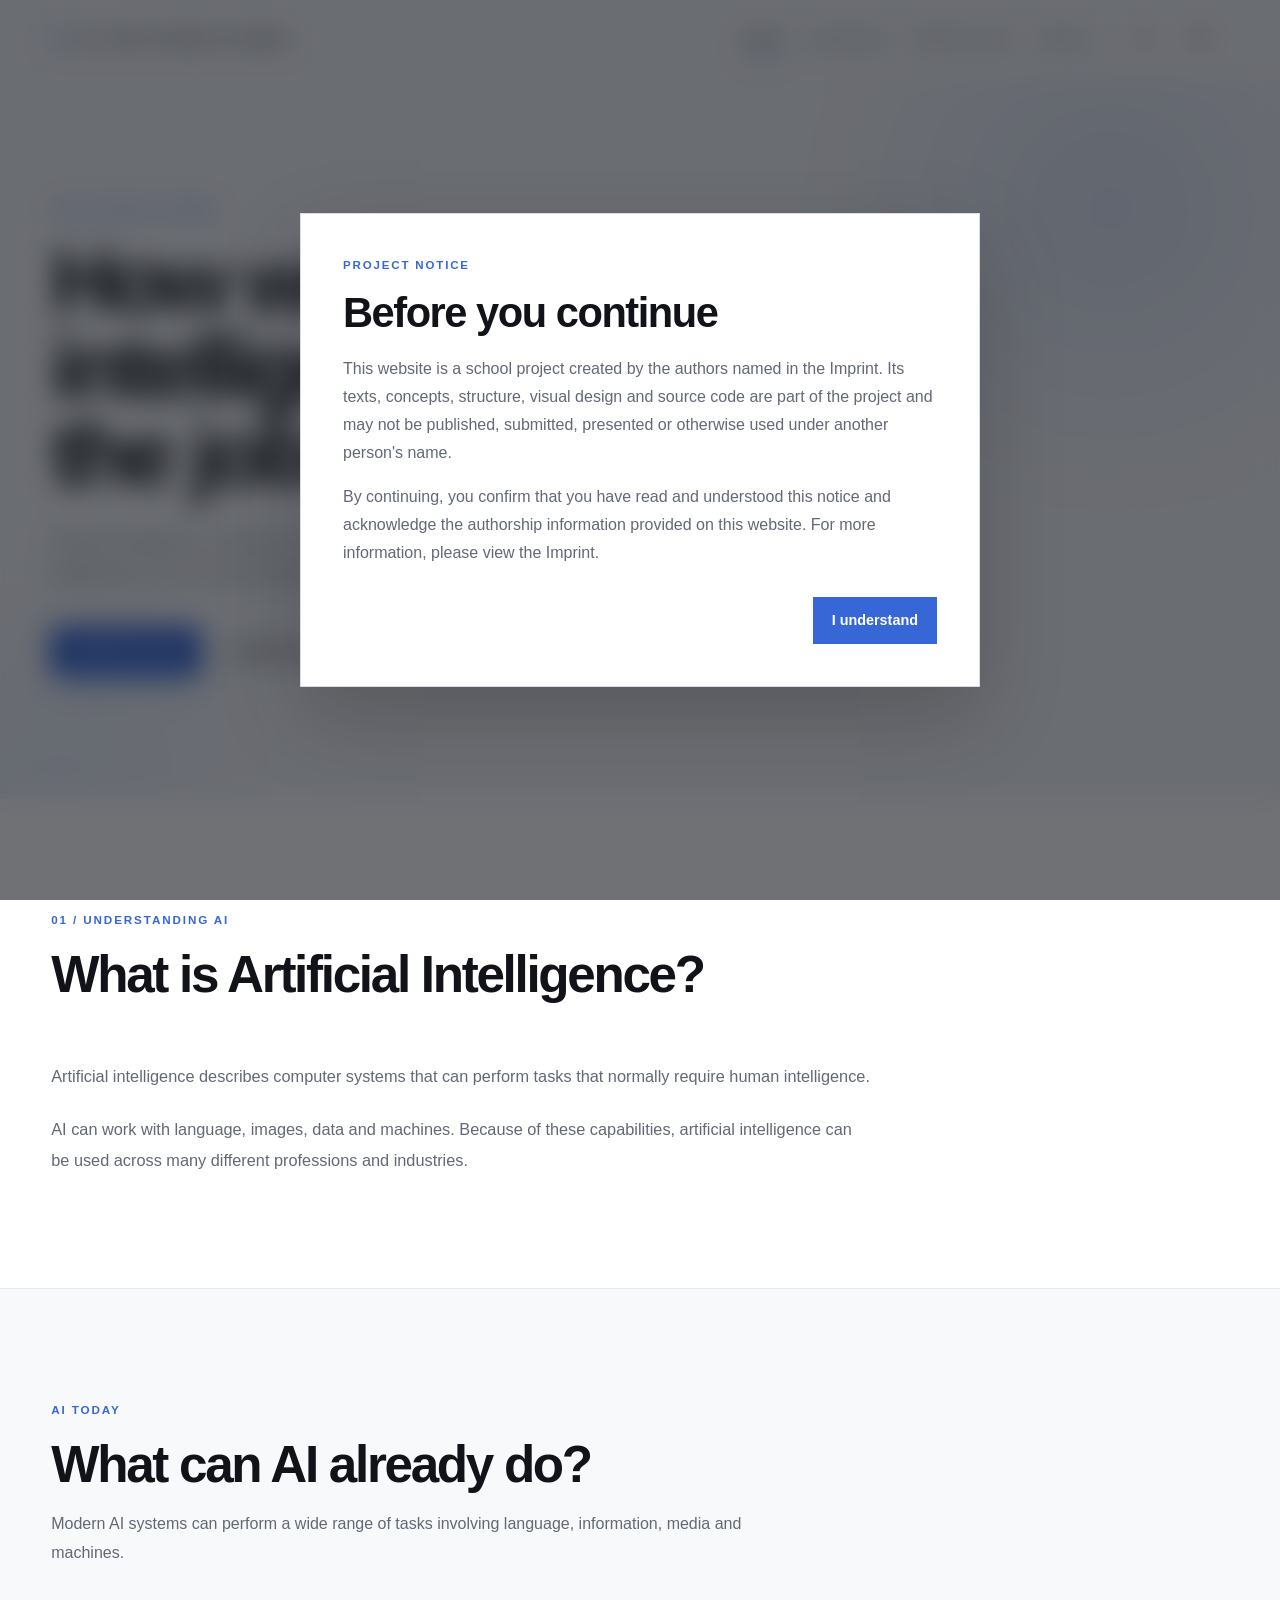
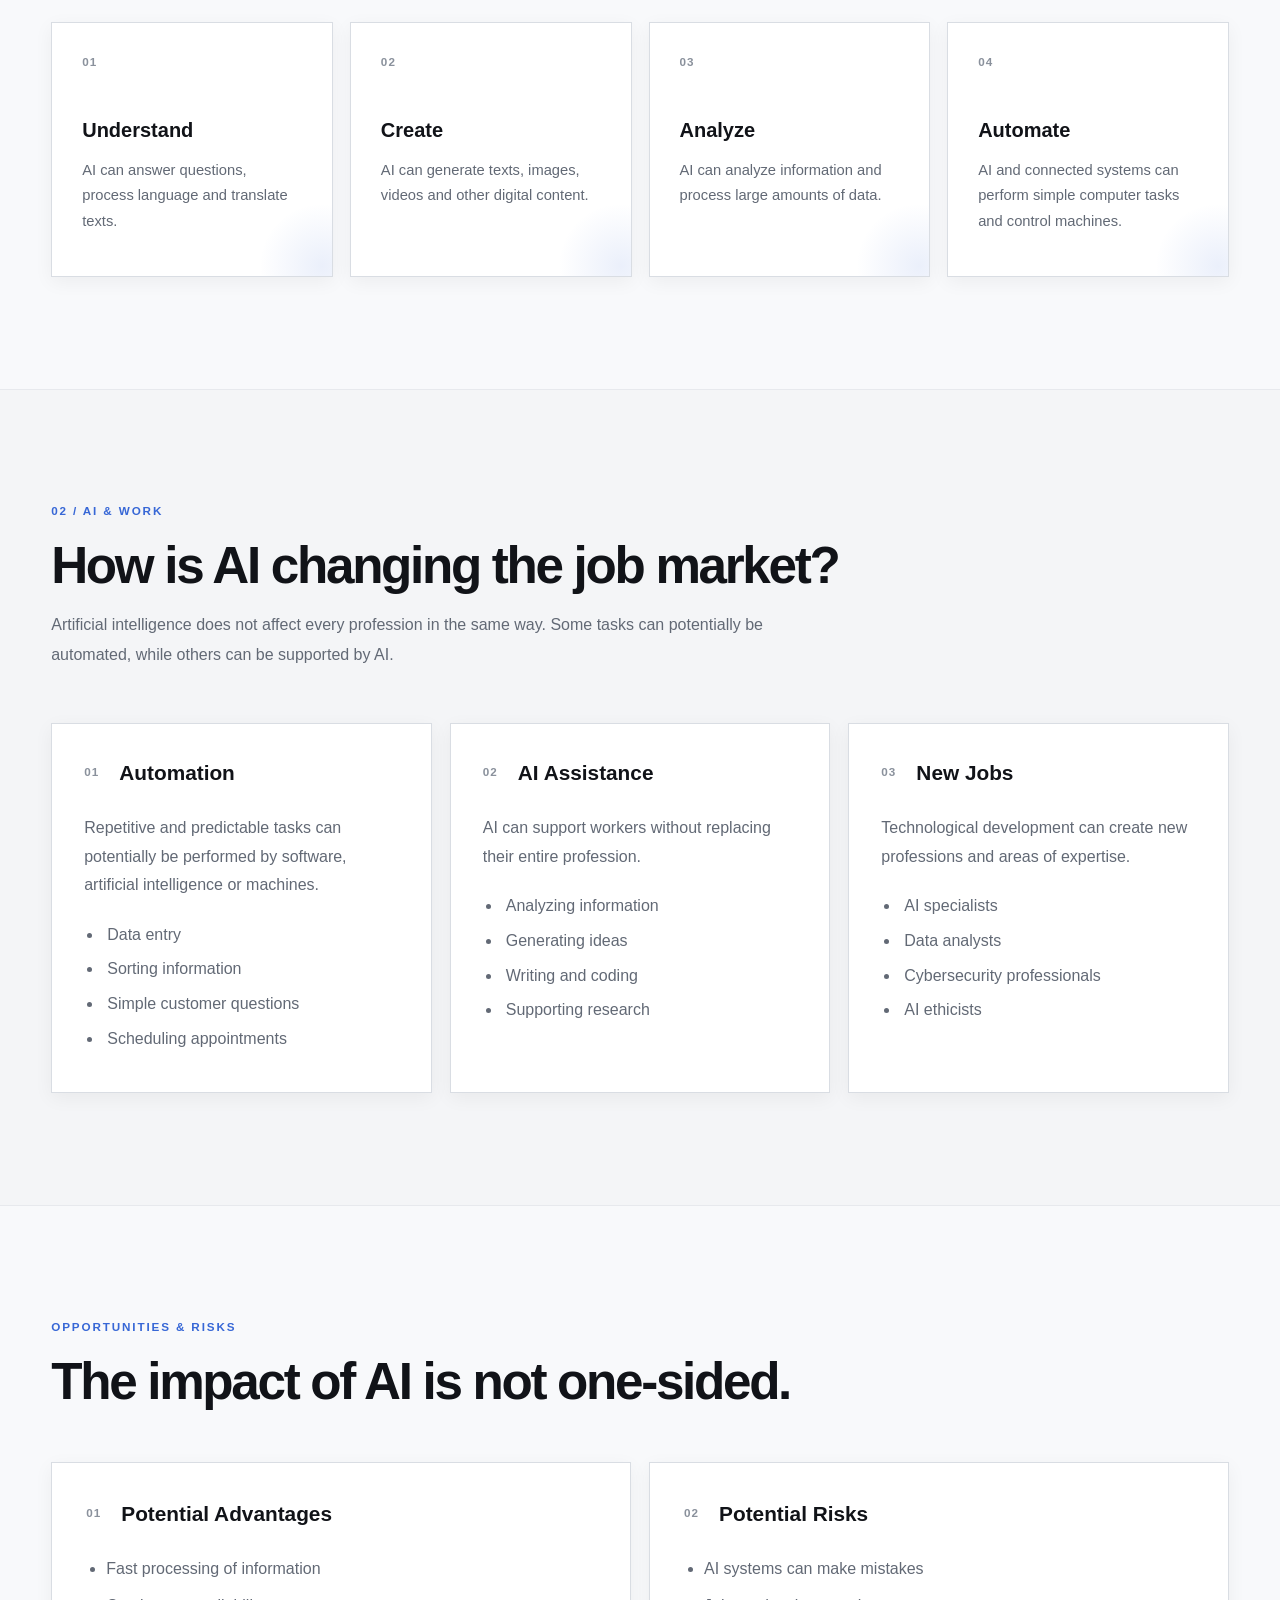
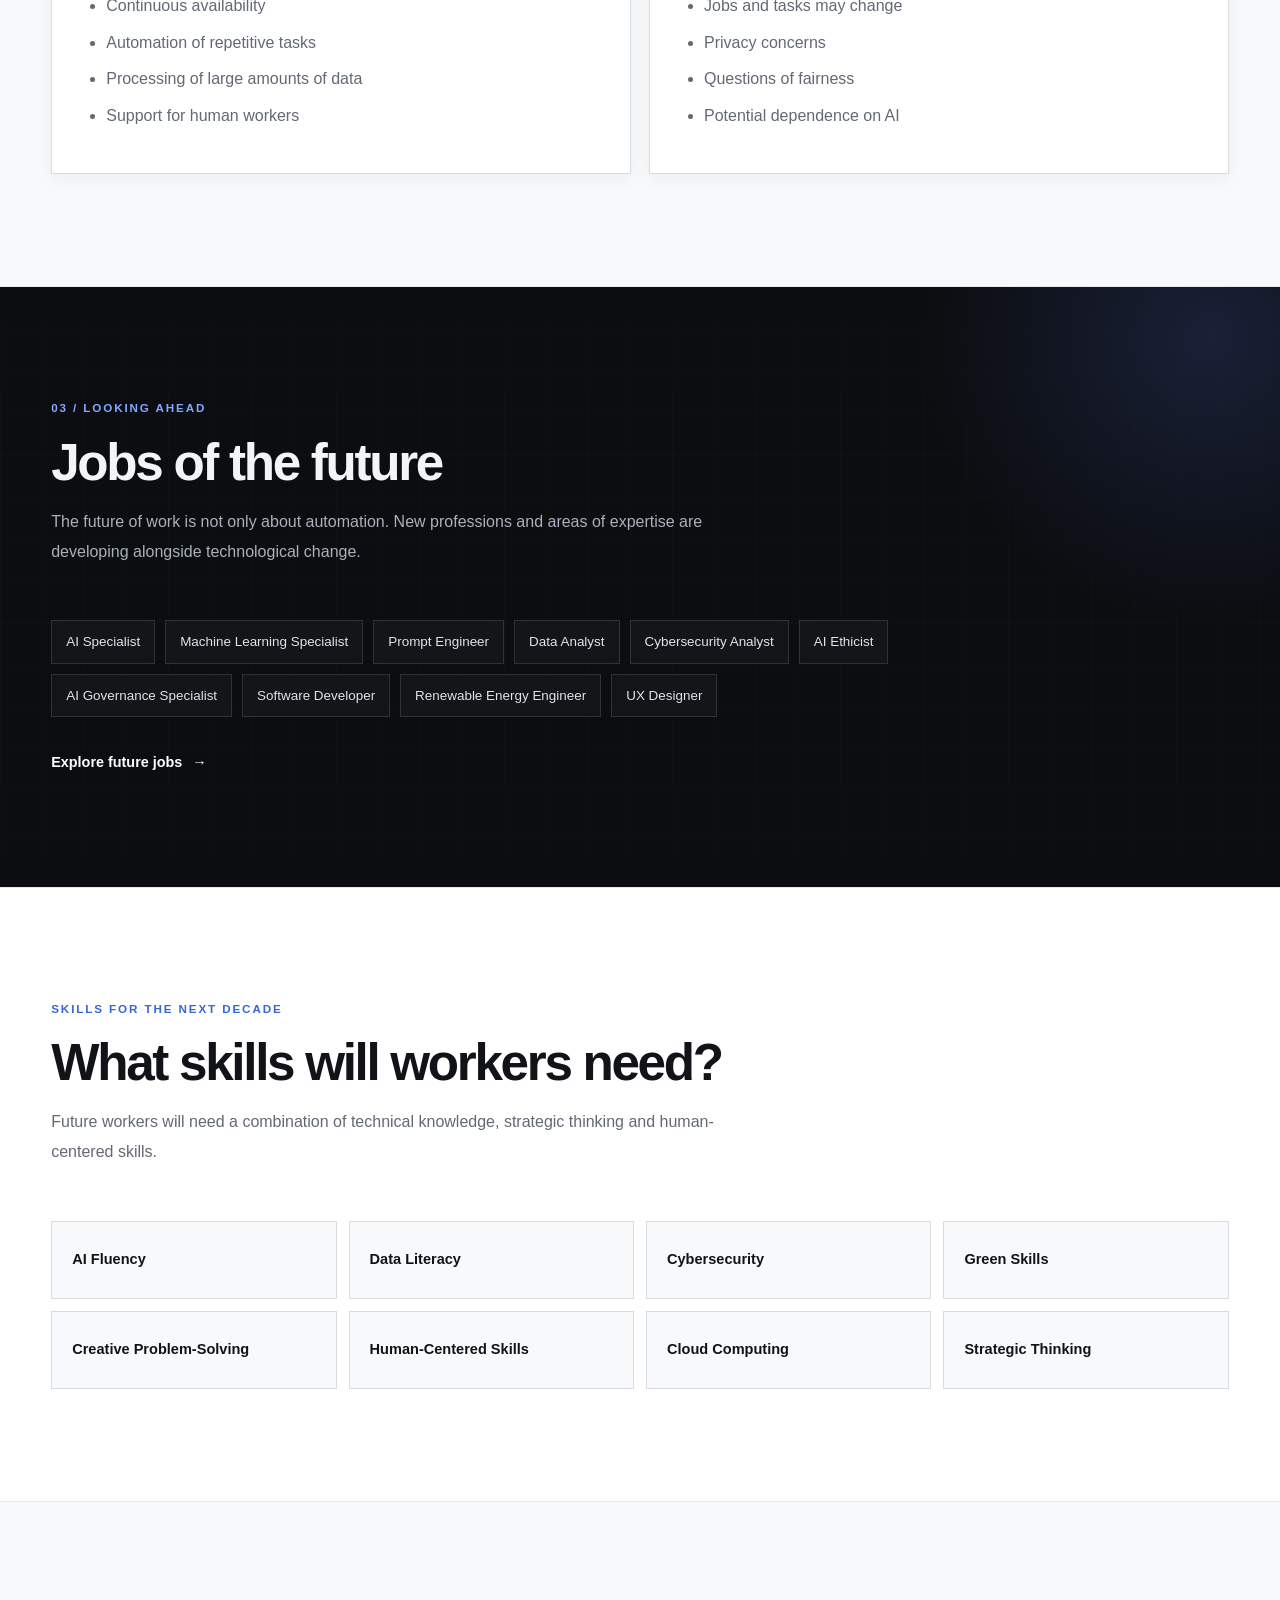
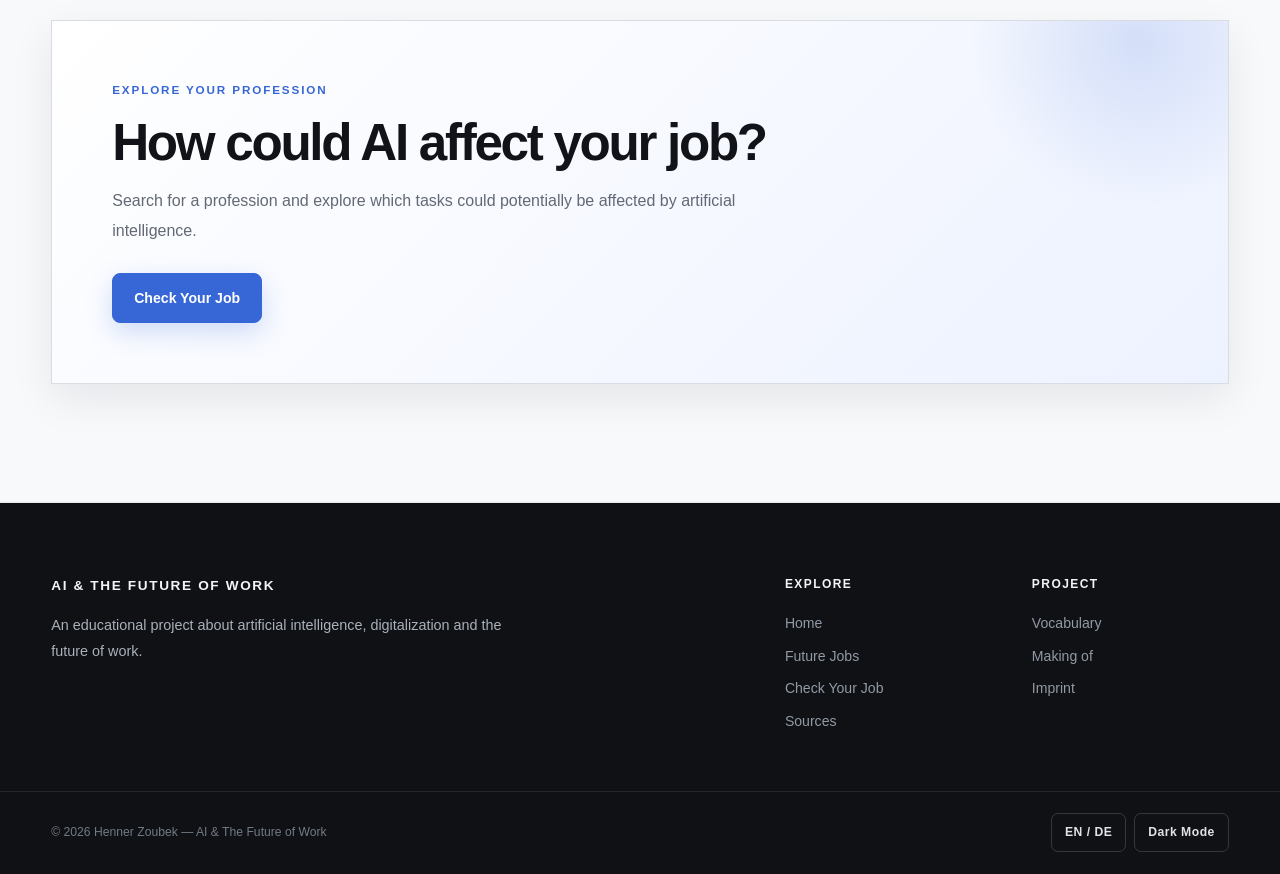
<file: index.html>
<html lang="en">

<head>

    <meta charset="UTF-8">

    <meta
        name="viewport"
        content="width=device-width, initial-scale=1.0"
    >

    <meta
        name="description"
        content="AI & The Future of Work — an educational project exploring how artificial intelligence and digitalization could change the world of work."
    >

    <title>
        AI & The Future of Work
    </title>

    <link rel="stylesheet" href="style.css">

</head>


<body>


    <!-- =========================================
         HEADER
    ========================================== -->

    <header class="site-header">

        <div class="header-container">

            <a
                href="index.html"
                class="site-logo"
            >
                AI &amp; THE FUTURE OF WORK
            </a>


            <nav
                class="main-navigation"
                aria-label="Main navigation"
            >

                <a
                    href="index.html"
                    class="active"
                    data-en="Home"
                    data-de="Startseite"
                >
                    Home
                </a>


                <a
                    href="future-jobs.html"
                    data-en="Future Jobs"
                    data-de="Berufe der Zukunft"
                >
                    Future Jobs
                </a>


                <a
                    href="job-checker.html"
                    data-en="Check Your Job"
                    data-de="Deinen Beruf prüfen"
                >
                    Check Your Job
                </a>


                <a
                    href="sources.html"
                    data-en="Sources"
                    data-de="Quellen"
                >
                    Sources
                </a>

            </nav>


            <div class="header-controls">

                <button
                    type="button"
                    id="language-button"
                    aria-label="Change language"
                >
                    DE
                </button>


                <button
                    type="button"
                    id="theme-button"
                    aria-label="Toggle dark mode"
                >
                    Dark
                </button>

            </div>

        </div>

    </header>



    <!-- =========================================
         MAIN CONTENT
    ========================================== -->

    <main>


        <!-- =====================================
             HERO
        ====================================== -->

        <section class="hero">

            <div class="hero-container">

                <div class="hero-content">

                    <p
                        class="section-label"
                        data-en="THE FUTURE OF WORK"
                        data-de="DIE ZUKUNFT DER ARBEIT"
                    >
                        THE FUTURE OF WORK
                    </p>


                    <h1
                        data-en="How will artificial intelligence change the jobs of tomorrow?"
                        data-de="Wie wird künstliche Intelligenz die Berufe von morgen verändern?"
                    >
                        How will artificial intelligence
                        change the jobs of tomorrow?
                    </h1>


                    <p
                        class="hero-description"
                        data-en="Artificial intelligence is already changing how people work. Explore how automation, digitalization and new technologies could shape the world of work over the next ten years."
                        data-de="Künstliche Intelligenz verändert bereits heute, wie Menschen arbeiten. Entdecke, wie Automatisierung, Digitalisierung und neue Technologien die Arbeitswelt in den nächsten zehn Jahren prägen könnten."
                    >
                        Artificial intelligence is already changing
                        how people work. Explore how automation,
                        digitalization and new technologies could
                        shape the world of work over the next
                        ten years.
                    </p>


                    <div class="hero-actions">

                        <a
                            href="job-checker.html"
                            class="button button-primary"
                            data-en="Check Your Job"
                            data-de="Deinen Beruf prüfen"
                        >
                            Check Your Job
                        </a>


                        <a
                            href="#introduction"
                            class="button button-secondary"
                            data-en="Explore the Topic"
                            data-de="Thema entdecken"
                        >
                            Explore the Topic
                        </a>

                    </div>

                </div>

            </div>

        </section>



        <!-- =====================================
             INTRODUCTION
        ====================================== -->

        <section
            class="content-section introduction"
            id="introduction"
        >

            <div class="content-container">

                <div class="section-header">

                    <p
                        class="section-label"
                        data-en="01 / UNDERSTANDING AI"
                        data-de="01 / KÜNSTLICHE INTELLIGENZ VERSTEHEN"
                    >
                        01 / UNDERSTANDING AI
                    </p>


                    <h2
                        data-en="What is Artificial Intelligence?"
                        data-de="Was ist künstliche Intelligenz?"
                    >
                        What is Artificial Intelligence?
                    </h2>

                </div>


                <div class="text-content">

                    <p
                        data-en="Artificial intelligence describes computer systems that can perform tasks that normally require human intelligence."
                        data-de="Künstliche Intelligenz beschreibt Computersysteme, die Aufgaben ausführen können, für die normalerweise menschliche Intelligenz erforderlich ist."
                    >
                        Artificial intelligence describes computer
                        systems that can perform tasks that normally
                        require human intelligence.
                    </p>


                    <p
                        data-en="AI can work with language, images, data and machines. Because of these capabilities, artificial intelligence can be used across many different professions and industries."
                        data-de="KI kann mit Sprache, Bildern, Daten und Maschinen arbeiten. Aufgrund dieser Fähigkeiten kann künstliche Intelligenz in vielen verschiedenen Berufen und Branchen eingesetzt werden."
                    >
                        AI can work with language, images, data and
                        machines. Because of these capabilities,
                        artificial intelligence can be used across
                        many different professions and industries.
                    </p>

                </div>

            </div>

        </section>



        <!-- =====================================
             AI CAPABILITIES
        ====================================== -->

        <section class="content-section capabilities">

            <div class="content-container">

                <div class="section-header">

                    <p
                        class="section-label"
                        data-en="AI TODAY"
                        data-de="KI HEUTE"
                    >
                        AI TODAY
                    </p>


                    <h2
                        data-en="What can AI already do?"
                        data-de="Was kann KI bereits?"
                    >
                        What can AI already do?
                    </h2>


                    <p
                        class="section-introduction"
                        data-en="Modern AI systems can perform a wide range of tasks involving language, information, media and machines."
                        data-de="Moderne KI-Systeme können eine große Bandbreite an Aufgaben rund um Sprache, Informationen, Medien und Maschinen übernehmen."
                    >
                        Modern AI systems can perform a wide range
                        of tasks involving language, information,
                        media and machines.
                    </p>

                </div>


                <div class="capability-grid">


                    <article class="capability-card">

                        <span class="card-number">
                            01
                        </span>


                        <h3
                            data-en="Understand"
                            data-de="Verstehen"
                        >
                            Understand
                        </h3>


                        <p
                            data-en="AI can answer questions, process language and translate texts."
                            data-de="KI kann Fragen beantworten, Sprache verarbeiten und Texte übersetzen."
                        >
                            AI can answer questions, process language
                            and translate texts.
                        </p>

                    </article>



                    <article class="capability-card">

                        <span class="card-number">
                            02
                        </span>


                        <h3
                            data-en="Create"
                            data-de="Erstellen"
                        >
                            Create
                        </h3>


                        <p
                            data-en="AI can generate texts, images, videos and other digital content."
                            data-de="KI kann Texte, Bilder, Videos und andere digitale Inhalte erzeugen."
                        >
                            AI can generate texts, images, videos
                            and other digital content.
                        </p>

                    </article>



                    <article class="capability-card">

                        <span class="card-number">
                            03
                        </span>


                        <h3
                            data-en="Analyze"
                            data-de="Analysieren"
                        >
                            Analyze
                        </h3>


                        <p
                            data-en="AI can analyze information and process large amounts of data."
                            data-de="KI kann Informationen analysieren und große Datenmengen verarbeiten."
                        >
                            AI can analyze information and process
                            large amounts of data.
                        </p>

                    </article>



                    <article class="capability-card">

                        <span class="card-number">
                            04
                        </span>


                        <h3
                            data-en="Automate"
                            data-de="Automatisieren"
                        >
                            Automate
                        </h3>


                        <p
                            data-en="AI and connected systems can perform simple computer tasks and control machines."
                            data-de="KI und vernetzte Systeme können einfache Computeraufgaben ausführen und Maschinen steuern."
                        >
                            AI and connected systems can perform
                            simple computer tasks and control machines.
                        </p>

                    </article>


                </div>

            </div>

        </section>



        <!-- =====================================
             AI AND THE JOB MARKET
        ====================================== -->

        <section class="content-section job-market">

            <div class="content-container">

                <div class="section-header">

                    <p
                        class="section-label"
                        data-en="02 / AI & WORK"
                        data-de="02 / KI & ARBEIT"
                    >
                        02 / AI &amp; WORK
                    </p>


                    <h2
                        data-en="How is AI changing the job market?"
                        data-de="Wie verändert KI den Arbeitsmarkt?"
                    >
                        How is AI changing the job market?
                    </h2>


                    <p
                        class="section-introduction"
                        data-en="Artificial intelligence does not affect every profession in the same way. Some tasks can potentially be automated, while others can be supported by AI."
                        data-de="Künstliche Intelligenz beeinflusst nicht jeden Beruf auf die gleiche Weise. Einige Aufgaben könnten automatisiert werden, während andere durch KI unterstützt werden können."
                    >
                        Artificial intelligence does not affect
                        every profession in the same way. Some
                        tasks can potentially be automated, while
                        others can be supported by AI.
                    </p>

                </div>


                <div class="impact-grid">


                    <article class="impact-card">

                        <div class="impact-card-header">

                            <span class="card-number">
                                01
                            </span>


                            <h3
                                data-en="Automation"
                                data-de="Automatisierung"
                            >
                                Automation
                            </h3>

                        </div>


                        <p
                            data-en="Repetitive and predictable tasks can potentially be performed by software, artificial intelligence or machines."
                            data-de="Wiederholbare und vorhersehbare Aufgaben könnten möglicherweise von Software, künstlicher Intelligenz oder Maschinen übernommen werden."
                        >
                            Repetitive and predictable tasks can
                            potentially be performed by software,
                            artificial intelligence or machines.
                        </p>


                        <ul>

                            <li
                                data-en="Data entry"
                                data-de="Dateneingabe"
                            >
                                Data entry
                            </li>

                            <li
                                data-en="Sorting information"
                                data-de="Informationen sortieren"
                            >
                                Sorting information
                            </li>

                            <li
                                data-en="Simple customer questions"
                                data-de="Einfache Kundenfragen"
                            >
                                Simple customer questions
                            </li>

                            <li
                                data-en="Scheduling appointments"
                                data-de="Termine planen"
                            >
                                Scheduling appointments
                            </li>

                        </ul>

                    </article>



                    <article class="impact-card">

                        <div class="impact-card-header">

                            <span class="card-number">
                                02
                            </span>


                            <h3
                                data-en="AI Assistance"
                                data-de="KI-Unterstützung"
                            >
                                AI Assistance
                            </h3>

                        </div>


                        <p
                            data-en="AI can support workers without replacing their entire profession."
                            data-de="KI kann Beschäftigte unterstützen, ohne ihren gesamten Beruf zu ersetzen."
                        >
                            AI can support workers without replacing
                            their entire profession.
                        </p>


                        <ul>

                            <li
                                data-en="Analyzing information"
                                data-de="Informationen analysieren"
                            >
                                Analyzing information
                            </li>

                            <li
                                data-en="Generating ideas"
                                data-de="Ideen entwickeln"
                            >
                                Generating ideas
                            </li>

                            <li
                                data-en="Writing and coding"
                                data-de="Schreiben und Programmieren"
                            >
                                Writing and coding
                            </li>

                            <li
                                data-en="Supporting research"
                                data-de="Forschung unterstützen"
                            >
                                Supporting research
                            </li>

                        </ul>

                    </article>



                    <article class="impact-card">

                        <div class="impact-card-header">

                            <span class="card-number">
                                03
                            </span>


                            <h3
                                data-en="New Jobs"
                                data-de="Neue Berufe"
                            >
                                New Jobs
                            </h3>

                        </div>


                        <p
                            data-en="Technological development can create new professions and areas of expertise."
                            data-de="Technologische Entwicklungen können neue Berufe und Fachgebiete hervorbringen."
                        >
                            Technological development can create
                            new professions and areas of expertise.
                        </p>


                        <ul>

                            <li
                                data-en="AI specialists"
                                data-de="KI-Spezialisten"
                            >
                                AI specialists
                            </li>

                            <li
                                data-en="Data analysts"
                                data-de="Datenanalysten"
                            >
                                Data analysts
                            </li>

                            <li
                                data-en="Cybersecurity professionals"
                                data-de="Cybersicherheitsexperten"
                            >
                                Cybersecurity professionals
                            </li>

                            <li
                                data-en="AI ethicists"
                                data-de="KI-Ethiker"
                            >
                                AI ethicists
                            </li>

                        </ul>

                    </article>


                </div>

            </div>

        </section>



        <!-- =====================================
             ADVANTAGES AND RISKS
        ====================================== -->

        <section class="content-section advantages-risks">

            <div class="content-container">

                <div class="section-header">

                    <p
                        class="section-label"
                        data-en="OPPORTUNITIES & RISKS"
                        data-de="CHANCEN & RISIKEN"
                    >
                        OPPORTUNITIES &amp; RISKS
                    </p>


                    <h2
                        data-en="The impact of AI is not one-sided."
                        data-de="Die Auswirkungen von KI sind nicht einseitig."
                    >
                        The impact of AI is not one-sided.
                    </h2>

                </div>


                <div class="comparison-grid">


                    <article class="comparison-card">

                        <div class="comparison-header">

                            <span class="card-number">
                                01
                            </span>


                            <h3
                                data-en="Potential Advantages"
                                data-de="Mögliche Vorteile"
                            >
                                Potential Advantages
                            </h3>

                        </div>


                        <ul>

                            <li
                                data-en="Fast processing of information"
                                data-de="Schnelle Verarbeitung von Informationen"
                            >
                                Fast processing of information
                            </li>

                            <li
                                data-en="Continuous availability"
                                data-de="Ständige Verfügbarkeit"
                            >
                                Continuous availability
                            </li>

                            <li
                                data-en="Automation of repetitive tasks"
                                data-de="Automatisierung wiederholbarer Aufgaben"
                            >
                                Automation of repetitive tasks
                            </li>

                            <li
                                data-en="Processing of large amounts of data"
                                data-de="Verarbeitung großer Datenmengen"
                            >
                                Processing of large amounts of data
                            </li>

                            <li
                                data-en="Support for human workers"
                                data-de="Unterstützung menschlicher Arbeitskräfte"
                            >
                                Support for human workers
                            </li>

                        </ul>

                    </article>



                    <article class="comparison-card">

                        <div class="comparison-header">

                            <span class="card-number">
                                02
                            </span>


                            <h3
                                data-en="Potential Risks"
                                data-de="Mögliche Risiken"
                            >
                                Potential Risks
                            </h3>

                        </div>


                        <ul>

                            <li
                                data-en="AI systems can make mistakes"
                                data-de="KI-Systeme können Fehler machen"
                            >
                                AI systems can make mistakes
                            </li>

                            <li
                                data-en="Jobs and tasks may change"
                                data-de="Berufe und Aufgaben können sich verändern"
                            >
                                Jobs and tasks may change
                            </li>

                            <li
                                data-en="Privacy concerns"
                                data-de="Datenschutzbedenken"
                            >
                                Privacy concerns
                            </li>

                            <li
                                data-en="Questions of fairness"
                                data-de="Fragen der Fairness"
                            >
                                Questions of fairness
                            </li>

                            <li
                                data-en="Potential dependence on AI"
                                data-de="Mögliche Abhängigkeit von KI"
                            >
                                Potential dependence on AI
                            </li>

                        </ul>

                    </article>


                </div>

            </div>

        </section>



        <!-- =====================================
             FUTURE JOBS
        ====================================== -->

        <section class="content-section future-jobs">

            <div class="content-container">

                <div class="section-header">

                    <p
                        class="section-label"
                        data-en="03 / LOOKING AHEAD"
                        data-de="03 / BLICK NACH VORN"
                    >
                        03 / LOOKING AHEAD
                    </p>


                    <h2
                        data-en="Jobs of the future"
                        data-de="Berufe der Zukunft"
                    >
                        Jobs of the future
                    </h2>


                    <p
                        class="section-introduction"
                        data-en="The future of work is not only about automation. New professions and areas of expertise are developing alongside technological change."
                        data-de="Die Zukunft der Arbeit dreht sich nicht nur um Automatisierung. Parallel zum technologischen Wandel entstehen neue Berufe und Fachgebiete."
                    >
                        The future of work is not only about
                        automation. New professions and areas
                        of expertise are developing alongside
                        technological change.
                    </p>

                </div>


                <div class="job-list">

                    <span
                        data-en="AI Specialist"
                        data-de="KI-Spezialist"
                    >
                        AI Specialist
                    </span>

                    <span
                        data-en="Machine Learning Specialist"
                        data-de="Machine-Learning-Spezialist"
                    >
                        Machine Learning Specialist
                    </span>

                    <span
                        data-en="Prompt Engineer"
                        data-de="Prompt Engineer"
                    >
                        Prompt Engineer
                    </span>

                    <span
                        data-en="Data Analyst"
                        data-de="Datenanalyst"
                    >
                        Data Analyst
                    </span>

                    <span
                        data-en="Cybersecurity Analyst"
                        data-de="Cybersicherheitsanalyst"
                    >
                        Cybersecurity Analyst
                    </span>

                    <span
                        data-en="AI Ethicist"
                        data-de="KI-Ethiker"
                    >
                        AI Ethicist
                    </span>

                    <span
                        data-en="AI Governance Specialist"
                        data-de="KI-Governance-Spezialist"
                    >
                        AI Governance Specialist
                    </span>

                    <span
                        data-en="Software Developer"
                        data-de="Softwareentwickler"
                    >
                        Software Developer
                    </span>

                    <span
                        data-en="Renewable Energy Engineer"
                        data-de="Ingenieur für erneuerbare Energien"
                    >
                        Renewable Energy Engineer
                    </span>

                    <span
                        data-en="UX Designer"
                        data-de="UX-Designer"
                    >
                        UX Designer
                    </span>

                </div>


                <a
                    href="future-jobs.html"
                    class="text-link"
                >

                    <span
                        data-en="Explore future jobs"
                        data-de="Berufe der Zukunft entdecken"
                    >
                        Explore future jobs
                    </span>

                    <span aria-hidden="true">
                        →
                    </span>

                </a>

            </div>

        </section>



        <!-- =====================================
             FUTURE SKILLS
        ====================================== -->

        <section class="content-section future-skills">

            <div class="content-container">

                <div class="section-header">

                    <p
                        class="section-label"
                        data-en="SKILLS FOR THE NEXT DECADE"
                        data-de="FÄHIGKEITEN FÜR DAS NÄCHSTE JAHRZEHNT"
                    >
                        SKILLS FOR THE NEXT DECADE
                    </p>


                    <h2
                        data-en="What skills will workers need?"
                        data-de="Welche Fähigkeiten werden Beschäftigte brauchen?"
                    >
                        What skills will workers need?
                    </h2>


                    <p
                        class="section-introduction"
                        data-en="Future workers will need a combination of technical knowledge, strategic thinking and human-centered skills."
                        data-de="Beschäftigte der Zukunft werden eine Kombination aus technischem Wissen, strategischem Denken und menschlichen Fähigkeiten benötigen."
                    >
                        Future workers will need a combination of
                        technical knowledge, strategic thinking
                        and human-centered skills.
                    </p>

                </div>


                <div class="skills-grid">

                    <div
                        class="skill-item"
                        data-en="AI Fluency"
                        data-de="KI-Kompetenz"
                    >
                        AI Fluency
                    </div>


                    <div
                        class="skill-item"
                        data-en="Data Literacy"
                        data-de="Datenkompetenz"
                    >
                        Data Literacy
                    </div>


                    <div
                        class="skill-item"
                        data-en="Cybersecurity"
                        data-de="Cybersicherheit"
                    >
                        Cybersecurity
                    </div>


                    <div
                        class="skill-item"
                        data-en="Green Skills"
                        data-de="Green Skills"
                    >
                        Green Skills
                    </div>


                    <div
                        class="skill-item"
                        data-en="Creative Problem-Solving"
                        data-de="Kreatives Problemlösen"
                    >
                        Creative Problem-Solving
                    </div>


                    <div
                        class="skill-item"
                        data-en="Human-Centered Skills"
                        data-de="Menschzentrierte Fähigkeiten"
                    >
                        Human-Centered Skills
                    </div>


                    <div
                        class="skill-item"
                        data-en="Cloud Computing"
                        data-de="Cloud Computing"
                    >
                        Cloud Computing
                    </div>


                    <div
                        class="skill-item"
                        data-en="Strategic Thinking"
                        data-de="Strategisches Denken"
                    >
                        Strategic Thinking
                    </div>

                </div>

            </div>

        </section>



        <!-- =====================================
             JOB CHECKER
        ====================================== -->

        <section class="job-checker-section">

            <div class="job-checker-container">

                <div class="job-checker-content">

                    <p
                        class="section-label"
                        data-en="EXPLORE YOUR PROFESSION"
                        data-de="ENTDECKE DEINEN BERUF"
                    >
                        EXPLORE YOUR PROFESSION
                    </p>


                    <h2
                        data-en="How could AI affect your job?"
                        data-de="Wie könnte KI deinen Beruf beeinflussen?"
                    >
                        How could AI affect your job?
                    </h2>


                    <p
                        data-en="Search for a profession and explore which tasks could potentially be affected by artificial intelligence."
                        data-de="Suche nach einem Beruf und entdecke, welche Aufgaben möglicherweise von künstlicher Intelligenz beeinflusst werden könnten."
                    >
                        Search for a profession and explore which
                        tasks could potentially be affected by
                        artificial intelligence.
                    </p>


                    <a
                        href="job-checker.html"
                        class="button button-primary"
                        data-en="Check Your Job"
                        data-de="Deinen Beruf prüfen"
                    >
                        Check Your Job
                    </a>

                </div>

            </div>

        </section>


    </main>



    <!-- =========================================
         FOOTER
    ========================================== -->

    <footer class="site-footer">

        <div class="footer-container">


            <div class="footer-brand">

                <h3>
                    AI &amp; THE FUTURE OF WORK
                </h3>


                <p
                    data-en="An educational project about artificial intelligence, digitalization and the future of work."
                    data-de="Ein Bildungsprojekt über künstliche Intelligenz, Digitalisierung und die Zukunft der Arbeit."
                >
                    An educational project about artificial
                    intelligence, digitalization and the
                    future of work.
                </p>

            </div>



            <div class="footer-navigation">


                <div class="footer-column">

                    <h4
                        data-en="Explore"
                        data-de="Entdecken"
                    >
                        Explore
                    </h4>


                    <a
                        href="index.html"
                        data-en="Home"
                        data-de="Startseite"
                    >
                        Home
                    </a>


                    <a
                        href="future-jobs.html"
                        data-en="Future Jobs"
                        data-de="Berufe der Zukunft"
                    >
                        Future Jobs
                    </a>


                    <a
                        href="job-checker.html"
                        data-en="Check Your Job"
                        data-de="Deinen Beruf prüfen"
                    >
                        Check Your Job
                    </a>


                    <a
                        href="sources.html"
                        data-en="Sources"
                        data-de="Quellen"
                    >
                        Sources
                    </a>

                </div>



                <div class="footer-column">

                    <h4
                        data-en="Project"
                        data-de="Projekt"
                    >
                        Project
                    </h4>


                    <a
                        href="vocabulary.html"
                        data-en="Vocabulary"
                        data-de="Vokabeln"
                    >
                        Vocabulary
                    </a>
					
					<a
    href="making-of.html"
    data-en="Making of"
    data-de="Making of"
>
    Making of
</a>


                    <a
                        href="imprint.html"
                        data-en="Imprint"
                        data-de="Impressum"
                    >
                        Imprint
                    </a>

                </div>


            </div>

        </div>



        <div class="footer-bottom">

            <div class="footer-bottom-container">

                <p>
                    © 2026 Henner Zoubek — AI &amp; The Future of Work
                </p>


                <div class="footer-controls">

                    <button
                        type="button"
                        id="footer-language"
                    >
                        EN / DE
                    </button>


                    <button
                        type="button"
                        id="footer-theme"
                    >
                        Dark Mode
                    </button>

                </div>

            </div>

        </div>

    </footer>



  <!-- =========================================
     PROJECT RIGHTS NOTICE
========================================== -->

<div
    class="rights-notice"
    id="rights-notice"
    role="dialog"
    aria-modal="true"
    aria-labelledby="rights-notice-title"
>

    <div class="rights-notice-card">

        <div class="rights-notice-label">
            PROJECT NOTICE
        </div>


        <h2
            id="rights-notice-title"
            data-en="Before you continue"
            data-de="Bevor du fortfährst"
        >
            Before you continue
        </h2>


        <p
            data-en="This website is a school project created by the authors named in the Imprint. Its texts, concepts, structure, visual design and source code are part of the project and may not be published, submitted, presented or otherwise used under another person's name."
            data-de="Diese Website ist ein Schulprojekt der im Impressum genannten Autoren. Texte, Konzepte, Struktur, visuelles Design und Quellcode sind Bestandteil des Projekts und dürfen nicht unter dem Namen einer anderen Person veröffentlicht, eingereicht, präsentiert oder anderweitig als eigenes Werk verwendet werden."
        >
            This website is a school project created by the authors named in the Imprint. Its texts, concepts, structure, visual design and source code are part of the project and may not be published, submitted, presented or otherwise used under another person's name.
        </p>


        <p
            data-en="By continuing, you confirm that you have read and understood this notice and acknowledge the authorship information provided on this website. For more information, please view the Imprint."
            data-de="Mit dem Fortfahren bestätigst du, dass du diesen Hinweis gelesen und verstanden hast und die auf dieser Website angegebenen Autorenangaben zur Kenntnis nimmst. Weitere Informationen findest du im Impressum."
        >
            By continuing, you confirm that you have read and understood this notice and acknowledge the authorship information provided on this website. For more information, please view the Imprint.
        </p>


        <div class="rights-notice-actions">

            <button
                type="button"
                id="rights-notice-accept"
                data-en="I understand"
                data-de="Verstanden"
            >
                I understand
            </button>

        </div>

    </div>

</div>


<!-- =========================================
     JAVASCRIPT
========================================== -->

<script src="script.js"></script>

</body>

</html>
</file>
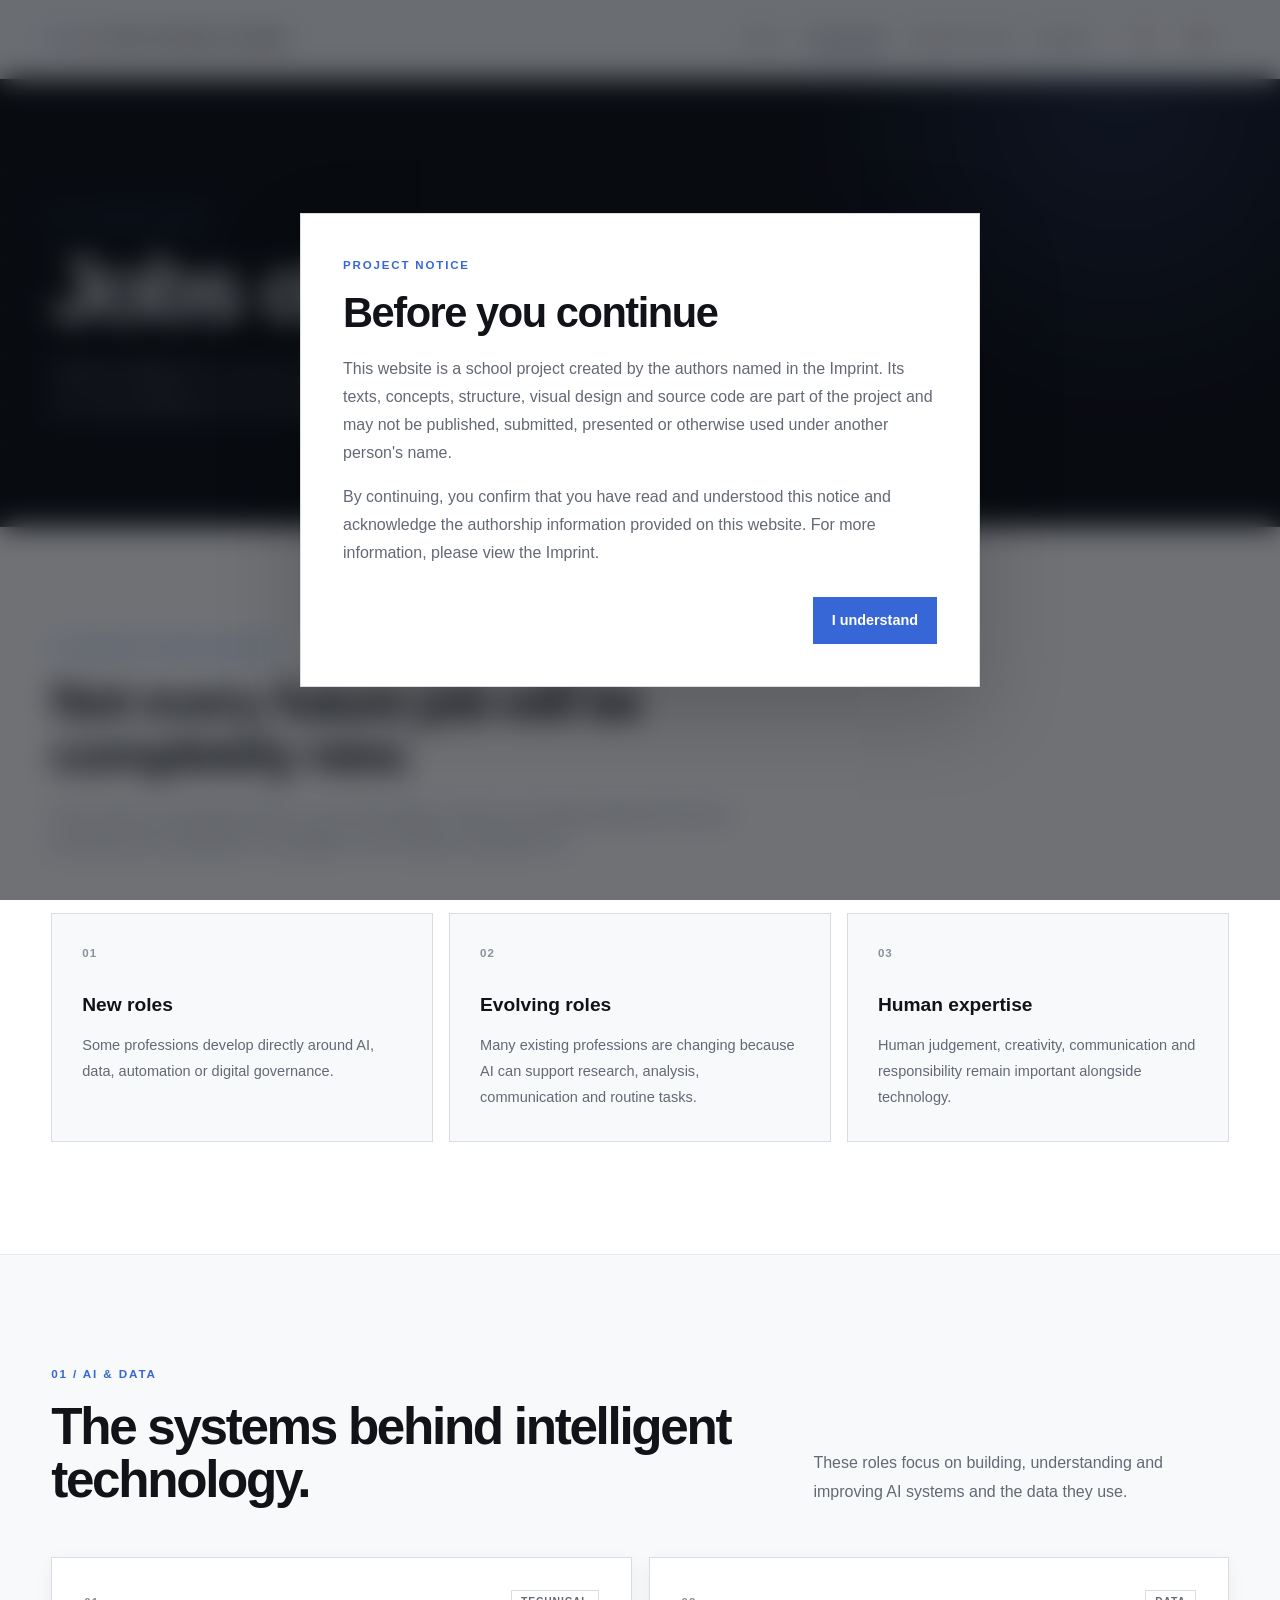
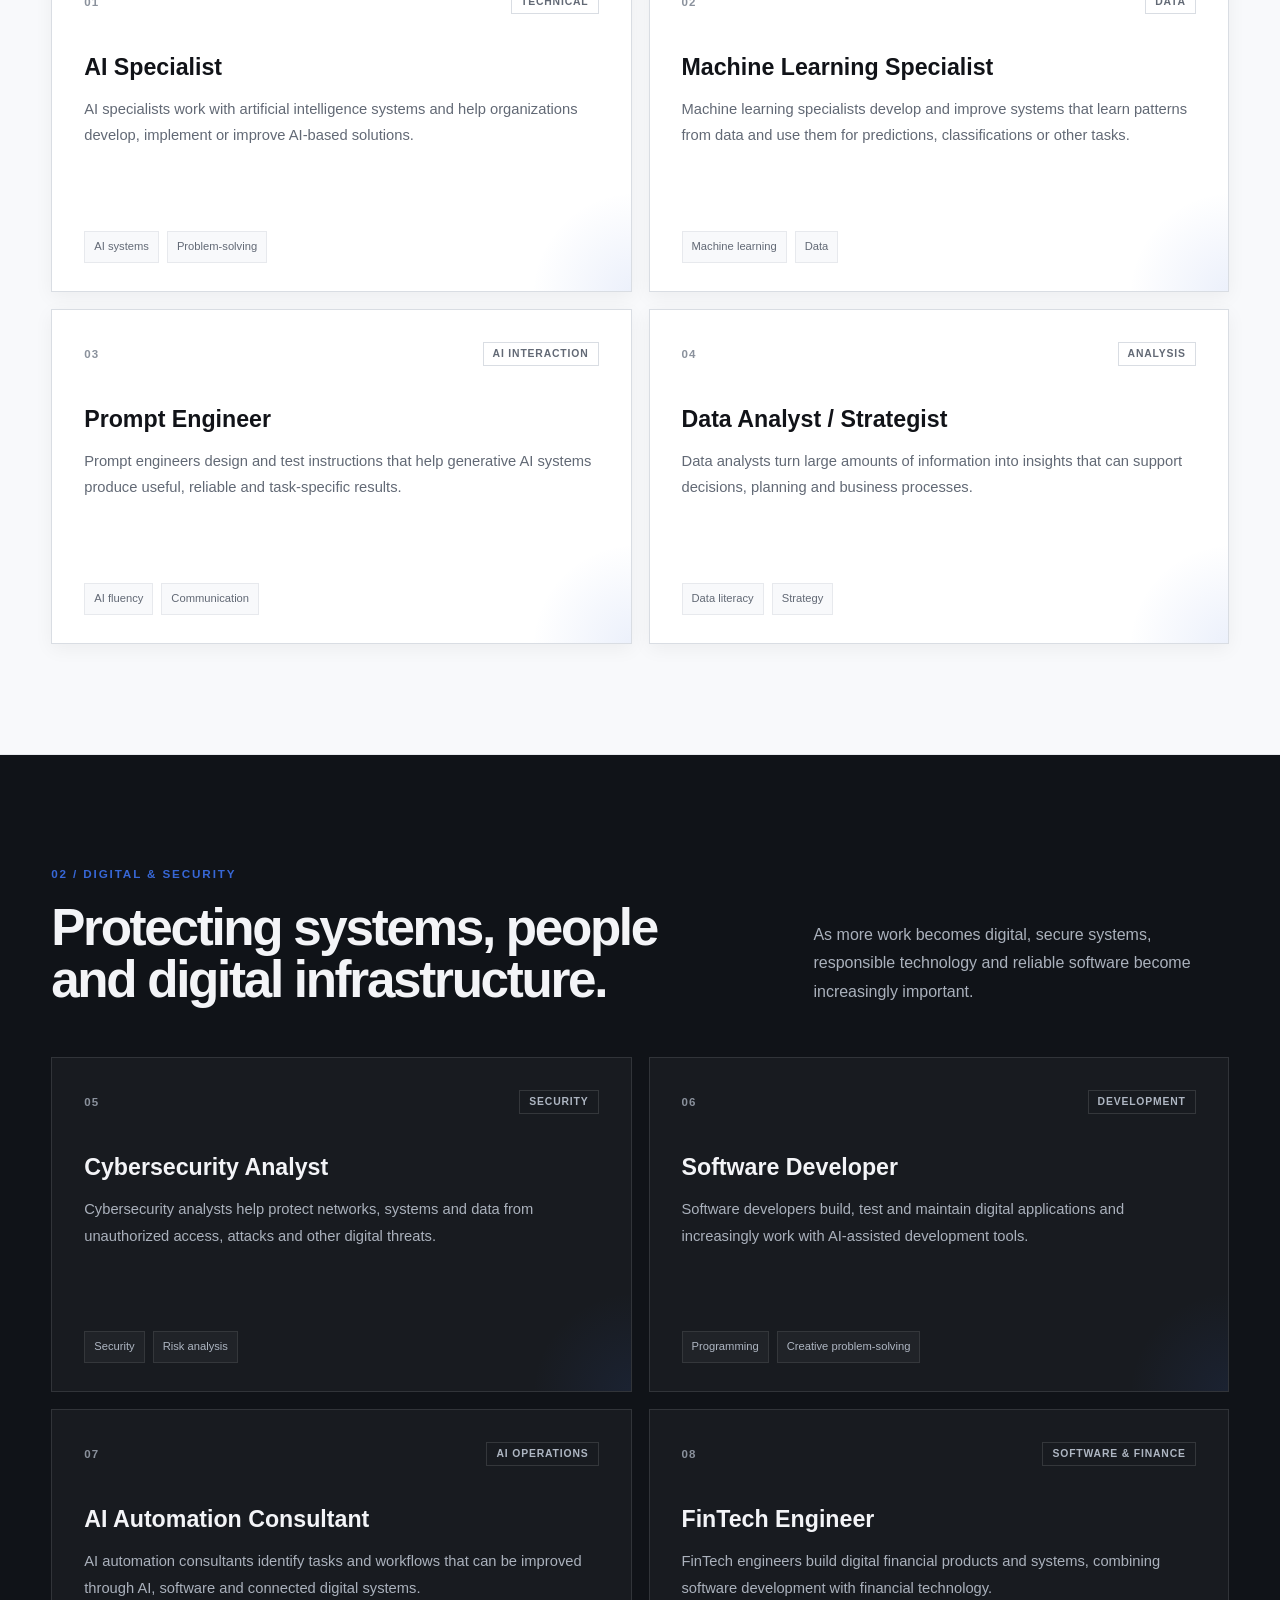
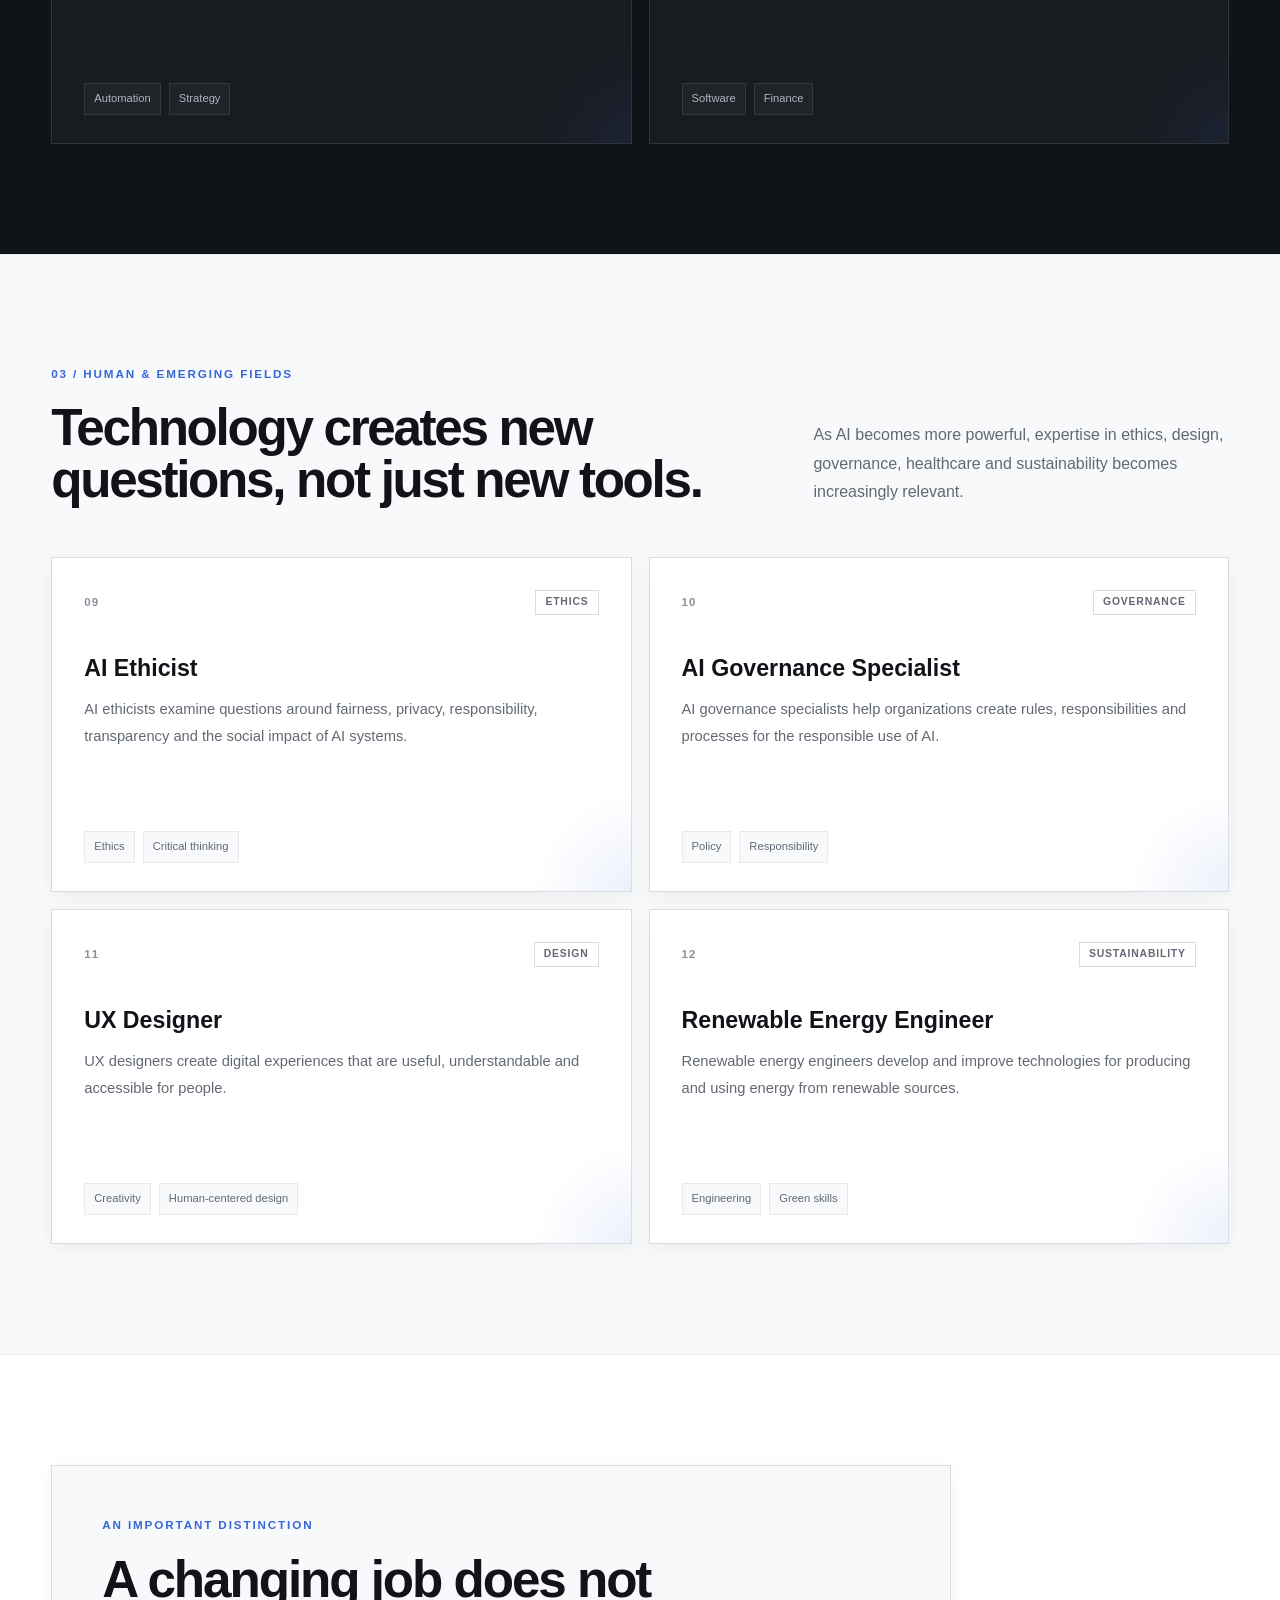
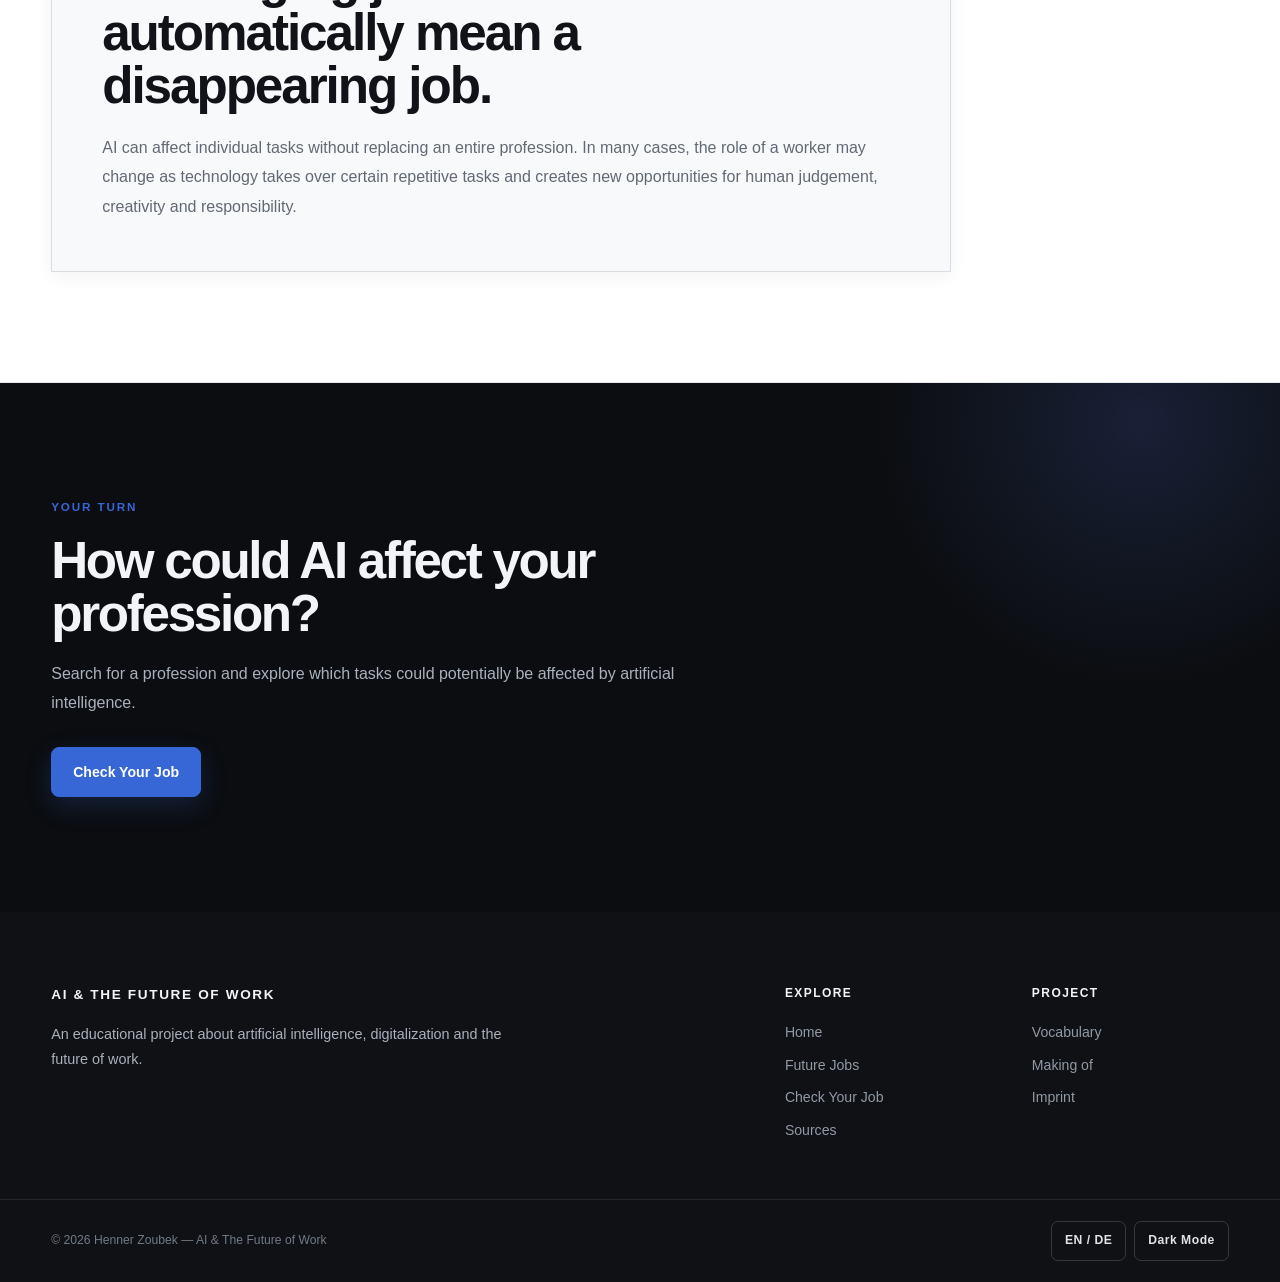
<file: future-jobs.html>
<html lang="en">

<head>

    <meta charset="UTF-8">

    <meta
        name="viewport"
        content="width=device-width, initial-scale=1.0"
    >

    <meta
        name="description"
        content="Future Jobs — explore professions and areas of work that could become increasingly important as artificial intelligence and digitalization develop."
    >

    <title>
        Future Jobs — AI &amp; The Future of Work
    </title>

    <link
        rel="stylesheet"
        href="style.css"
    >

</head>


<body>


    <!-- =========================================
         HEADER
    ========================================== -->

    <header class="site-header">

        <div class="header-container">

            <a
                href="index.html"
                class="site-logo"
            >
                AI &amp; THE FUTURE OF WORK
            </a>


            <nav
                class="main-navigation"
                aria-label="Main navigation"
            >

                <a
                    href="index.html"
                    data-en="Home"
                    data-de="Startseite"
                >
                    Home
                </a>


                <a
                    href="future-jobs.html"
                    class="active"
                    data-en="Future Jobs"
                    data-de="Berufe der Zukunft"
                >
                    Future Jobs
                </a>


                <a
                    href="job-checker.html"
                    data-en="Check Your Job"
                    data-de="Deinen Beruf prüfen"
                >
                    Check Your Job
                </a>


                <a
                    href="sources.html"
                    data-en="Sources"
                    data-de="Quellen"
                >
                    Sources
                </a>

            </nav>


            <div class="header-controls">

                <button
                    type="button"
                    id="language-button"
                    aria-label="Change language"
                >
                    DE
                </button>


                <button
                    type="button"
                    id="theme-button"
                    aria-label="Toggle dark mode"
                >
                    Dark
                </button>

            </div>

        </div>

    </header>



    <!-- =========================================
         MAIN CONTENT
    ========================================== -->

    <main>


        <!-- =====================================
             HERO
        ====================================== -->

        <section class="future-jobs-hero">

            <div class="content-container">

                <div class="future-jobs-hero-content">

                    <p
                        class="section-label"
                        data-en="03 / LOOKING AHEAD"
                        data-de="03 / BLICK NACH VORN"
                    >
                        03 / LOOKING AHEAD
                    </p>


                    <h1
                        data-en="Jobs of the future"
                        data-de="Berufe der Zukunft"
                    >
                        Jobs of the future
                    </h1>


                    <p
                        data-en="Artificial intelligence is not only changing existing jobs. It is also creating new areas of expertise, new responsibilities and new ways of working."
                        data-de="Künstliche Intelligenz verändert nicht nur bestehende Berufe. Sie schafft auch neue Fachgebiete, neue Verantwortlichkeiten und neue Arbeitsweisen."
                    >
                        Artificial intelligence is not only changing
                        existing jobs. It is also creating new areas
                        of expertise, new responsibilities and new
                        ways of working.
                    </p>

                </div>

            </div>

        </section>



        <!-- =====================================
             INTRODUCTION
        ====================================== -->

        <section class="content-section future-jobs-introduction">

            <div class="content-container">

                <div class="section-header">

                    <p
                        class="section-label"
                        data-en="A CHANGING LABOUR MARKET"
                        data-de="EIN SICH VERÄNDERNDER ARBEITSMARKT"
                    >
                        A CHANGING LABOUR MARKET
                    </p>


                    <h2
                        data-en="Not every future job will be completely new."
                        data-de="Nicht jeder Zukunftsberuf wird komplett neu sein."
                    >
                        Not every future job will be completely new.
                    </h2>


                    <p
                        class="section-introduction"
                        data-en="Some roles are emerging because of new technologies. Others are existing professions that are becoming more specialized, more digital or more closely connected to AI."
                        data-de="Einige Berufe entstehen durch neue Technologien. Andere sind bestehende Berufe, die spezialisierter, digitaler oder stärker mit KI verbunden werden."
                    >
                        Some roles are emerging because of new
                        technologies. Others are existing professions
                        that are becoming more specialized, more
                        digital or more closely connected to AI.
                    </p>

                </div>


                <div class="future-job-principles">

                    <div class="future-job-principle">

                        <span class="future-job-principle-number">
                            01
                        </span>

                        <h3
                            data-en="New roles"
                            data-de="Neue Rollen"
                        >
                            New roles
                        </h3>

                        <p
                            data-en="Some professions develop directly around AI, data, automation or digital governance."
                            data-de="Einige Berufe entwickeln sich direkt rund um KI, Daten, Automatisierung oder digitale Governance."
                        >
                            Some professions develop directly around
                            AI, data, automation or digital governance.
                        </p>

                    </div>


                    <div class="future-job-principle">

                        <span class="future-job-principle-number">
                            02
                        </span>

                        <h3
                            data-en="Evolving roles"
                            data-de="Sich verändernde Berufe"
                        >
                            Evolving roles
                        </h3>

                        <p
                            data-en="Many existing professions are changing because AI can support research, analysis, communication and routine tasks."
                            data-de="Viele bestehende Berufe verändern sich, weil KI Forschung, Analyse, Kommunikation und Routineaufgaben unterstützen kann."
                        >
                            Many existing professions are changing because
                            AI can support research, analysis, communication
                            and routine tasks.
                        </p>

                    </div>


                    <div class="future-job-principle">

                        <span class="future-job-principle-number">
                            03
                        </span>

                        <h3
                            data-en="Human expertise"
                            data-de="Menschliche Expertise"
                        >
                            Human expertise
                        </h3>

                        <p
                            data-en="Human judgement, creativity, communication and responsibility remain important alongside technology."
                            data-de="Menschliches Urteilsvermögen, Kreativität, Kommunikation und Verantwortung bleiben neben Technologie wichtig."
                        >
                            Human judgement, creativity, communication
                            and responsibility remain important alongside
                            technology.
                        </p>

                    </div>

                </div>

            </div>

        </section>



        <!-- =====================================
             AI & DATA
        ====================================== -->

        <section class="future-jobs-category">

            <div class="content-container">

                <div class="future-jobs-category-header">

                    <div>

                        <p
                            class="section-label"
                            data-en="01 / AI & DATA"
                            data-de="01 / KI & DATEN"
                        >
                            01 / AI &amp; DATA
                        </p>


                        <h2
                            data-en="The systems behind intelligent technology."
                            data-de="Die Systeme hinter intelligenter Technologie."
                        >
                            The systems behind intelligent technology.
                        </h2>

                    </div>


                    <p
                        data-en="These roles focus on building, understanding and improving AI systems and the data they use."
                        data-de="Diese Berufe beschäftigen sich mit der Entwicklung, dem Verständnis und der Verbesserung von KI-Systemen und den dazugehörigen Daten."
                    >
                        These roles focus on building, understanding
                        and improving AI systems and the data they use.
                    </p>

                </div>


                <div class="future-job-grid">


                    <article class="future-job-card">

                        <div class="future-job-card-top">

                            <span class="future-job-number">
                                01
                            </span>

                            <span
                                class="future-job-tag"
                                data-en="TECHNICAL"
                                data-de="TECHNISCH"
                            >
                                TECHNICAL
                            </span>

                        </div>


                        <h3
                            data-en="AI Specialist"
                            data-de="KI-Spezialist"
                        >
                            AI Specialist
                        </h3>


                        <p
                            data-en="AI specialists work with artificial intelligence systems and help organizations develop, implement or improve AI-based solutions."
                            data-de="KI-Spezialisten arbeiten mit Systemen künstlicher Intelligenz und helfen Organisationen dabei, KI-Lösungen zu entwickeln, einzusetzen oder zu verbessern."
                        >
                            AI specialists work with artificial
                            intelligence systems and help organizations
                            develop, implement or improve AI-based
                            solutions.
                        </p>


                        <div class="future-job-skills">

                            <span
                                data-en="AI systems"
                                data-de="KI-Systeme"
                            >
                                AI systems
                            </span>

                            <span
                                data-en="Problem-solving"
                                data-de="Problemlösung"
                            >
                                Problem-solving
                            </span>

                        </div>

                    </article>



                    <article class="future-job-card">

                        <div class="future-job-card-top">

                            <span class="future-job-number">
                                02
                            </span>

                            <span
                                class="future-job-tag"
                                data-en="DATA"
                                data-de="DATEN"
                            >
                                DATA
                            </span>

                        </div>


                        <h3
                            data-en="Machine Learning Specialist"
                            data-de="Machine-Learning-Spezialist"
                        >
                            Machine Learning Specialist
                        </h3>


                        <p
                            data-en="Machine learning specialists develop and improve systems that learn patterns from data and use them for predictions, classifications or other tasks."
                            data-de="Machine-Learning-Spezialisten entwickeln und verbessern Systeme, die Muster aus Daten lernen und für Vorhersagen, Klassifikationen oder andere Aufgaben nutzen."
                        >
                            Machine learning specialists develop and
                            improve systems that learn patterns from data
                            and use them for predictions, classifications
                            or other tasks.
                        </p>


                        <div class="future-job-skills">

                            <span
                                data-en="Machine learning"
                                data-de="Maschinelles Lernen"
                            >
                                Machine learning
                            </span>

                            <span
                                data-en="Data"
                                data-de="Daten"
                            >
                                Data
                            </span>

                        </div>

                    </article>



                    <article class="future-job-card">

                        <div class="future-job-card-top">

                            <span class="future-job-number">
                                03
                            </span>

                            <span
                                class="future-job-tag"
                                data-en="AI INTERACTION"
                                data-de="KI-INTERAKTION"
                            >
                                AI INTERACTION
                            </span>

                        </div>


                        <h3
                            data-en="Prompt Engineer"
                            data-de="Prompt Engineer"
                        >
                            Prompt Engineer
                        </h3>


                        <p
                            data-en="Prompt engineers design and test instructions that help generative AI systems produce useful, reliable and task-specific results."
                            data-de="Prompt Engineers entwickeln und testen Anweisungen, mit denen generative KI-Systeme nützliche, zuverlässige und aufgabenbezogene Ergebnisse erzeugen."
                        >
                            Prompt engineers design and test instructions
                            that help generative AI systems produce useful,
                            reliable and task-specific results.
                        </p>


                        <div class="future-job-skills">

                            <span
                                data-en="AI fluency"
                                data-de="KI-Kompetenz"
                            >
                                AI fluency
                            </span>

                            <span
                                data-en="Communication"
                                data-de="Kommunikation"
                            >
                                Communication
                            </span>

                        </div>

                    </article>



                    <article class="future-job-card">

                        <div class="future-job-card-top">

                            <span class="future-job-number">
                                04
                            </span>

                            <span
                                class="future-job-tag"
                                data-en="ANALYSIS"
                                data-de="ANALYSE"
                            >
                                ANALYSIS
                            </span>

                        </div>


                        <h3
                            data-en="Data Analyst / Strategist"
                            data-de="Datenanalyst / Datenstratege"
                        >
                            Data Analyst / Strategist
                        </h3>


                        <p
                            data-en="Data analysts turn large amounts of information into insights that can support decisions, planning and business processes."
                            data-de="Datenanalysten machen aus großen Informationsmengen Erkenntnisse, die Entscheidungen, Planung und Geschäftsprozesse unterstützen können."
                        >
                            Data analysts turn large amounts of information
                            into insights that can support decisions,
                            planning and business processes.
                        </p>


                        <div class="future-job-skills">

                            <span
                                data-en="Data literacy"
                                data-de="Datenkompetenz"
                            >
                                Data literacy
                            </span>

                            <span
                                data-en="Strategy"
                                data-de="Strategie"
                            >
                                Strategy
                            </span>

                        </div>

                    </article>

                </div>

            </div>

        </section>



        <!-- =====================================
             DIGITAL & SECURITY
        ====================================== -->

        <section class="future-jobs-category future-jobs-category-dark">

            <div class="content-container">

                <div class="future-jobs-category-header">

                    <div>

                        <p
                            class="section-label"
                            data-en="02 / DIGITAL & SECURITY"
                            data-de="02 / DIGITAL & SICHERHEIT"
                        >
                            02 / DIGITAL &amp; SECURITY
                        </p>


                        <h2
                            data-en="Protecting systems, people and digital infrastructure."
                            data-de="Systeme, Menschen und digitale Infrastruktur schützen."
                        >
                            Protecting systems, people and digital infrastructure.
                        </h2>

                    </div>


                    <p
                        data-en="As more work becomes digital, secure systems, responsible technology and reliable software become increasingly important."
                        data-de="Je digitaler die Arbeitswelt wird, desto wichtiger werden sichere Systeme, verantwortungsvolle Technologie und zuverlässige Software."
                    >
                        As more work becomes digital, secure systems,
                        responsible technology and reliable software
                        become increasingly important.
                    </p>

                </div>


                <div class="future-job-grid">


                    <article class="future-job-card">

                        <div class="future-job-card-top">

                            <span class="future-job-number">
                                05
                            </span>

                            <span
                                class="future-job-tag"
                                data-en="SECURITY"
                                data-de="SICHERHEIT"
                            >
                                SECURITY
                            </span>

                        </div>


                        <h3
                            data-en="Cybersecurity Analyst"
                            data-de="Cybersicherheitsanalyst"
                        >
                            Cybersecurity Analyst
                        </h3>


                        <p
                            data-en="Cybersecurity analysts help protect networks, systems and data from unauthorized access, attacks and other digital threats."
                            data-de="Cybersicherheitsanalysten helfen dabei, Netzwerke, Systeme und Daten vor unbefugtem Zugriff, Angriffen und anderen digitalen Bedrohungen zu schützen."
                        >
                            Cybersecurity analysts help protect
                            networks, systems and data from unauthorized
                            access, attacks and other digital threats.
                        </p>


                        <div class="future-job-skills">

                            <span
                                data-en="Security"
                                data-de="Sicherheit"
                            >
                                Security
                            </span>

                            <span
                                data-en="Risk analysis"
                                data-de="Risikoanalyse"
                            >
                                Risk analysis
                            </span>

                        </div>

                    </article>



                    <article class="future-job-card">

                        <div class="future-job-card-top">

                            <span class="future-job-number">
                                06
                            </span>

                            <span
                                class="future-job-tag"
                                data-en="DEVELOPMENT"
                                data-de="ENTWICKLUNG"
                            >
                                DEVELOPMENT
                            </span>

                        </div>


                        <h3
                            data-en="Software Developer"
                            data-de="Softwareentwickler"
                        >
                            Software Developer
                        </h3>


                        <p
                            data-en="Software developers build, test and maintain digital applications and increasingly work with AI-assisted development tools."
                            data-de="Softwareentwickler entwickeln, testen und warten digitale Anwendungen und arbeiten zunehmend mit KI-gestützten Entwicklungswerkzeugen."
                        >
                            Software developers build, test and maintain
                            digital applications and increasingly work
                            with AI-assisted development tools.
                        </p>


                        <div class="future-job-skills">

                            <span
                                data-en="Programming"
                                data-de="Programmierung"
                            >
                                Programming
                            </span>

                            <span
                                data-en="Creative problem-solving"
                                data-de="Kreatives Problemlösen"
                            >
                                Creative problem-solving
                            </span>

                        </div>

                    </article>



                    <article class="future-job-card">

                        <div class="future-job-card-top">

                            <span class="future-job-number">
                                07
                            </span>

                            <span
                                class="future-job-tag"
                                data-en="AI OPERATIONS"
                                data-de="KI-AUTOMATISIERUNG"
                            >
                                AI OPERATIONS
                            </span>

                        </div>


                        <h3
                            data-en="AI Automation Consultant"
                            data-de="KI-Automatisierungsberater"
                        >
                            AI Automation Consultant
                        </h3>


                        <p
                            data-en="AI automation consultants identify tasks and workflows that can be improved through AI, software and connected digital systems."
                            data-de="KI-Automatisierungsberater analysieren Aufgaben und Arbeitsabläufe, die durch KI, Software und vernetzte digitale Systeme verbessert werden können."
                        >
                            AI automation consultants identify tasks
                            and workflows that can be improved through
                            AI, software and connected digital systems.
                        </p>


                        <div class="future-job-skills">

                            <span
                                data-en="Automation"
                                data-de="Automatisierung"
                            >
                                Automation
                            </span>

                            <span
                                data-en="Strategy"
                                data-de="Strategie"
                            >
                                Strategy
                            </span>

                        </div>

                    </article>



                    <article class="future-job-card">

                        <div class="future-job-card-top">

                            <span class="future-job-number">
                                08
                            </span>

                            <span
                                class="future-job-tag"
                                data-en="SOFTWARE & FINANCE"
                                data-de="SOFTWARE & FINANZEN"
                            >
                                SOFTWARE &amp; FINANCE
                            </span>

                        </div>


                        <h3
                            data-en="FinTech Engineer"
                            data-de="FinTech Engineer"
                        >
                            FinTech Engineer
                        </h3>


                        <p
                            data-en="FinTech engineers build digital financial products and systems, combining software development with financial technology."
                            data-de="FinTech Engineers entwickeln digitale Finanzprodukte und -systeme und verbinden Softwareentwicklung mit Finanztechnologie."
                        >
                            FinTech engineers build digital financial
                            products and systems, combining software
                            development with financial technology.
                        </p>


                        <div class="future-job-skills">

                            <span
                                data-en="Software"
                                data-de="Software"
                            >
                                Software
                            </span>

                            <span
                                data-en="Finance"
                                data-de="Finanzen"
                            >
                                Finance
                            </span>

                        </div>

                    </article>

                </div>

            </div>

        </section>



        <!-- =====================================
             HUMAN & EMERGING FIELDS
        ====================================== -->

        <section class="future-jobs-category">

            <div class="content-container">

                <div class="future-jobs-category-header">

                    <div>

                        <p
                            class="section-label"
                            data-en="03 / HUMAN & EMERGING FIELDS"
                            data-de="03 / MENSCH & NEUE BEREICHE"
                        >
                            03 / HUMAN &amp; EMERGING FIELDS
                        </p>


                        <h2
                            data-en="Technology creates new questions, not just new tools."
                            data-de="Technologie schafft nicht nur neue Werkzeuge, sondern auch neue Fragen."
                        >
                            Technology creates new questions,
                            not just new tools.
                        </h2>

                    </div>


                    <p
                        data-en="As AI becomes more powerful, expertise in ethics, design, governance, healthcare and sustainability becomes increasingly relevant."
                        data-de="Je leistungsfähiger KI wird, desto wichtiger werden Fachwissen in Ethik, Design, Governance, Gesundheitswesen und Nachhaltigkeit."
                    >
                        As AI becomes more powerful, expertise in ethics,
                        design, governance, healthcare and sustainability
                        becomes increasingly relevant.
                    </p>

                </div>


                <div class="future-job-grid">


                    <article class="future-job-card">

                        <div class="future-job-card-top">

                            <span class="future-job-number">
                                09
                            </span>

                            <span
                                class="future-job-tag"
                                data-en="ETHICS"
                                data-de="ETHIK"
                            >
                                ETHICS
                            </span>

                        </div>


                        <h3
                            data-en="AI Ethicist"
                            data-de="KI-Ethiker"
                        >
                            AI Ethicist
                        </h3>


                        <p
                            data-en="AI ethicists examine questions around fairness, privacy, responsibility, transparency and the social impact of AI systems."
                            data-de="KI-Ethiker beschäftigen sich mit Fragen zu Fairness, Datenschutz, Verantwortung, Transparenz und den gesellschaftlichen Auswirkungen von KI-Systemen."
                        >
                            AI ethicists examine questions around
                            fairness, privacy, responsibility, transparency
                            and the social impact of AI systems.
                        </p>


                        <div class="future-job-skills">

                            <span
                                data-en="Ethics"
                                data-de="Ethik"
                            >
                                Ethics
                            </span>

                            <span
                                data-en="Critical thinking"
                                data-de="Kritisches Denken"
                            >
                                Critical thinking
                            </span>

                        </div>

                    </article>



                    <article class="future-job-card">

                        <div class="future-job-card-top">

                            <span class="future-job-number">
                                10
                            </span>

                            <span
                                class="future-job-tag"
                                data-en="GOVERNANCE"
                                data-de="GOVERNANCE"
                            >
                                GOVERNANCE
                            </span>

                        </div>


                        <h3
                            data-en="AI Governance Specialist"
                            data-de="KI-Governance-Spezialist"
                        >
                            AI Governance Specialist
                        </h3>


                        <p
                            data-en="AI governance specialists help organizations create rules, responsibilities and processes for the responsible use of AI."
                            data-de="KI-Governance-Spezialisten helfen Organisationen dabei, Regeln, Verantwortlichkeiten und Prozesse für den verantwortungsvollen Einsatz von KI zu entwickeln."
                        >
                            AI governance specialists help organizations
                            create rules, responsibilities and processes
                            for the responsible use of AI.
                        </p>


                        <div class="future-job-skills">

                            <span
                                data-en="Policy"
                                data-de="Regeln & Richtlinien"
                            >
                                Policy
                            </span>

                            <span
                                data-en="Responsibility"
                                data-de="Verantwortung"
                            >
                                Responsibility
                            </span>

                        </div>

                    </article>



                    <article class="future-job-card">

                        <div class="future-job-card-top">

                            <span class="future-job-number">
                                11
                            </span>

                            <span
                                class="future-job-tag"
                                data-en="DESIGN"
                                data-de="DESIGN"
                            >
                                DESIGN
                            </span>

                        </div>


                        <h3
                            data-en="UX Designer"
                            data-de="UX-Designer"
                        >
                            UX Designer
                        </h3>


                        <p
                            data-en="UX designers create digital experiences that are useful, understandable and accessible for people."
                            data-de="UX-Designer gestalten digitale Anwendungen und Erlebnisse, die nützlich, verständlich und zugänglich für Menschen sind."
                        >
                            UX designers create digital experiences
                            that are useful, understandable and
                            accessible for people.
                        </p>


                        <div class="future-job-skills">

                            <span
                                data-en="Creativity"
                                data-de="Kreativität"
                            >
                                Creativity
                            </span>

                            <span
                                data-en="Human-centered design"
                                data-de="Menschzentriertes Design"
                            >
                                Human-centered design
                            </span>

                        </div>

                    </article>



                    <article class="future-job-card">

                        <div class="future-job-card-top">

                            <span class="future-job-number">
                                12
                            </span>

                            <span
                                class="future-job-tag"
                                data-en="SUSTAINABILITY"
                                data-de="NACHHALTIGKEIT"
                            >
                                SUSTAINABILITY
                            </span>

                        </div>


                        <h3
                            data-en="Renewable Energy Engineer"
                            data-de="Ingenieur für erneuerbare Energien"
                        >
                            Renewable Energy Engineer
                        </h3>


                        <p
                            data-en="Renewable energy engineers develop and improve technologies for producing and using energy from renewable sources."
                            data-de="Ingenieure für erneuerbare Energien entwickeln und verbessern Technologien zur Erzeugung und Nutzung von Energie aus erneuerbaren Quellen."
                        >
                            Renewable energy engineers develop and
                            improve technologies for producing and using
                            energy from renewable sources.
                        </p>


                        <div class="future-job-skills">

                            <span
                                data-en="Engineering"
                                data-de="Ingenieurwesen"
                            >
                                Engineering
                            </span>

                            <span
                                data-en="Green skills"
                                data-de="Green Skills"
                            >
                                Green skills
                            </span>

                        </div>

                    </article>

                </div>

            </div>

        </section>



        <!-- =====================================
             FINAL NOTE
        ====================================== -->

        <section class="future-jobs-note">

            <div class="content-container">

                <div class="future-jobs-note-inner">

                    <p
                        class="section-label"
                        data-en="AN IMPORTANT DISTINCTION"
                        data-de="EINE WICHTIGE UNTERSCHEIDUNG"
                    >
                        AN IMPORTANT DISTINCTION
                    </p>


                    <h2
                        data-en="A changing job does not automatically mean a disappearing job."
                        data-de="Ein sich verändernder Beruf ist nicht automatisch ein verschwindender Beruf."
                    >
                        A changing job does not automatically mean
                        a disappearing job.
                    </h2>


                    <p
                        data-en="AI can affect individual tasks without replacing an entire profession. In many cases, the role of a worker may change as technology takes over certain repetitive tasks and creates new opportunities for human judgement, creativity and responsibility."
                        data-de="KI kann einzelne Aufgaben beeinflussen, ohne einen gesamten Beruf zu ersetzen. In vielen Fällen kann sich die Rolle eines Beschäftigten verändern, wenn Technologie bestimmte wiederholbare Aufgaben übernimmt und neue Möglichkeiten für menschliches Urteilsvermögen, Kreativität und Verantwortung entstehen."
                    >
                        AI can affect individual tasks without replacing
                        an entire profession. In many cases, the role of
                        a worker may change as technology takes over
                        certain repetitive tasks and creates new
                        opportunities for human judgement, creativity
                        and responsibility.
                    </p>

                </div>

            </div>

        </section>



        <!-- =====================================
             CTA
        ====================================== -->

        <section class="future-jobs-cta">

            <div class="content-container">

                <div class="future-jobs-cta-content">

                    <p
                        class="section-label"
                        data-en="YOUR TURN"
                        data-de="JETZT BIST DU DRAN"
                    >
                        YOUR TURN
                    </p>


                    <h2
                        data-en="How could AI affect your profession?"
                        data-de="Wie könnte KI deinen Beruf beeinflussen?"
                    >
                        How could AI affect your profession?
                    </h2>


                    <p
                        data-en="Search for a profession and explore which tasks could potentially be affected by artificial intelligence."
                        data-de="Suche nach einem Beruf und entdecke, welche Aufgaben möglicherweise von künstlicher Intelligenz beeinflusst werden könnten."
                    >
                        Search for a profession and explore which
                        tasks could potentially be affected by
                        artificial intelligence.
                    </p>


                    <a
                        href="job-checker.html"
                        class="button button-primary"
                        data-en="Check Your Job"
                        data-de="Deinen Beruf prüfen"
                    >
                        Check Your Job
                    </a>

                </div>

            </div>

        </section>


    </main>



    <!-- =========================================
         FOOTER
    ========================================== -->

    <footer class="site-footer">

        <div class="footer-container">


            <div class="footer-brand">

                <h3>
                    AI &amp; THE FUTURE OF WORK
                </h3>


                <p
                    data-en="An educational project about artificial intelligence, digitalization and the future of work."
                    data-de="Ein Bildungsprojekt über künstliche Intelligenz, Digitalisierung und die Zukunft der Arbeit."
                >
                    An educational project about artificial
                    intelligence, digitalization and the
                    future of work.
                </p>

            </div>



            <div class="footer-navigation">

                <div class="footer-column">

                    <h4
                        data-en="Explore"
                        data-de="Entdecken"
                    >
                        Explore
                    </h4>


                    <a
                        href="index.html"
                        data-en="Home"
                        data-de="Startseite"
                    >
                        Home
                    </a>


                    <a
                        href="future-jobs.html"
                        data-en="Future Jobs"
                        data-de="Berufe der Zukunft"
                    >
                        Future Jobs
                    </a>


                    <a
                        href="job-checker.html"
                        data-en="Check Your Job"
                        data-de="Deinen Beruf prüfen"
                    >
                        Check Your Job
                    </a>


                    <a
                        href="sources.html"
                        data-en="Sources"
                        data-de="Quellen"
                    >
                        Sources
                    </a>

                </div>


                <div class="footer-column">

                    <h4
                        data-en="Project"
                        data-de="Projekt"
                    >
                        Project
                    </h4>


                    <a
                        href="vocabulary.html"
                        data-en="Vocabulary"
                        data-de="Vokabeln"
                    >
                        Vocabulary
                    </a>
					
					<a
    href="making-of.html"
    data-en="Making of"
    data-de="Making of"
>
    Making of
</a>


                    <a
                        href="imprint.html"
                        data-en="Imprint"
                        data-de="Impressum"
                    >
                        Imprint
                    </a>

                </div>

            </div>

        </div>



        <div class="footer-bottom">

            <div class="footer-bottom-container">

                <p>
                    © 2026 Henner Zoubek — AI &amp; The Future of Work
                </p>


                <div class="footer-controls">

                    <button
                        type="button"
                        id="footer-language"
                    >
                        EN / DE
                    </button>


                    <button
                        type="button"
                        id="footer-theme"
                    >
                        Dark Mode
                    </button>

                </div>

            </div>

        </div>

    </footer>


<!-- =========================================
     PROJECT RIGHTS NOTICE
========================================== -->

<div
    class="rights-notice"
    id="rights-notice"
    role="dialog"
    aria-modal="true"
    aria-labelledby="rights-notice-title"
>

    <div class="rights-notice-card">

        <div class="rights-notice-label">
            PROJECT NOTICE
        </div>


        <h2
            id="rights-notice-title"
            data-en="Before you continue"
            data-de="Bevor du fortfährst"
        >
            Before you continue
        </h2>


        <p
            data-en="This website is a school project created by the authors named in the Imprint. Its texts, concepts, structure, visual design and source code are part of the project and may not be published, submitted, presented or otherwise used under another person's name."
            data-de="Diese Website ist ein Schulprojekt der im Impressum genannten Autoren. Texte, Konzepte, Struktur, visuelles Design und Quellcode sind Bestandteil des Projekts und dürfen nicht unter dem Namen einer anderen Person veröffentlicht, eingereicht, präsentiert oder anderweitig als eigenes Werk verwendet werden."
        >
            This website is a school project created by the authors named in the Imprint. Its texts, concepts, structure, visual design and source code are part of the project and may not be published, submitted, presented or otherwise used under another person's name.
        </p>


        <p
            data-en="By continuing, you confirm that you have read and understood this notice and acknowledge the authorship information provided on this website. For more information, please view the Imprint."
            data-de="Mit dem Fortfahren bestätigst du, dass du diesen Hinweis gelesen und verstanden hast und die auf dieser Website angegebenen Autorenangaben zur Kenntnis nimmst. Weitere Informationen findest du im Impressum."
        >
            By continuing, you confirm that you have read and understood this notice and acknowledge the authorship information provided on this website. For more information, please view the Imprint.
        </p>


        <div class="rights-notice-actions">

            <button
                type="button"
                id="rights-notice-accept"
                data-en="I understand"
                data-de="Verstanden"
            >
                I understand
            </button>

        </div>

    </div>

</div>


<!-- =========================================
     JAVASCRIPT
========================================== -->

<script src="script.js"></script>

</body>

</html>
</file>
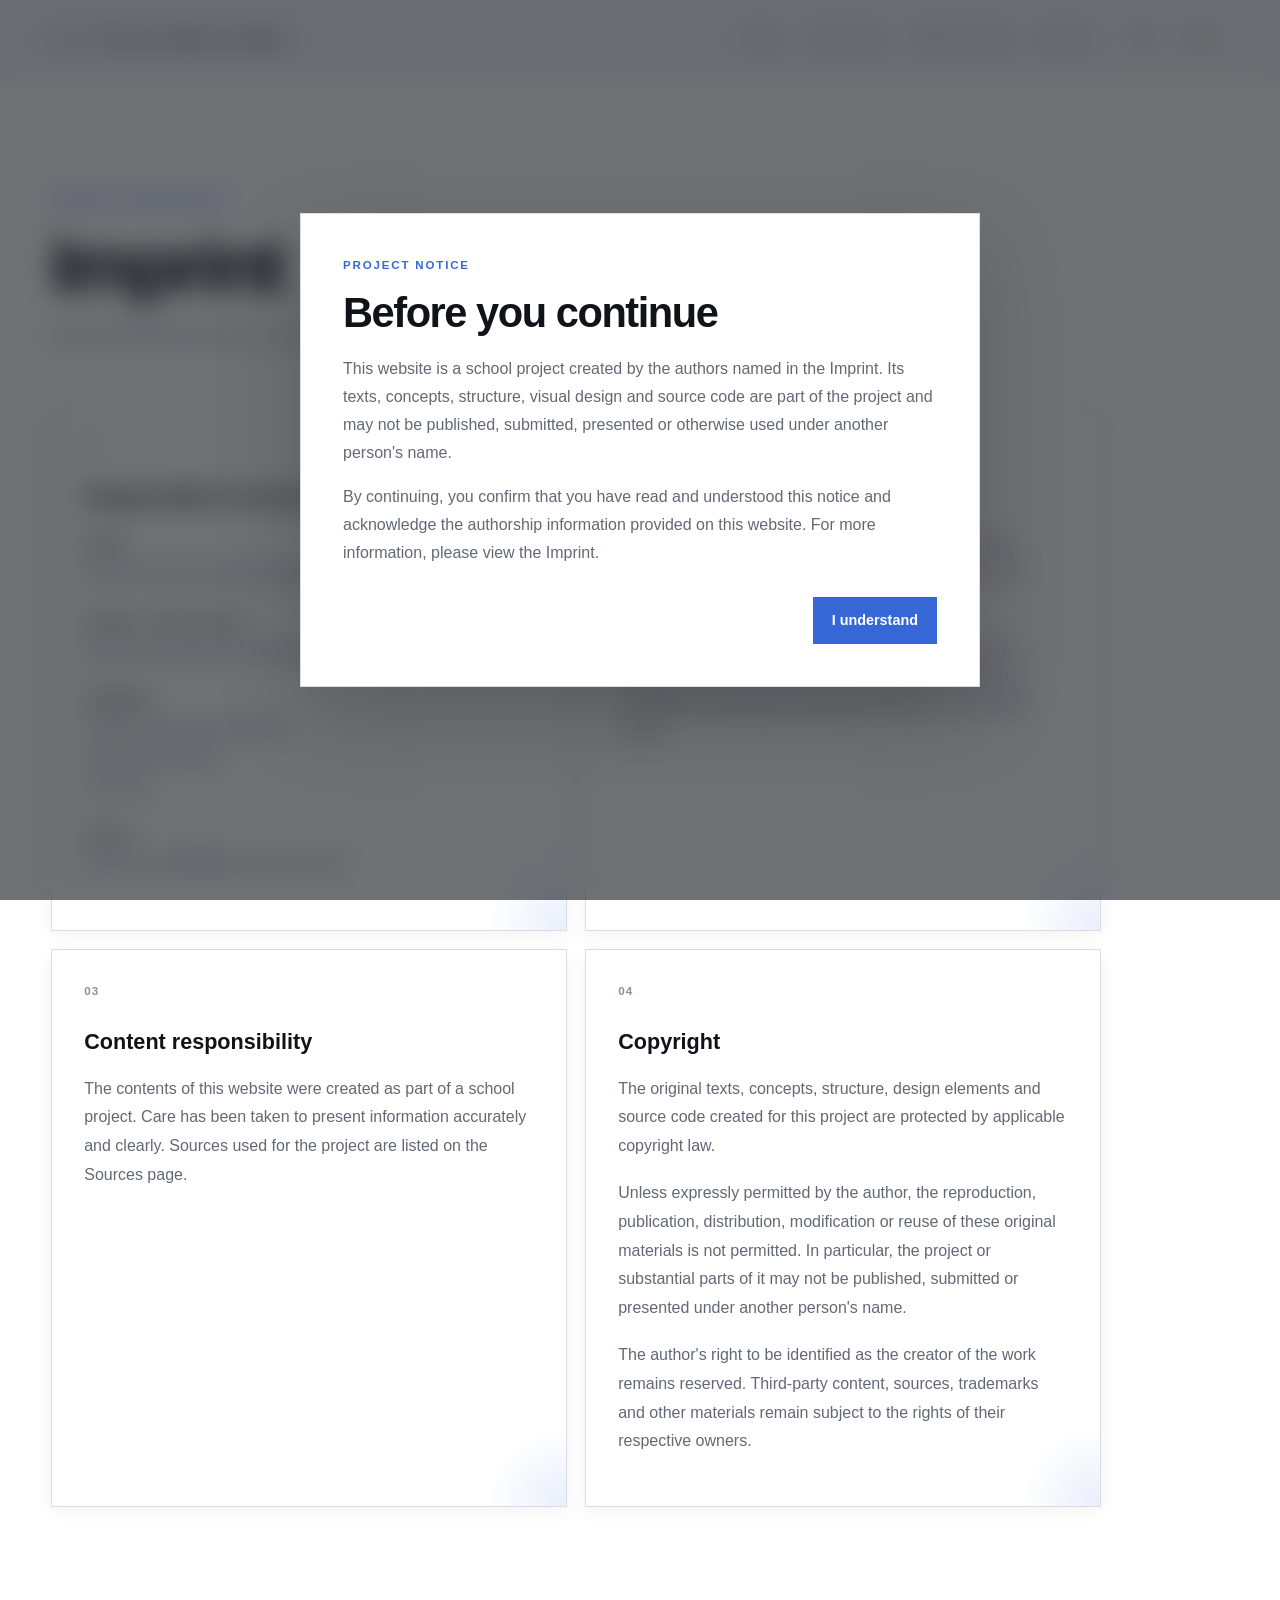
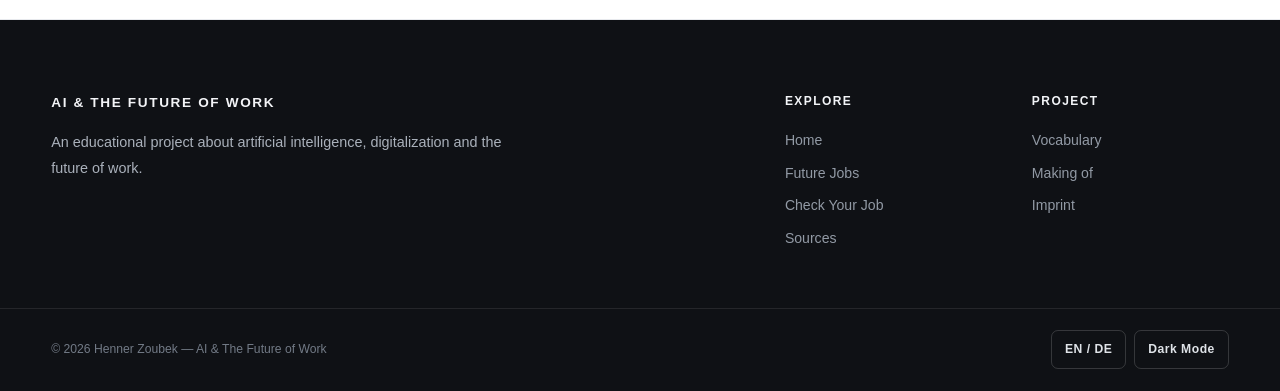
<file: imprint.html>
<!DOCTYPE html>

<html lang="en">

<head>

    <meta charset="UTF-8">

    <meta
        name="viewport"
        content="width=device-width, initial-scale=1.0"
    >

    <meta
        name="description"
        content="Imprint — AI & The Future of Work, an educational project about artificial intelligence, digitalization and the future of work."
    >

    <title>
        Imprint — AI & The Future of Work
    </title>

    <link
        rel="stylesheet"
        href="style.css"
    >

</head>


<body>


    <!-- =========================================
         HEADER
    ========================================== -->

    <header class="site-header">

        <div class="header-container">

            <a
                href="index.html"
                class="site-logo"
            >
                AI &amp; THE FUTURE OF WORK
            </a>


            <nav
                class="main-navigation"
                aria-label="Main navigation"
            >

                <a
                    href="index.html"
                    data-en="Home"
                    data-de="Startseite"
                >
                    Home
                </a>


                <a
                    href="future-jobs.html"
                    data-en="Future Jobs"
                    data-de="Berufe der Zukunft"
                >
                    Future Jobs
                </a>


                <a
                    href="job-checker.html"
                    data-en="Check Your Job"
                    data-de="Deinen Beruf prüfen"
                >
                    Check Your Job
                </a>


                <a
                    href="sources.html"
                    data-en="Sources"
                    data-de="Quellen"
                >
                    Sources
                </a>

            </nav>


            <div class="header-controls">

                <button
                    type="button"
                    id="language-button"
                    aria-label="Change language"
                >
                    DE
                </button>


                <button
                    type="button"
                    id="theme-button"
                    aria-label="Toggle dark mode"
                >
                    Dark
                </button>

            </div>

        </div>

    </header>



    <!-- =========================================
         MAIN CONTENT
    ========================================== -->

    <main class="legal-page">


        <section class="content-section introduction">

            <div class="content-container">


                <div class="section-header">

                    <p
                        class="section-label"
                        data-en="PROJECT INFORMATION"
                        data-de="PROJEKTINFORMATIONEN"
                    >
                        PROJECT INFORMATION
                    </p>


                    <h1
                        data-en="Imprint"
                        data-de="Impressum"
                    >
                        Imprint
                    </h1>


                    <p
                        class="section-introduction"
                        data-en="Information about the person or institution responsible for this website."
                        data-de="Angaben zur verantwortlichen Person beziehungsweise Institution für diese Website."
                    >
                        Information about the person or institution
                        responsible for this website.
                    </p>

                </div>


                <div class="legal-content">


                    <article class="legal-card">

                        <span
                            class="card-number"
                        >
                            01
                        </span>


                        <h2
                            data-en="Responsible for the website"
                            data-de="Verantwortlich für diese Website"
                        >
                            Responsible for the website
                        </h2>


                        <div class="legal-details">

                            <p>
                                <strong
                                    data-en="Name"
                                    data-de="Name"
                                >
                                    Name
                                </strong>
                                <br><span
									data-en="Henner Samuel Zoubek (Developer/Author/Owner)"
									data-de="Henner Samuel Zoubek (Entwickler/Autor/Eigentümer)">

                                Henner Samuel Zoubek (Developer/Author/Owner)</span>
                            </p>


                            <p>
                                <strong
                                    data-en="School / Institution"
                                    data-de="Schule / Institution"
                                >
                                    School / Institution
                                </strong>
                                <br>

                                Dietrich-Bonhoeffer Gymnasium Neunkirchen
                            </p>


                            <p>
                                <strong
                                    data-en="Address"
                                    data-de="Anschrift"
                                >
                                    Address
                                </strong>
                                <br><span
									data-en="Kopernikusring 100 (School)"
                                    data-de="Kopernikusring 100 (Schule)">

                                Kopernikusring 100 (School)</span>
                                <br>

                                57290 Neunkirchen</br>
                                <span
									data-en="Germany"
									data-de="Deutschland">

                                Germany</span>
                            </p>


                            <p>
                                <strong
                                    data-en="E-mail"
                                    data-de="E-Mail"
                                >
                                    E-mail
                                </strong>
                                <br>

                                henner.zoubek@dbg-neunkirchen.de
                            </p>

                        </div>

                    </article>



                    <article class="legal-card">

    <span class="card-number">
        02
    </span>

    <h2
        data-en="About this project"
        data-de="Über dieses Projekt"
    >
        About this project
    </h2>

    <p
        data-en="AI &amp; The Future of Work is an educational school project exploring how artificial intelligence and digitalization could change the world of work."
        data-de="AI &amp; The Future of Work ist ein schulisches Bildungsprojekt, das untersucht, wie künstliche Intelligenz und Digitalisierung die Arbeitswelt verändern könnten."
    >
        AI &amp; The Future of Work is an educational school project
        exploring how artificial intelligence and digitalization could
        change the world of work.
    </p>

    <p
        data-en="The website was created for educational purposes and is intended to present information about artificial intelligence, automation, future jobs and relevant skills in an accessible format."
        data-de="Die Website wurde zu Bildungszwecken erstellt und soll Informationen über künstliche Intelligenz, Automatisierung, Berufe der Zukunft und relevante Fähigkeiten verständlich vermitteln."
    >
        The website was created for educational purposes and is intended
        to present information about artificial intelligence, automation,
        future jobs and relevant skills in an accessible format.
    </p>

</article>


<article class="legal-card">

    <span class="card-number">
        03
    </span>

    <h2
        data-en="Content responsibility"
        data-de="Verantwortung für Inhalte"
    >
        Content responsibility
    </h2>

    <p
        data-en="The contents of this website were created as part of a school project. Care has been taken to present information accurately and clearly. Sources used for the project are listed on the Sources page."
        data-de="Die Inhalte dieser Website wurden im Rahmen eines Schulprojekts erstellt. Es wurde darauf geachtet, Informationen möglichst korrekt und verständlich darzustellen. Verwendete Quellen sind auf der Seite „Quellen“ aufgeführt."
    >
        The contents of this website were created as part of a school
        project. Care has been taken to present information accurately
        and clearly. Sources used for the project are listed on the
        Sources page.
    </p>

</article>


<article class="legal-card">

    <span class="card-number">
        04
    </span>

    <h2
        data-en="Copyright"
        data-de="Urheberrecht"
    >
        Copyright
    </h2>

    <p
        data-en="The original texts, concepts, structure, design elements and source code created for this project are protected by applicable copyright law."
        data-de="Die für dieses Projekt erstellten eigenen Texte, Konzepte, die Struktur, Gestaltungselemente und der Quellcode unterliegen dem geltenden Urheberrecht."
    >
        The original texts, concepts, structure, design elements and
        source code created for this project are protected by applicable
        copyright law.
    </p>

    <p
        data-en="Unless expressly permitted by the author, the reproduction, publication, distribution, modification or reuse of these original materials is not permitted. In particular, the project or substantial parts of it may not be published, submitted or presented under another person's name."
        data-de="Soweit nicht ausdrücklich vom Urheber gestattet, ist die Vervielfältigung, Veröffentlichung, Verbreitung, Veränderung oder sonstige Verwendung dieser eigenen Inhalte nicht gestattet. Insbesondere darf das Projekt oder dürfen wesentliche Teile davon nicht unter dem Namen einer anderen Person veröffentlicht, eingereicht oder präsentiert werden."
    >
        Unless expressly permitted by the author, the reproduction,
        publication, distribution, modification or reuse of these
        original materials is not permitted. In particular, the
        project or substantial parts of it may not be published,
        submitted or presented under another person's name.
    </p>

    <p
        data-en="The author's right to be identified as the creator of the work remains reserved. Third-party content, sources, trademarks and other materials remain subject to the rights of their respective owners."
        data-de="Das Recht des Urhebers auf Anerkennung seiner Urheberschaft bleibt vorbehalten. Inhalte, Quellen, Marken und sonstige Materialien Dritter unterliegen weiterhin den Rechten ihrer jeweiligen Inhaber."
    >
        The author's right to be identified as the creator of the work
        remains reserved. Third-party content, sources, trademarks and
        other materials remain subject to the rights of their respective
        owners.
    </p>

</article>


</div>

</div>

</section>


</main>



    <!-- =========================================
         FOOTER
    ========================================== -->

    <footer class="site-footer">

        <div class="footer-container">


            <div class="footer-brand">

                <h3>
                    AI &amp; THE FUTURE OF WORK
                </h3>


                <p
                    data-en="An educational project about artificial intelligence, digitalization and the future of work."
                    data-de="Ein Bildungsprojekt über künstliche Intelligenz, Digitalisierung und die Zukunft der Arbeit."
                >
                    An educational project about artificial
                    intelligence, digitalization and the
                    future of work.
                </p>

            </div>



            <div class="footer-navigation">


                <div class="footer-column">

                    <h4
                        data-en="Explore"
                        data-de="Entdecken"
                    >
                        Explore
                    </h4>


                    <a
                        href="index.html"
                        data-en="Home"
                        data-de="Startseite"
                    >
                        Home
                    </a>


                    <a
                        href="future-jobs.html"
                        data-en="Future Jobs"
                        data-de="Berufe der Zukunft"
                    >
                        Future Jobs
                    </a>


                    <a
                        href="job-checker.html"
                        data-en="Check Your Job"
                        data-de="Deinen Beruf prüfen"
                    >
                        Check Your Job
                    </a>


                    <a
                        href="sources.html"
                        data-en="Sources"
                        data-de="Quellen"
                    >
                        Sources
                    </a>

                </div>



                <div class="footer-column">

                    <h4
                        data-en="Project"
                        data-de="Projekt"
                    >
                        Project
                    </h4>


                    <a
                        href="vocabulary.html"
                        data-en="Vocabulary"
                        data-de="Vokabeln"
                    >
                        Vocabulary
                    </a>
					
					<a
    href="making-of.html"
    data-en="Making of"
    data-de="Making of"
>
    Making of
</a>


                    <a
                        href="imprint.html"
                        data-en="Imprint"
                        data-de="Impressum"
                    >
                        Imprint
                    </a>

                </div>


            </div>

        </div>



        <div class="footer-bottom">

            <div class="footer-bottom-container">

                <p>
                    © 2026 Henner Zoubek — AI &amp; The Future of Work
                </p>


                <div class="footer-controls">

                    <button
                        type="button"
                        id="footer-language"
                    >
                        EN / DE
                    </button>


                    <button
                        type="button"
                        id="footer-theme"
                    >
                        Dark Mode
                    </button>

                </div>

            </div>

        </div>

    </footer>

<!-- =========================================
     PROJECT RIGHTS NOTICE
========================================== -->

<div
    class="rights-notice"
    id="rights-notice"
    role="dialog"
    aria-modal="true"
    aria-labelledby="rights-notice-title"
>

    <div class="rights-notice-card">

        <div class="rights-notice-label">
            PROJECT NOTICE
        </div>


        <h2
            id="rights-notice-title"
            data-en="Before you continue"
            data-de="Bevor du fortfährst"
        >
            Before you continue
        </h2>


        <p
            data-en="This website is a school project created by the authors named in the Imprint. Its texts, concepts, structure, visual design and source code are part of the project and may not be published, submitted, presented or otherwise used under another person's name."
            data-de="Diese Website ist ein Schulprojekt der im Impressum genannten Autoren. Texte, Konzepte, Struktur, visuelles Design und Quellcode sind Bestandteil des Projekts und dürfen nicht unter dem Namen einer anderen Person veröffentlicht, eingereicht, präsentiert oder anderweitig als eigenes Werk verwendet werden."
        >
            This website is a school project created by the authors named in the Imprint. Its texts, concepts, structure, visual design and source code are part of the project and may not be published, submitted, presented or otherwise used under another person's name.
        </p>


        <p
            data-en="By continuing, you confirm that you have read and understood this notice and acknowledge the authorship information provided on this website. For more information, please view the Imprint."
            data-de="Mit dem Fortfahren bestätigst du, dass du diesen Hinweis gelesen und verstanden hast und die auf dieser Website angegebenen Autorenangaben zur Kenntnis nimmst. Weitere Informationen findest du im Impressum."
        >
            By continuing, you confirm that you have read and understood this notice and acknowledge the authorship information provided on this website. For more information, please view the Imprint.
        </p>


        <div class="rights-notice-actions">

            <button
                type="button"
                id="rights-notice-accept"
                data-en="I understand"
                data-de="Verstanden"
            >
                I understand
            </button>

        </div>

    </div>

</div>


<!-- =========================================
     JAVASCRIPT
========================================== -->

<script src="script.js"></script>

</body>

</html>
</file>
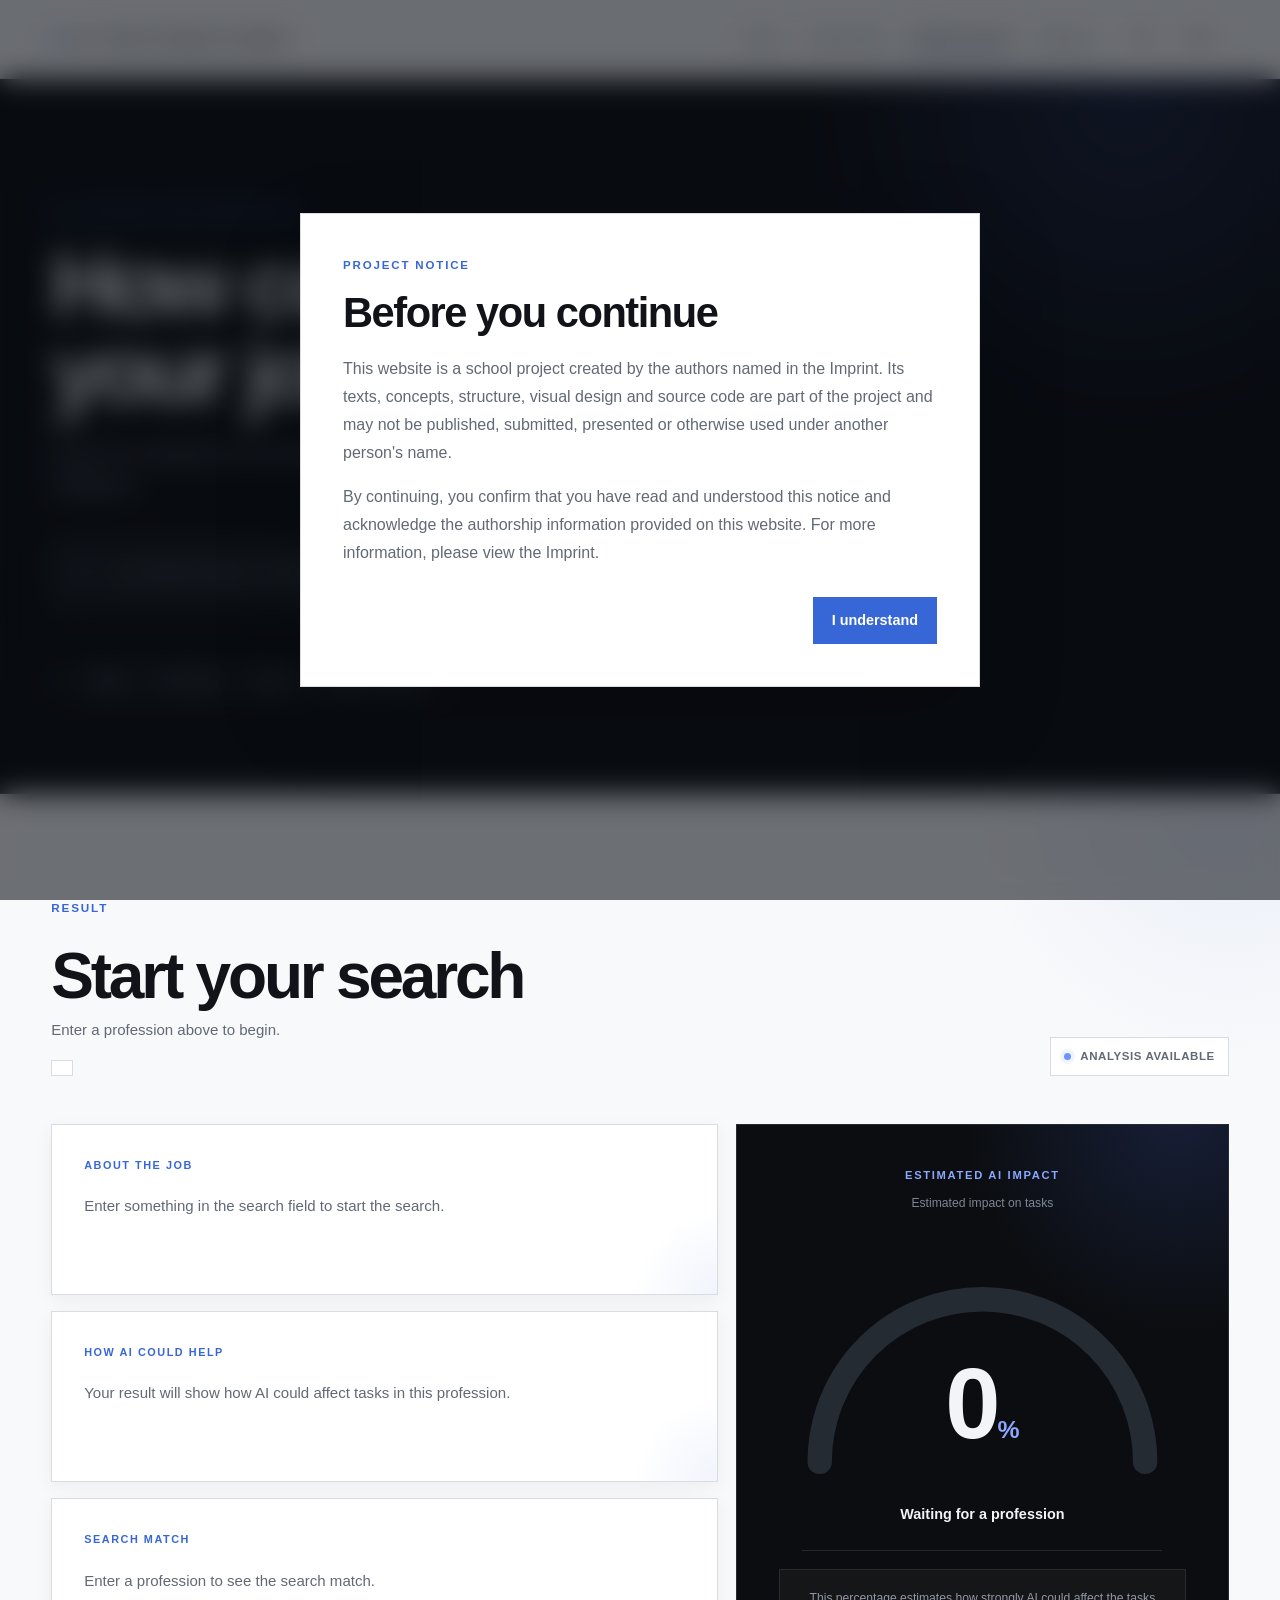
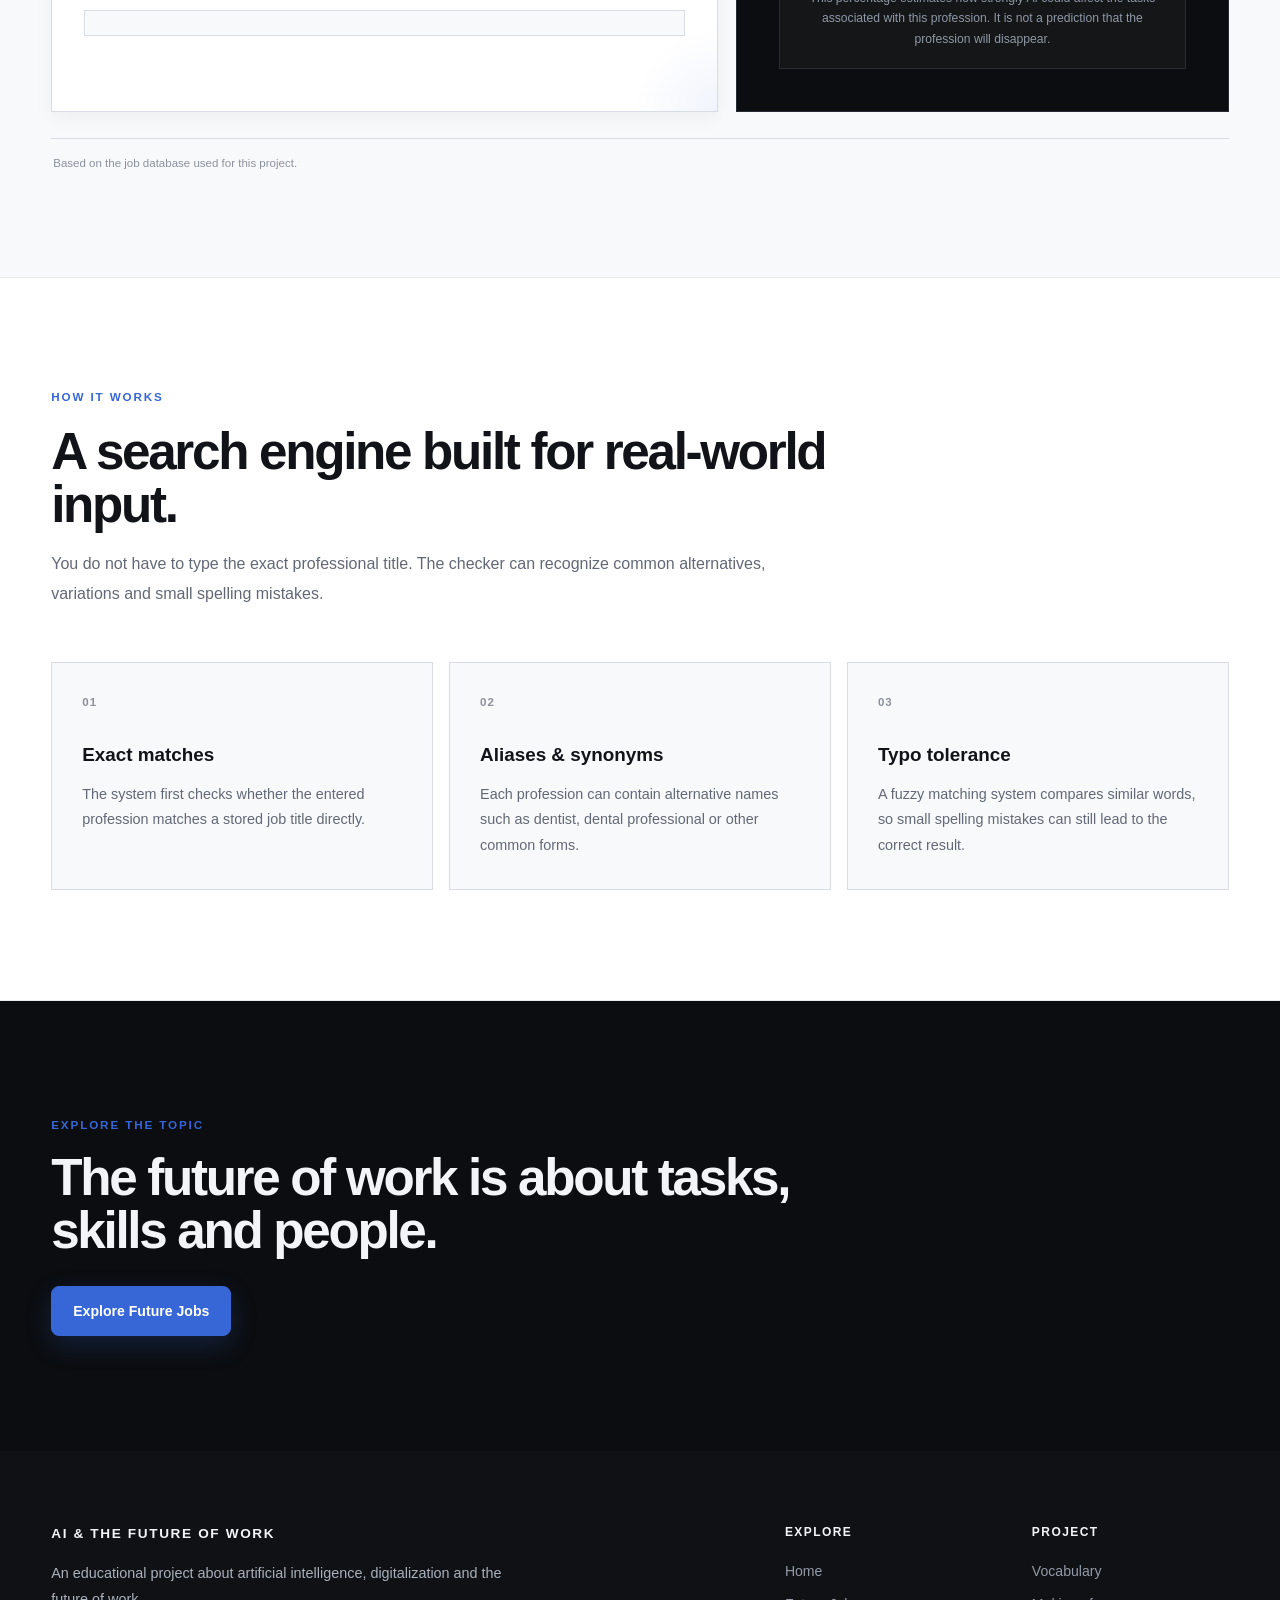
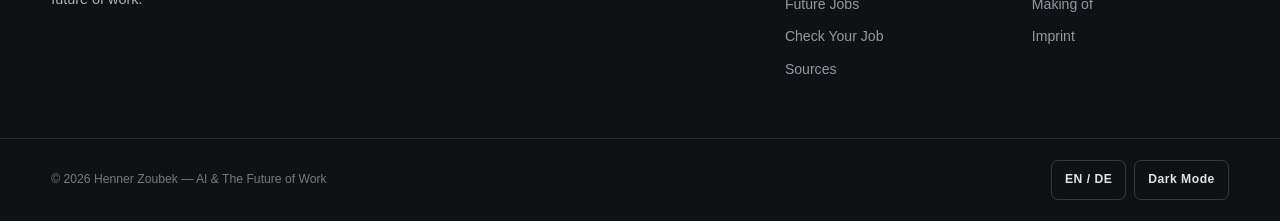
<file: job-checker.html>
<html lang="en">

<head>

    <meta charset="UTF-8">

    <meta
        name="viewport"
        content="width=device-width, initial-scale=1.0"
    >

    <meta
        name="description"
        content="Check your job — explore how artificial intelligence could affect different tasks within a profession."
    >

    <title>
        Check Your Job — AI &amp; The Future of Work
    </title>

    <link
        rel="stylesheet"
        href="style.css"
    >

</head>


<body>


    <!-- =========================================
         HEADER
    ========================================== -->

    <header class="site-header">

        <div class="header-container">

            <a
                href="index.html"
                class="site-logo"
            >
                AI &amp; THE FUTURE OF WORK
            </a>


            <nav
                class="main-navigation"
                aria-label="Main navigation"
            >

                <a
                    href="index.html"
                    data-en="Home"
                    data-de="Startseite"
                >
                    Home
                </a>


                <a
                    href="future-jobs.html"
                    data-en="Future Jobs"
                    data-de="Berufe der Zukunft"
                >
                    Future Jobs
                </a>


                <a
                    href="job-checker.html"
                    class="active"
                    data-en="Check Your Job"
                    data-de="Deinen Beruf prüfen"
                >
                    Check Your Job
                </a>


                <a
                    href="sources.html"
                    data-en="Sources"
                    data-de="Quellen"
                >
                    Sources
                </a>

            </nav>


            <div class="header-controls">

                <button
                    type="button"
                    id="language-button"
                    aria-label="Change language"
                >
                    DE
                </button>


                <button
                    type="button"
                    id="theme-button"
                    aria-label="Toggle dark mode"
                >
                    Dark
                </button>

            </div>

        </div>

    </header>



    <!-- =========================================
         MAIN
    ========================================== -->

    <main>


        <!-- =====================================
             HERO / SEARCH
        ====================================== -->

        <section class="job-checker-hero">

            <div class="content-container">

                <div class="job-checker-hero-content">

                    <p
                        class="section-label"
                        data-en="04 / EXPLORE YOUR PROFESSION"
                        data-de="04 / ENTDECKE DEINEN BERUF"
                    >
                        04 / EXPLORE YOUR PROFESSION
                    </p>


                    <h1
                        data-en="How could AI affect your job?"
                        data-de="Wie könnte KI deinen Beruf beeinflussen?"
                    >
                        How could AI affect your job?
                    </h1>


                    <p
                        data-en="Search for a profession and explore which tasks could potentially be affected by artificial intelligence."
                        data-de="Suche nach einem Beruf und entdecke, welche Aufgaben möglicherweise von künstlicher Intelligenz beeinflusst werden könnten."
                    >
                        Search for a profession and explore which
                        tasks could potentially be affected by
                        artificial intelligence.
                    </p>



                    <form
                        class="job-search-form"
                        id="job-search-form"
                    >

                        <div class="job-search-box">

                            <span
                                class="job-search-icon"
                                aria-hidden="true"
                            >
                                /
                            </span>


                            <input
    type="search"
    id="job-search"
    name="job"
    autocomplete="off"
    spellcheck="false"
    placeholder="e.g. dentist, teacher, software developer..."
    aria-label="Search for a profession"
>


                            <button
                                type="submit"
                                class="job-search-button"
                                data-en="Search"
                                data-de="Suchen"
                            >
                                Search
                            </button>

                        </div>


                        <div
                            class="job-suggestions"
                            id="job-suggestions"
                            aria-live="polite"
                        ></div>


                        <p
                            class="job-search-status"
                            id="job-search-status"
                            aria-live="polite"
                        ></p>

                    </form>



                    <div class="job-search-examples">

    <span
        data-en="Try:"
        data-de="Probier:"
    >
        Try:
    </span>


    <button
        type="button"
        data-en="Dentist"
        data-de="Zahnarzt"
        data-search-example-en="Dentist"
        data-search-example-de="Zahnarzt"
    >
        Dentist
    </button>


    <button
    type="button"
    data-en="Film Director"
    data-de="Regisseur/in"
    data-search-example-en="Film Director"
    data-search-example-de="Regisseur/in"
>
    Film Director
</button>


    <button
    type="button"
    data-en="Teacher"
    data-de="Lehrer"
    data-search-example-en="Primary School Teacher"
    data-search-example-de="Grundschullehrer/in"
>
    Teacher
</button>

    <button
        type="button"
        data-en="Software Developer"
        data-de="Softwareentwickler"
        data-search-example-en="Software Developer"
        data-search-example-de="Softwareentwickler"
    >
        Software Developer
    </button>

</div>

                </div>

            </div>

        </section>



<!-- =========================================
     JOB RESULT
     ========================================= -->

<section class="job-result-section">

    <div class="container">

        <div
            class="job-result"
            id="job-result"
            
        >

            <div class="section-label"
                 data-en="RESULT"
                 data-de="ERGEBNIS">
                RESULT
            </div>

            <div class="job-result-header">

                <div class="job-result-title-wrap">

                    <h2
    id="job-name"
    data-en="Start your search"
    data-de="Starte deine Suche"
>
    Start your search
</h2>

                    <p
    class="job-result-secondary"
    id="job-name-secondary"
    data-en="Enter a profession above to begin."
    data-de="Gib oben einen Beruf ein, um zu beginnen."
>
    Enter a profession above to begin.
</p>

                    <p
                        class="job-result-id"
                        id="job-result-id">
                    </p>

                </div>

                <div class="job-result-status">

                    <span
                        class="status-dot">
                    </span>

                    <span
                        data-en="Analysis available"
                        data-de="Analyse verfügbar">
                        Analysis available
                    </span>

                </div>

            </div>


            <div class="job-result-main">

                <!-- =========================================
                     LEFT: JOB INFORMATION
                     ========================================= -->

                <div class="job-result-information">

                    <article class="job-info-card">

                        <div class="job-info-card-label"
                             data-en="ABOUT THE JOB"
                             data-de="ÜBER DEN BERUF">
                            ABOUT THE JOB
                        </div>

                        <p
    id="job-description"
    data-en="Enter something in the search field to start the search."
    data-de="Gib etwas in das Suchfeld ein, um die Suche zu starten."
>
    Enter something in the search field to start the search.
</p>

                    </article>


                    <article class="job-info-card">

                        <div class="job-info-card-label"
                             data-en="HOW AI COULD HELP"
                             data-de="WIE KI HELFEN KÖNNTE">
                            HOW AI COULD HELP
                        </div>

                        <p
    id="job-ai-help"
    data-en="Your result will show how AI could affect tasks in this profession."
    data-de="Dein Ergebnis zeigt, wie KI die Tätigkeiten in diesem Beruf beeinflussen könnte."
>
    Your result will show how AI could affect tasks in this profession.
</p>

                    </article>


                    <article class="job-info-card job-match-card">

                        <div class="job-info-card-label"
                             data-en="SEARCH MATCH"
                             data-de="SUCHTREFFER">
                            SEARCH MATCH
                        </div>

                        <p
    id="job-match-text"
    data-en="Enter a profession to see the search match."
    data-de="Gib einen Beruf ein, um den Suchtreffer zu sehen."
>
    Enter a profession to see the search match.
</p>

                        <div
                            class="job-match-information"
                            id="job-match-information">
                        </div>

                    </article>

                </div>


                <!-- =========================================
                     RIGHT: AI IMPACT
                     ========================================= -->

                <aside class="job-impact-panel">

                    <div class="job-impact-panel-top">

                        <div class="job-impact-label"
                             data-en="ESTIMATED AI IMPACT"
                             data-de="GESCHÄTZTER KI-EINFLUSS">
                            ESTIMATED AI IMPACT
                        </div>

                        <div class="job-impact-subtitle"
                             data-en="Estimated impact on tasks"
                             data-de="Geschätzter Einfluss auf Tätigkeiten">
                            Estimated impact on tasks
                        </div>

                    </div>


                    <!-- SEMICIRCULAR GAUGE -->

                    <div class="job-gauge">

                        <svg
                            class="job-gauge-svg"
                            viewBox="0 0 200 135"
                            aria-hidden="true">

                            <path
                                class="job-gauge-track"
                                d="M 20 115 A 80 80 0 0 1 180 115">
                            </path>

                            <path
                                class="job-gauge-progress"
                                id="job-impact-progress"
                                d="M 20 115 A 80 80 0 0 1 180 115">
                            </path>

                        </svg>


                        <div class="job-gauge-value">

                            <strong
                                id="job-impact-number">
                                0
                            </strong>

                            <span>%</span>

                        </div>

                    </div>


                    <div
    class="job-impact-category"
    id="job-impact-category"
    data-en="Waiting for a profession"
    data-de="Warte auf einen Beruf"
>
    Waiting for a profession
</div>


                    <div class="job-impact-divider"></div>


                    <p class="job-impact-note"
                       data-en="This percentage estimates how strongly AI could affect the tasks associated with this profession. It is not a prediction that the profession will disappear."
                       data-de="Dieser Prozentsatz schätzt ein, wie stark KI die mit diesem Beruf verbundenen Tätigkeiten beeinflussen könnte. Er ist keine Vorhersage, dass der Beruf verschwinden wird.">

                        This percentage estimates how strongly AI could affect the tasks associated with this profession. It is not a prediction that the profession will disappear.

                    </p>

                </aside>

            </div>


            <!-- =========================================
                 RESULT FOOTER
                 ========================================= -->

            <div class="job-result-footer">

                <div class="job-result-footer-line"></div>

                <div class="job-result-footer-content">

                    <span
                        data-en="Based on the job database used for this project."
                        data-de="Basierend auf der für dieses Projekt verwendeten Berufsdatenbank.">
                        Based on the job database used for this project.
                    </span>

                </div>

            </div>

        </div>

    </div>

</section>



        <!-- =====================================
             HOW IT WORKS
        ====================================== -->

        <section class="job-checker-method">

            <div class="content-container">

                <div class="section-header">

                    <p
                        class="section-label"
                        data-en="HOW IT WORKS"
                        data-de="SO FUNKTIONIERT ES"
                    >
                        HOW IT WORKS
                    </p>


                    <h2
                        data-en="A search engine built for real-world input."
                        data-de="Eine Suchmaschine für echte Eingaben."
                    >
                        A search engine built for real-world input.
                    </h2>


                    <p
                        class="section-introduction"
                        data-en="You do not have to type the exact professional title. The checker can recognize common alternatives, variations and small spelling mistakes."
                        data-de="Du musst nicht die exakte Berufsbezeichnung eingeben. Der Checker kann gängige Varianten, alternative Bezeichnungen und kleine Rechtschreibfehler erkennen."
                    >
                        You do not have to type the exact professional
                        title. The checker can recognize common
                        alternatives, variations and small spelling mistakes.
                    </p>

                </div>


                <div class="job-checker-method-grid">


                    <article class="job-method-card">

                        <span class="job-method-number">
                            01
                        </span>


                        <h3
                            data-en="Exact matches"
                            data-de="Exakte Treffer"
                        >
                            Exact matches
                        </h3>


                        <p
                            data-en="The system first checks whether the entered profession matches a stored job title directly."
                            data-de="Zuerst prüft das System, ob der eingegebene Beruf direkt mit einer gespeicherten Berufsbezeichnung übereinstimmt."
                        >
                            The system first checks whether the entered
                            profession matches a stored job title directly.
                        </p>

                    </article>



                    <article class="job-method-card">

                        <span class="job-method-number">
                            02
                        </span>


                        <h3
                            data-en="Aliases & synonyms"
                            data-de="Varianten & Synonyme"
                        >
                            Aliases &amp; synonyms
                        </h3>


                        <p
                            data-en="Each profession can contain alternative names such as dentist, dental professional or other common forms."
                            data-de="Jeder Beruf kann alternative Bezeichnungen enthalten, zum Beispiel Zahnarzt, Zahnmediziner oder andere gängige Formen."
                        >
                            Each profession can contain alternative
                            names such as dentist, dental professional
                            or other common forms.
                        </p>

                    </article>



                    <article class="job-method-card">

                        <span class="job-method-number">
                            03
                        </span>


                        <h3
                            data-en="Typo tolerance"
                            data-de="Tippfehler-Toleranz"
                        >
                            Typo tolerance
                        </h3>


                        <p
                            data-en="A fuzzy matching system compares similar words, so small spelling mistakes can still lead to the correct result."
                            data-de="Ein Fuzzy-Matching-System vergleicht ähnliche Wörter, sodass auch kleine Rechtschreibfehler zum richtigen Ergebnis führen können."
                        >
                            A fuzzy matching system compares similar
                            words, so small spelling mistakes can still
                            lead to the correct result.
                        </p>

                    </article>


                </div>

            </div>

        </section>



        <!-- =====================================
             CTA
        ====================================== -->

        <section class="job-checker-cta">

            <div class="content-container">

                <div class="job-checker-cta-content">

                    <p
                        class="section-label"
                        data-en="EXPLORE THE TOPIC"
                        data-de="THEMA ERKUNDEN"
                    >
                        EXPLORE THE TOPIC
                    </p>


                    <h2
                        data-en="The future of work is about tasks, skills and people."
                        data-de="Die Zukunft der Arbeit dreht sich um Aufgaben, Fähigkeiten und Menschen."
                    >
                        The future of work is about tasks,
                        skills and people.
                    </h2>


                    <a
                        href="future-jobs.html"
                        class="button button-primary"
                        data-en="Explore Future Jobs"
                        data-de="Berufe der Zukunft entdecken"
                    >
                        Explore Future Jobs
                    </a>

                </div>

            </div>

        </section>


    </main>



    <!-- =========================================
         FOOTER
    ========================================== -->

    <footer class="site-footer">

        <div class="footer-container">


            <div class="footer-brand">

                <h3>
                    AI &amp; THE FUTURE OF WORK
                </h3>


                <p
                    data-en="An educational project about artificial intelligence, digitalization and the future of work."
                    data-de="Ein Bildungsprojekt über künstliche Intelligenz, Digitalisierung und die Zukunft der Arbeit."
                >
                    An educational project about artificial
                    intelligence, digitalization and the
                    future of work.
                </p>

            </div>



            <div class="footer-navigation">

                <div class="footer-column">

                    <h4
                        data-en="Explore"
                        data-de="Entdecken"
                    >
                        Explore
                    </h4>


                    <a
                        href="index.html"
                        data-en="Home"
                        data-de="Startseite"
                    >
                        Home
                    </a>


                    <a
                        href="future-jobs.html"
                        data-en="Future Jobs"
                        data-de="Berufe der Zukunft"
                    >
                        Future Jobs
                    </a>


                    <a
                        href="job-checker.html"
                        data-en="Check Your Job"
                        data-de="Deinen Beruf prüfen"
                    >
                        Check Your Job
                    </a>


                    <a
                        href="sources.html"
                        data-en="Sources"
                        data-de="Quellen"
                    >
                        Sources
                    </a>

                </div>


                <div class="footer-column">

                    <h4
                        data-en="Project"
                        data-de="Projekt"
                    >
                        Project
                    </h4>


                    <a
                        href="vocabulary.html"
                        data-en="Vocabulary"
                        data-de="Vokabeln"
                    >
                        Vocabulary
                    </a>
					
					<a
    href="making-of.html"
    data-en="Making of"
    data-de="Making of"
>
    Making of
</a>


                    <a
                        href="imprint.html"
                        data-en="Imprint"
                        data-de="Impressum"
                    >
                        Imprint
                    </a>

                </div>

            </div>

        </div>



        <div class="footer-bottom">

            <div class="footer-bottom-container">

                <p>
                    © 2026 Henner Zoubek — AI &amp; The Future of Work
                </p>


                <div class="footer-controls">

                    <button
                        type="button"
                        id="footer-language"
                    >
                        EN / DE
                    </button>


                    <button
                        type="button"
                        id="footer-theme"
                    >
                        Dark Mode
                    </button>

                </div>

            </div>

        </div>

    </footer>

<!-- =========================================
     PROJECT RIGHTS NOTICE
========================================== -->

<div
    class="rights-notice"
    id="rights-notice"
    role="dialog"
    aria-modal="true"
    aria-labelledby="rights-notice-title"
>

    <div class="rights-notice-card">

        <div class="rights-notice-label">
            PROJECT NOTICE
        </div>


        <h2
            id="rights-notice-title"
            data-en="Before you continue"
            data-de="Bevor du fortfährst"
        >
            Before you continue
        </h2>


        <p
            data-en="This website is a school project created by the authors named in the Imprint. Its texts, concepts, structure, visual design and source code are part of the project and may not be published, submitted, presented or otherwise used under another person's name."
            data-de="Diese Website ist ein Schulprojekt der im Impressum genannten Autoren. Texte, Konzepte, Struktur, visuelles Design und Quellcode sind Bestandteil des Projekts und dürfen nicht unter dem Namen einer anderen Person veröffentlicht, eingereicht, präsentiert oder anderweitig als eigenes Werk verwendet werden."
        >
            This website is a school project created by the authors named in the Imprint. Its texts, concepts, structure, visual design and source code are part of the project and may not be published, submitted, presented or otherwise used under another person's name.
        </p>


        <p
            data-en="By continuing, you confirm that you have read and understood this notice and acknowledge the authorship information provided on this website. For more information, please view the Imprint."
            data-de="Mit dem Fortfahren bestätigst du, dass du diesen Hinweis gelesen und verstanden hast und die auf dieser Website angegebenen Autorenangaben zur Kenntnis nimmst. Weitere Informationen findest du im Impressum."
        >
            By continuing, you confirm that you have read and understood this notice and acknowledge the authorship information provided on this website. For more information, please view the Imprint.
        </p>


        <div class="rights-notice-actions">

            <button
                type="button"
                id="rights-notice-accept"
                data-en="I understand"
                data-de="Verstanden"
            >
                I understand
            </button>

        </div>

    </div>

</div>

    <!-- =========================================
         JAVASCRIPT
    ========================================== -->

    <script src="job-content.js"></script>
<script src="job-data.js"></script>
<script src="job-english.js"></script>
<script src="script.js"></script>
<script src="job-checker.js"></script>

</body>
</html>
</file>
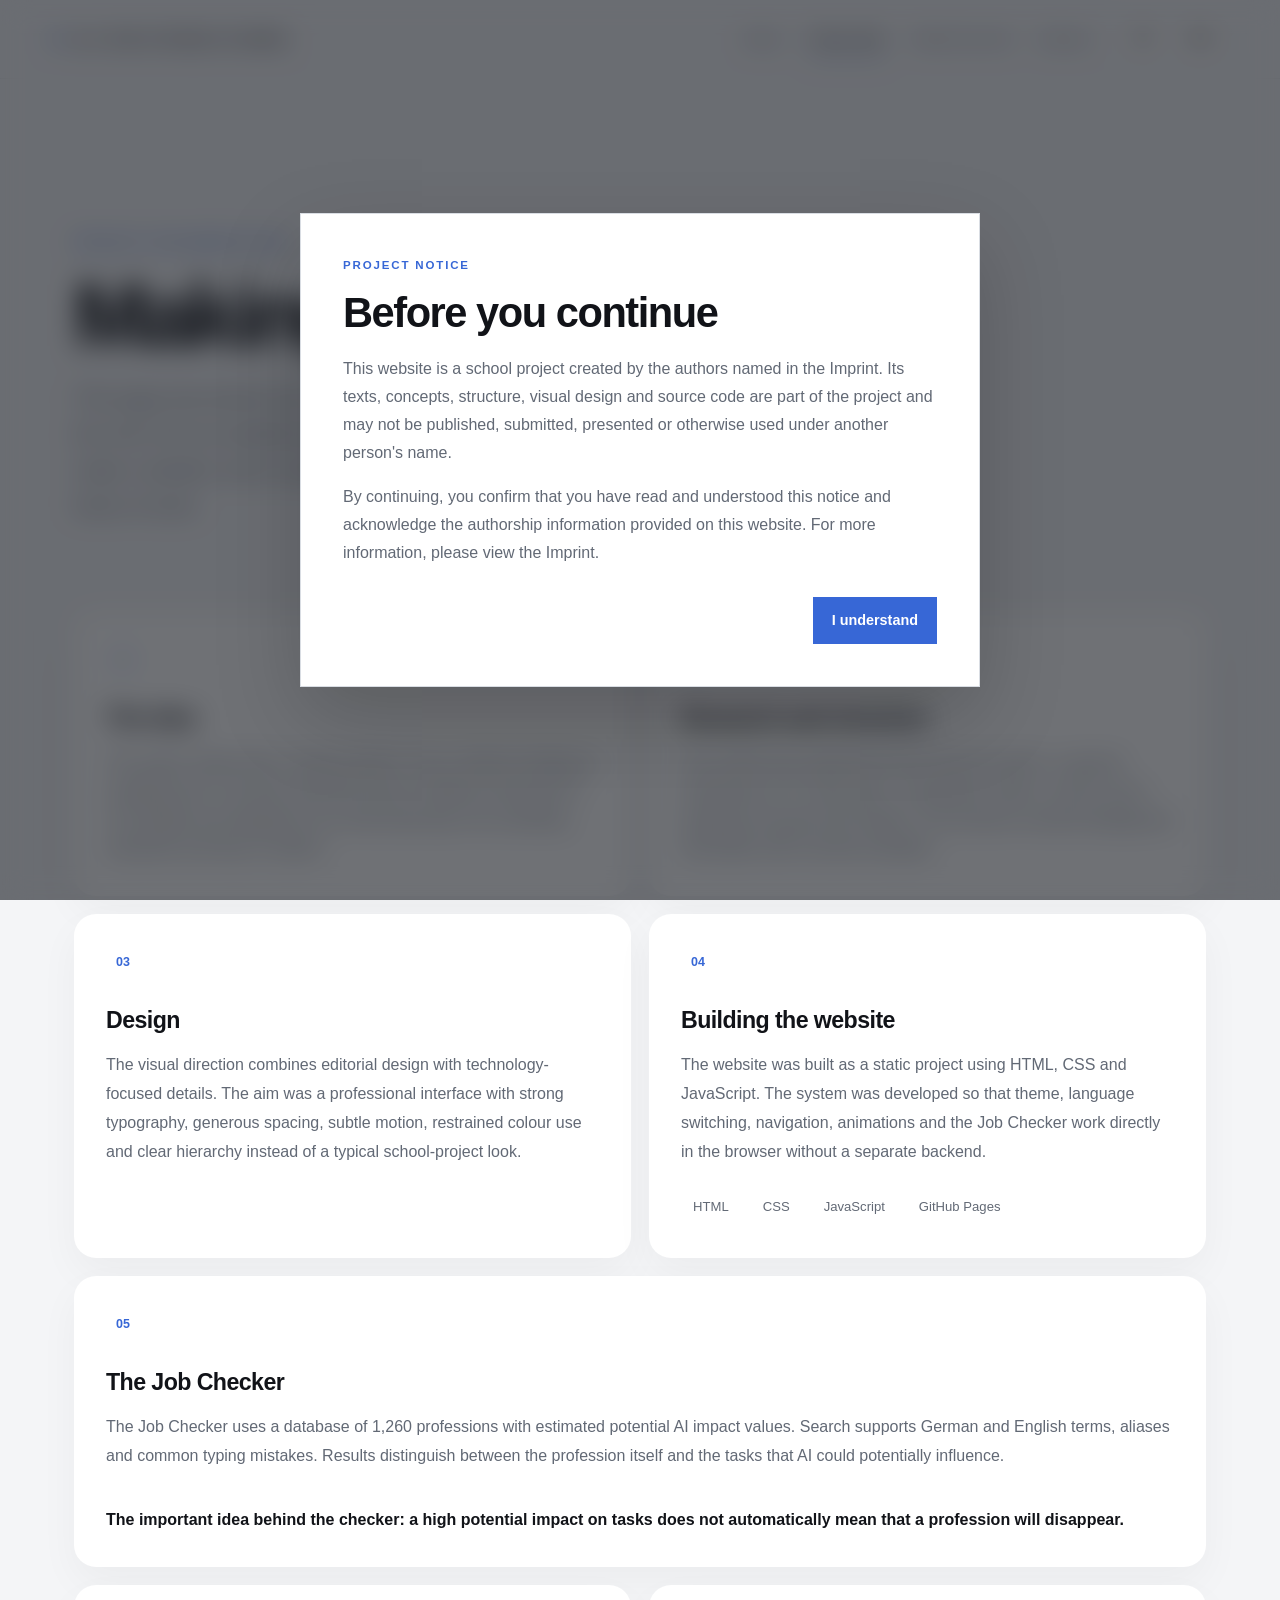
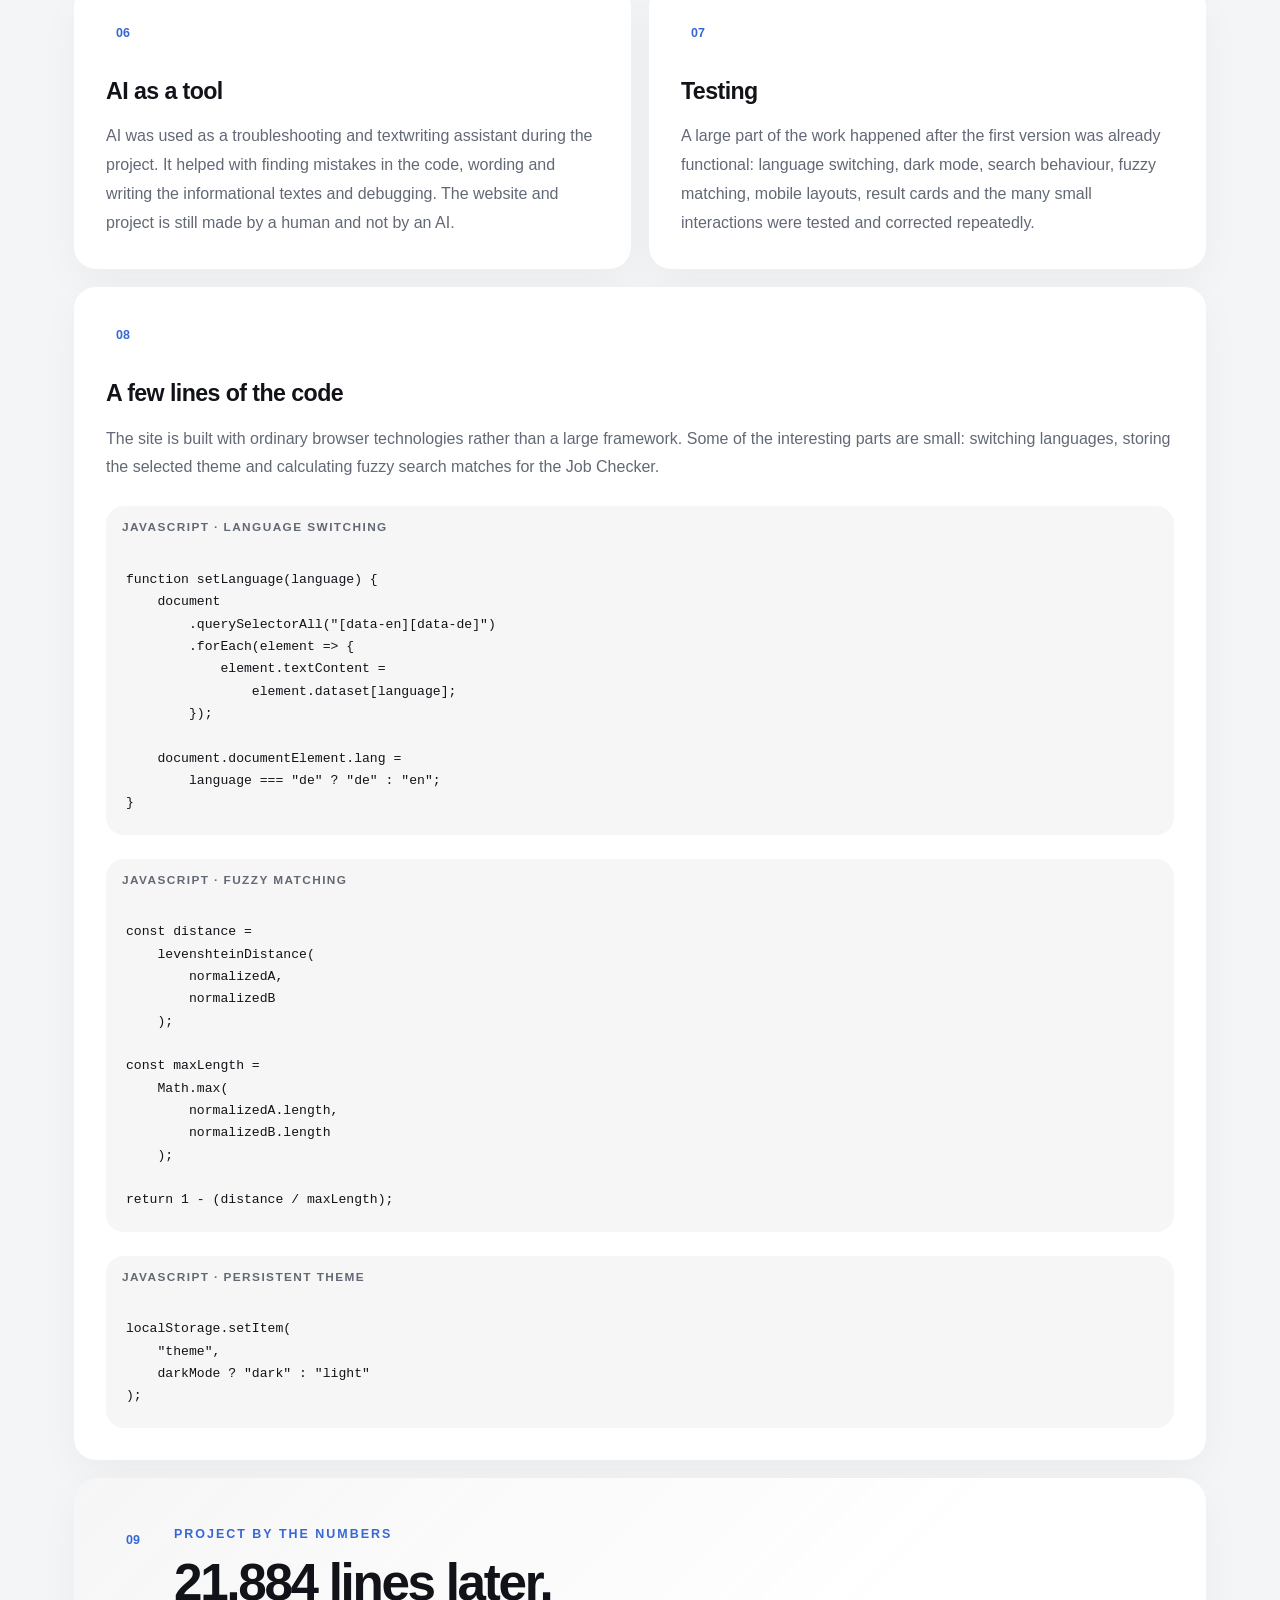
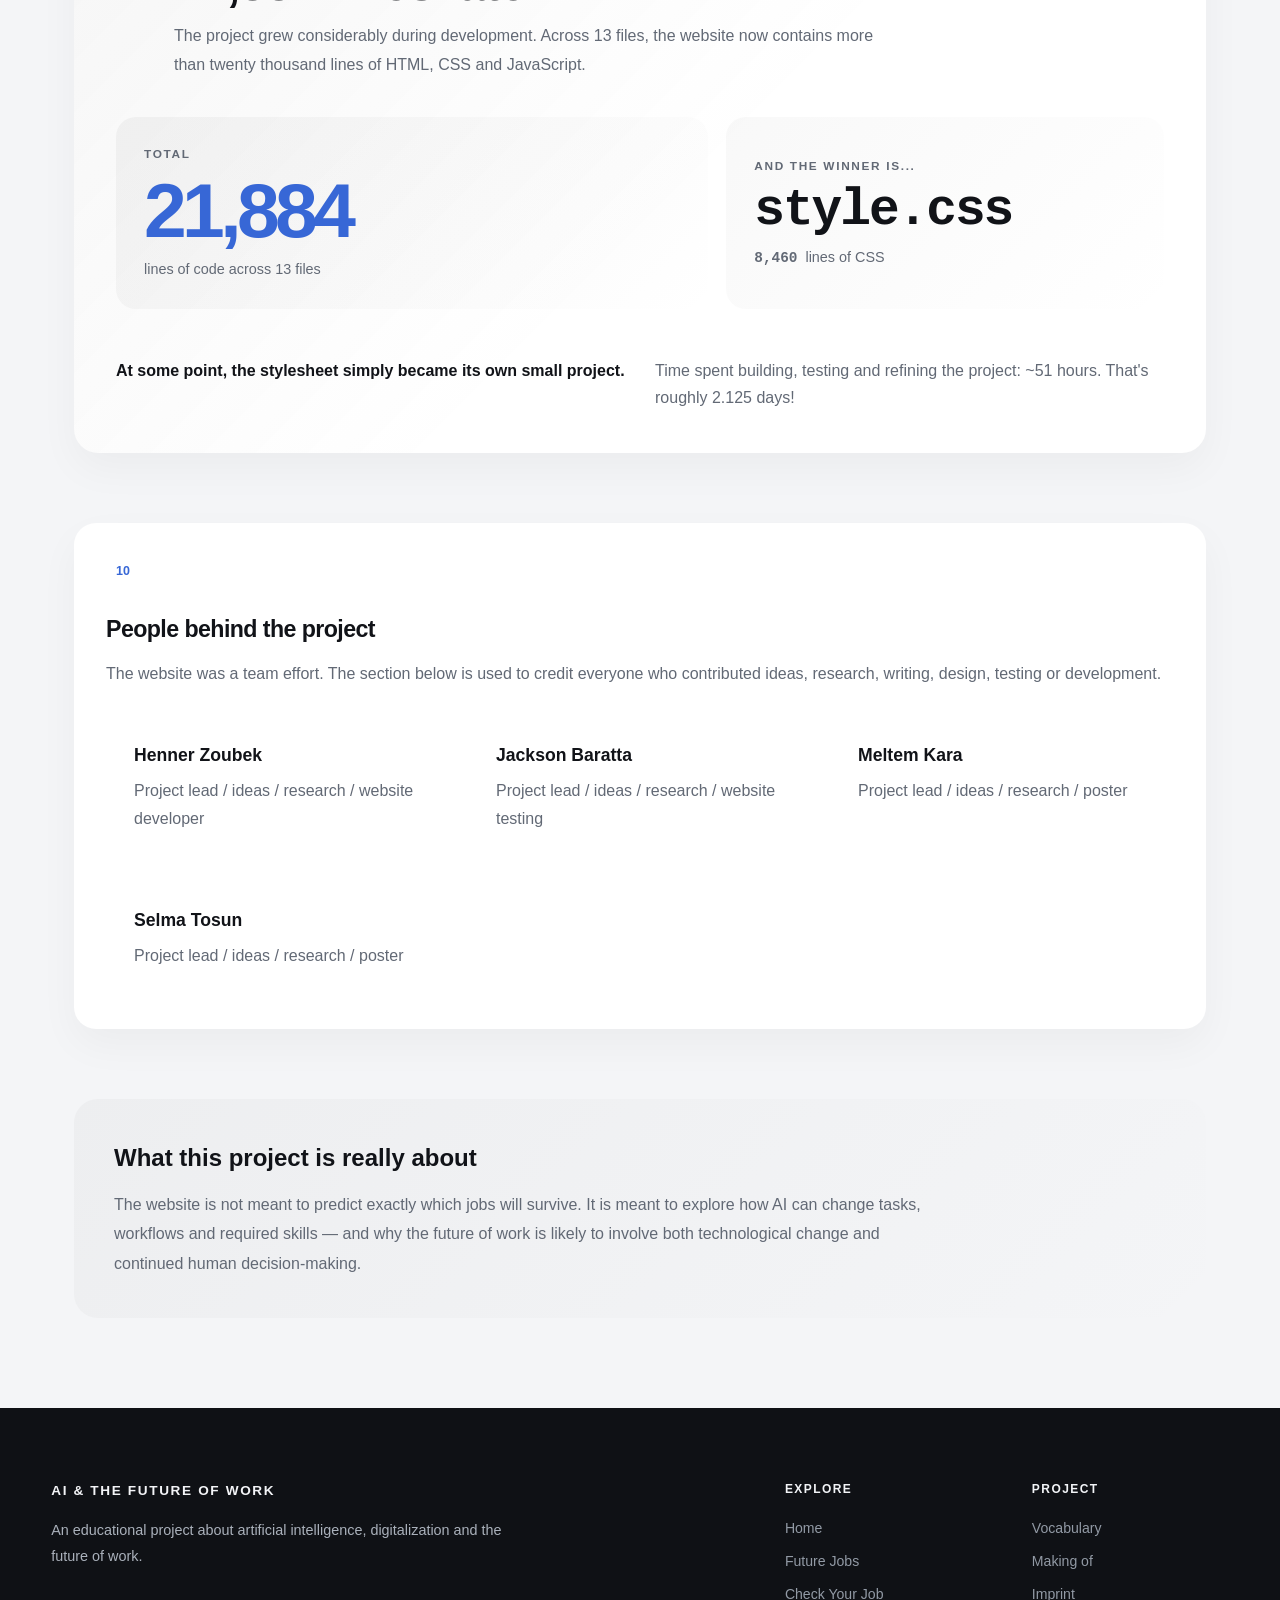
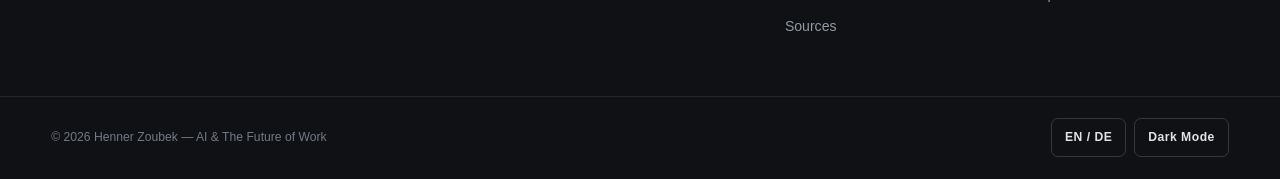
<file: making-of.html>
<!DOCTYPE html>
<html lang="en">
<head>

    <meta charset="UTF-8">

    <meta
        name="viewport"
        content="width=device-width, initial-scale=1.0"
    >

    <meta
        name="description"
        content="Future Jobs — explore professions and areas of work that could become increasingly important as artificial intelligence and digitalization develop."
    >

    <title>
        Future Jobs — AI &amp; The Future of Work
    </title>

    <link
        rel="stylesheet"
        href="style.css"
    >

</head>


<body>


    <!-- =========================================
         HEADER
    ========================================== -->

    <header class="site-header">

        <div class="header-container">

            <a
                href="index.html"
                class="site-logo"
            >
                AI &amp; THE FUTURE OF WORK
            </a>


            <nav
                class="main-navigation"
                aria-label="Main navigation"
            >

                <a
                    href="index.html"
                    data-en="Home"
                    data-de="Startseite"
                >
                    Home
                </a>


                <a
                    href="future-jobs.html"
                    class="active"
                    data-en="Future Jobs"
                    data-de="Berufe der Zukunft"
                >
                    Future Jobs
                </a>


                <a
                    href="job-checker.html"
                    data-en="Check Your Job"
                    data-de="Deinen Beruf prüfen"
                >
                    Check Your Job
                </a>


                <a
                    href="sources.html"
                    data-en="Sources"
                    data-de="Quellen"
                >
                    Sources
                </a>

            </nav>


            <div class="header-controls">

                <button
                    type="button"
                    id="language-button"
                    aria-label="Change language"
                >
                    DE
                </button>


                <button
                    type="button"
                    id="theme-button"
                    aria-label="Toggle dark mode"
                >
                    Dark
                </button>

            </div>

        </div>

    </header>

    <main class="making-of-page">

        <section class="making-of-hero">
            <span class="making-of-kicker" data-en="Project documentation" data-de="Projektdokumentation">Project documentation</span>

            <h1 data-en="Making of" data-de="Making of">Making of</h1>

            <p
                data-en="This page documents how the website was planned, designed and built — including the role of AI as troubleshooting and textwriting assistant. The goal was not simply to make a website, but to create a clear, research-based digital project about AI and the future of work."
                data-de="Diese Seite dokumentiert, wie die Website geplant, gestaltet und entwickelt wurde – einschließlich der Rolle von KI als Unterstützung bei Fehleranalyse und Textarbeit. Das Ziel war nicht einfach nur eine Website, sondern ein verständliches, recherchiertes digitales Projekt über KI und die Zukunft der Arbeit."
            >
                This page documents how the website was planned, designed and built — including the role of AI as a troubleshooting and textwriting assistant. The goal was not simply to make a website, but to create a clear, research-based digital project about AI and the future of work.
            </p>
        </section>

        <section class="making-of-grid">

            <article class="making-of-card">
                <span class="making-of-number">01</span>
                <h2 data-en="The idea" data-de="Die Idee">The idea</h2>
                <p
                    data-en="The project started with a simple question: how is artificial intelligence changing work, and what could that mean for different professions? The website was designed to turn that broad topic into something interactive and easy to explore."
                    data-de="Das Projekt begann mit einer einfachen Frage: Wie verändert künstliche Intelligenz die Arbeitswelt und was könnte das für unterschiedliche Berufe bedeuten? Die Website wurde so aufgebaut, dass aus diesem großen Thema ein interaktives und verständliches Projekt wird."
                >
                    The project started with a simple question: how is artificial intelligence changing work, and what could that mean for different professions? The website was designed to turn that broad topic into something interactive and easy to explore.
                </p>
            </article>

            <article class="making-of-card">
                <span class="making-of-number">02</span>
                <h2 data-en="Research and structure" data-de="Recherche und Struktur">Research and structure</h2>
                <p
                    data-en="The content was organised around several sections: a general introduction to AI, future jobs, a vocabulary section, sources and a profession-focused Job Checker. This structure connects background information with concrete examples."
                    data-de="Die Inhalte wurden in mehrere Bereiche gegliedert: eine allgemeine Einführung in KI, Zukunftsberufe, ein Vokabular, Quellen und den berufsbezogenen Job Checker. So werden Hintergrundinformationen mit konkreten Beispielen verbunden."
                >
                    The content was organised around several sections: a general introduction to AI, future jobs, a vocabulary section, sources and a profession-focused Job Checker. This structure connects background information with concrete examples.
                </p>
            </article>

            <article class="making-of-card">
                <span class="making-of-number">03</span>
                <h2 data-en="Design" data-de="Design">Design</h2>
                <p
                    data-en="The visual direction combines editorial design with technology-focused details. The aim was a professional interface with strong typography, generous spacing, subtle motion, restrained colour use and clear hierarchy instead of a typical school-project look."
                    data-de="Die Gestaltung verbindet Editorial Design mit technologieorientierten Details. Ziel war eine professionelle Oberfläche mit klarer Typografie, viel Weißraum, dezenten Animationen, zurückhaltender Farbgestaltung und einer deutlichen Hierarchie statt eines typischen Schulprojekt-Looks."
                >
                    The visual direction combines editorial design with technology-focused details. The aim was a professional interface with strong typography, generous spacing, subtle motion, restrained colour use and clear hierarchy instead of a typical school-project look.
                </p>
            </article>

            <article class="making-of-card">
                <span class="making-of-number">04</span>
                <h2 data-en="Building the website" data-de="Entwicklung der Website">Building the website</h2>
                <p
                    data-en="The website was built as a static project using HTML, CSS and JavaScript. The system was developed so that theme, language switching, navigation, animations and the Job Checker work directly in the browser without a separate backend."
                    data-de="Die Website wurde als statisches Projekt mit HTML, CSS und JavaScript entwickelt. Theme, Sprachumschaltung, Navigation, Animationen und der Job Checker laufen direkt im Browser, ohne separates Backend."
                >
                    The website was built as a static project using HTML, CSS and JavaScript. The system was developed so that theme, language switching, navigation, animations and the Job Checker work directly in the browser without a separate backend.
                </p>

                <div class="making-of-tech" aria-label="Technologies">
                    <span>HTML</span>
                    <span>CSS</span>
                    <span>JavaScript</span>
                    <span>GitHub Pages</span>
                </div>
            </article>

            <article class="making-of-card wide">
                <span class="making-of-number">05</span>
                <h2 data-en="The Job Checker" data-de="Der Job Checker">The Job Checker</h2>
                <p
                    data-en="The Job Checker uses a database of 1,260 professions with estimated potential AI impact values. Search supports German and English terms, aliases and common typing mistakes. Results distinguish between the profession itself and the tasks that AI could potentially influence."
                    data-de="Der Job Checker arbeitet mit einer Datenbank aus 1.260 Berufen und geschätzten Werten für den möglichen KI-Einfluss. Die Suche unterstützt deutsche und englische Begriffe, Synonyme und häufige Tippfehler. Dabei wird zwischen dem Beruf selbst und den Tätigkeiten unterschieden, die durch KI beeinflusst werden könnten."
                >
                    The Job Checker uses a database of 1,260 professions with estimated potential AI impact values. Search supports German and English terms, aliases and common typing mistakes. Results distinguish between the profession itself and the tasks that AI could potentially influence.
                </p>

                <p
                    class="making-of-quote"
                    data-en="The important idea behind the checker: a high potential impact on tasks does not automatically mean that a profession will disappear."
                    data-de="Die zentrale Idee des Checkers: Ein hoher möglicher Einfluss auf Tätigkeiten bedeutet nicht automatisch, dass ein Beruf verschwinden wird."
                >
                    The important idea behind the checker: a high potential impact on tasks does not automatically mean that a profession will disappear.
                </p>
            </article>

            <article class="making-of-card">
                <span class="making-of-number">06</span>
                <h2 data-en="AI as a tool" data-de="KI als Werkzeug">AI as a tool</h2>
                <p
                    data-en="AI was used as a troubleshooting and textwriting assistant during the project. It helped with finding mistakes in the code, wording and writing the informational textes and debugging. The website and project is still made by a human and not by an AI."
                    data-de="Während des Projekts wurde KI als Unterstützung bei der Fehlersuche und beim Verfassen von Texten eingesetzt. Sie half dabei, Fehler im Code zu finden, die Informationstexte zu formulieren und zu schreiben sowie beim Debugging. Die Website und das Projekt wurden dennoch von einem Menschen und nicht von einer KI erstellt."
                >
                    AI was used as a troubleshooting and textwriting assistant during the project. It helped with finding mistakes in the code, wording and writing the informational textes and debugging. The website and project is still made by a human and not by an AI.
                </p>
            </article>

            <article class="making-of-card">
                <span class="making-of-number">07</span>
                <h2 data-en="Testing" data-de="Testing">Testing</h2>
                <p
                    data-en="A large part of the work happened after the first version was already functional: language switching, dark mode, search behaviour, fuzzy matching, mobile layouts, result cards and the many small interactions were tested and corrected repeatedly."
                    data-de="Ein großer Teil der Arbeit fand statt, nachdem die erste Version bereits funktionierte: Sprachumschaltung, Dark Mode, Suchverhalten, Fuzzy Matching, mobile Darstellung, Ergebniskarten und viele kleine Interaktionen wurden wiederholt getestet und korrigiert."
                >
                    A large part of the work happened after the first version was already functional: language switching, dark mode, search behaviour, fuzzy matching, mobile layouts, result cards and the many small interactions were tested and corrected repeatedly.
                </p>
            </article>

        </section>


        <section class="making-of-grid">

            <article class="making-of-card wide">
                <span class="making-of-number">08</span>
                <h2 data-en="A few lines of the code" data-de="Ein paar Zeilen Code">A few lines of the code</h2>
                <p
                    data-en="The site is built with ordinary browser technologies rather than a large framework. Some of the interesting parts are small: switching languages, storing the selected theme and calculating fuzzy search matches for the Job Checker."
                    data-de="Die Website basiert auf normalen Browser-Technologien statt auf einem großen Framework. Einige der interessanten Teile sind dabei erstaunlich klein: Sprachwechsel, gespeicherter Theme-Zustand und die Fuzzy-Suche des Job Checkers."
                >
                    The site is built with ordinary browser technologies rather than a large framework. Some of the interesting parts are small: switching languages, storing the selected theme and calculating fuzzy search matches for the Job Checker.
                </p>

                <div class="making-of-code">
                    <span class="making-of-code-label">JavaScript · language switching</span>
                    <pre><code>function setLanguage(language) {
    document
        .querySelectorAll("[data-en][data-de]")
        .forEach(element =&gt; {
            element.textContent =
                element.dataset[language];
        });

    document.documentElement.lang =
        language === "de" ? "de" : "en";
}</code></pre>
                </div>

                <div class="making-of-code">
                    <span class="making-of-code-label">JavaScript · fuzzy matching</span>
                    <pre><code>const distance =
    levenshteinDistance(
        normalizedA,
        normalizedB
    );

const maxLength =
    Math.max(
        normalizedA.length,
        normalizedB.length
    );

return 1 - (distance / maxLength);</code></pre>
                </div>

                <div class="making-of-code">
                    <span class="making-of-code-label">JavaScript · persistent theme</span>
                    <pre><code>localStorage.setItem(
    "theme",
    darkMode ? "dark" : "light"
);</code></pre>
                </div>
            </article>

        </section>

<section class="making-of-numbers">
    <div class="making-of-numbers-header">
        <span class="making-of-number">09</span>

        <div>
            <p class="making-of-kicker" data-en="Project by the numbers" data-de="Das Projekt in Zahlen">
                Project by the numbers
            </p>

            <h2
                data-en="21,884 lines later."
                data-de="21.884 Zeilen später."
            >
                21,884 lines later.
            </h2>

            <p
                class="making-of-numbers-intro"
                data-en="The project grew considerably during development. Across 13 files, the website now contains more than twenty thousand lines of HTML, CSS and JavaScript."
                data-de="Das Projekt ist während der Entwicklung deutlich gewachsen. Über 13 Dateien verteilt enthält die Website inzwischen mehr als zwanzigtausend Zeilen HTML, CSS und JavaScript."
            >
                The project grew considerably during development. Across 13 files, the website now contains more than twenty thousand lines of HTML, CSS and JavaScript.
            </p>
        </div>
    </div>

    <div class="making-of-stats">

        <div class="making-of-stat making-of-stat-total">
            <span
                data-en="Total"
                data-de="Gesamt"
            >
                Total
            </span>

            <strong
			data-en="21,884"
                data-de="21.884"
				>
				21,884
			</strong>

            <small
                data-en="lines of code across 13 files"
                data-de="Zeilen Code in 13 Dateien"
            >
                lines of code across 13 files
            </small>
        </div>

        <div class="making-of-stat making-of-stat-winner">
            <span
                data-en="And the winner is..."
                data-de="Und der Gewinner ist..."
            >
                And the winner is...
            </span>

            <strong>style.css</strong>

            <small>
                <em
					data-en="8,460"
                data-de="8.460"> 
					8,460
				</em>
                <span
                    data-en="lines of CSS"
                    data-de="Zeilen CSS"
                >
                    lines of CSS
                </span>
            </small>
        </div>

    </div>

    <div class="making-of-numbers-bottom">

        <p
            class="making-of-code-note"
            data-en="At some point, the stylesheet simply became its own small project."
            data-de="Irgendwann wurde das Stylesheet einfach zu einem kleinen eigenen Projekt."
        >
            At some point, the stylesheet simply became its own small project.
        </p>

        <p
            class="making-of-code-hours"
            data-en="Time spent building, testing and refining the project: ~51 hours. That's roughly 2.125 days!"
            data-de="Zeit für Entwicklung, Tests und Feinschliff: ~51 Stunden. Das sind ungefähr 2,125 Tage!"
        >
            Time spent building, testing and refining the project: ~51 hours. That's roughly 2.125 days!
        </p>

    </div>
</section>

        <section class="making-of-people">
            <div class="making-of-card wide">
                <span class="making-of-number">10</span>
                <h2 data-en="People behind the project" data-de="Die Menschen hinter dem Projekt">People behind the project</h2>
                <p
                    data-en="The website was a team effort. The section below is used to credit everyone who contributed ideas, research, writing, design, testing or development."
                    data-de="Die Website war Teamarbeit. In diesem Abschnitt werden alle genannt, die Ideen, Recherche, Texte, Design, Tests oder Entwicklung beigesteuert haben."
                >
                    The website was a team effort. The section below is used to credit everyone who contributed ideas, research, writing, design, testing or development.
                </p>

                <div class="making-of-person-grid">
                    <article class="making-of-person">
                        <h3>Henner Zoubek</h3>
                        <p data-en="Project lead / ideas / research / website developer" data-de="Projektleitung / Idee / Recherche / Website-Entwickler">Project lead / ideas / research / website development</p>
                    </article>

                    <article class="making-of-person">
                        <h3>Jackson Baratta</h3>
                        <p data-en="Project lead / ideas / research / website testing" data-de="Projektleitung / Idee / Recherche / Website-Tests">Project lead / ideas / research / website testing</p>
                    </article>
					
					<article class="making-of-person">
                        <h3>Meltem Kara</h3>
                        <p data-en="Project lead / ideas / research / poster " data-de="Projektleitung / Idee / Recherche / Plakat">Project lead / ideas / research / poster </p>
                    </article>

                    <article class="making-of-person">
                        <h3>Selma Tosun</h3>
                        <p data-en="Project lead / ideas / research / poster " data-de="Projektleitung / Idee / Recherche / Plakat">Project lead / ideas / research / poster </p>
                    </article>
                </div>
            </div>
        </section>

        <section class="making-of-principle">
            <h2 data-en="What this project is really about" data-de="Worum es bei diesem Projekt eigentlich geht">What this project is really about</h2>
            <p
                data-en="The website is not meant to predict exactly which jobs will survive. It is meant to explore how AI can change tasks, workflows and required skills — and why the future of work is likely to involve both technological change and continued human decision-making."
                data-de="Die Website soll nicht exakt vorhersagen, welche Berufe bestehen bleiben. Sie soll zeigen, wie KI Tätigkeiten, Arbeitsabläufe und erforderliche Fähigkeiten verändern kann – und warum die Zukunft der Arbeit wahrscheinlich sowohl von technologischem Wandel als auch von weiterhin menschlichen Entscheidungen geprägt sein wird."
            >
                The website is not meant to predict exactly which jobs will survive. It is meant to explore how AI can change tasks, workflows and required skills — and why the future of work is likely to involve both technological change and continued human decision-making.
            </p>
        </section>

    </main>

<!-- =========================================
         FOOTER
    ========================================== -->

    <footer class="site-footer">

        <div class="footer-container">


            <div class="footer-brand">

                <h3>
                    AI &amp; THE FUTURE OF WORK
                </h3>


                <p
                    data-en="An educational project about artificial intelligence, digitalization and the future of work."
                    data-de="Ein Bildungsprojekt über künstliche Intelligenz, Digitalisierung und die Zukunft der Arbeit."
                >
                    An educational project about artificial
                    intelligence, digitalization and the
                    future of work.
                </p>

            </div>



            <div class="footer-navigation">

                <div class="footer-column">

                    <h4
                        data-en="Explore"
                        data-de="Entdecken"
                    >
                        Explore
                    </h4>


                    <a
                        href="index.html"
                        data-en="Home"
                        data-de="Startseite"
                    >
                        Home
                    </a>


                    <a
                        href="future-jobs.html"
                        data-en="Future Jobs"
                        data-de="Berufe der Zukunft"
                    >
                        Future Jobs
                    </a>


                    <a
                        href="job-checker.html"
                        data-en="Check Your Job"
                        data-de="Deinen Beruf prüfen"
                    >
                        Check Your Job
                    </a>


                    <a
                        href="sources.html"
                        data-en="Sources"
                        data-de="Quellen"
                    >
                        Sources
                    </a>

                </div>


                <div class="footer-column">

                    <h4
                        data-en="Project"
                        data-de="Projekt"
                    >
                        Project
                    </h4>


                    <a
                        href="vocabulary.html"
                        data-en="Vocabulary"
                        data-de="Vokabeln"
                    >
                        Vocabulary
                    </a>
					
					<a
    href="making-of.html"
    data-en="Making of"
    data-de="Making of"
>
    Making of
</a>


                    <a
                        href="imprint.html"
                        data-en="Imprint"
                        data-de="Impressum"
                    >
                        Imprint
                    </a>

                </div>

            </div>

        </div>



        <div class="footer-bottom">

            <div class="footer-bottom-container">

                <p>
                    © 2026 Henner Zoubek — AI &amp; The Future of Work
                </p>


                <div class="footer-controls">

                    <button
                        type="button"
                        id="footer-language"
                    >
                        EN / DE
                    </button>


                    <button
                        type="button"
                        id="footer-theme"
                    >
                        Dark Mode
                    </button>

                </div>

            </div>

        </div>

    </footer>

<!-- =========================================
     PROJECT RIGHTS NOTICE
========================================== -->

<div
    class="rights-notice"
    id="rights-notice"
    role="dialog"
    aria-modal="true"
    aria-labelledby="rights-notice-title"
>

    <div class="rights-notice-card">

        <div class="rights-notice-label">
            PROJECT NOTICE
        </div>


        <h2
            id="rights-notice-title"
            data-en="Before you continue"
            data-de="Bevor du fortfährst"
        >
            Before you continue
        </h2>


        <p
            data-en="This website is a school project created by the authors named in the Imprint. Its texts, concepts, structure, visual design and source code are part of the project and may not be published, submitted, presented or otherwise used under another person's name."
            data-de="Diese Website ist ein Schulprojekt der im Impressum genannten Autoren. Texte, Konzepte, Struktur, visuelles Design und Quellcode sind Bestandteil des Projekts und dürfen nicht unter dem Namen einer anderen Person veröffentlicht, eingereicht, präsentiert oder anderweitig als eigenes Werk verwendet werden."
        >
            This website is a school project created by the authors named in the Imprint. Its texts, concepts, structure, visual design and source code are part of the project and may not be published, submitted, presented or otherwise used under another person's name.
        </p>


        <p
            data-en="By continuing, you confirm that you have read and understood this notice and acknowledge the authorship information provided on this website. For more information, please view the Imprint."
            data-de="Mit dem Fortfahren bestätigst du, dass du diesen Hinweis gelesen und verstanden hast und die auf dieser Website angegebenen Autorenangaben zur Kenntnis nimmst. Weitere Informationen findest du im Impressum."
        >
            By continuing, you confirm that you have read and understood this notice and acknowledge the authorship information provided on this website. For more information, please view the Imprint.
        </p>


        <div class="rights-notice-actions">

            <button
                type="button"
                id="rights-notice-accept"
                data-en="I understand"
                data-de="Verstanden"
            >
                I understand
            </button>

        </div>

    </div>

</div>


<!-- =========================================
     JAVASCRIPT
========================================== -->

<script src="script.js"></script>

</body>

</html>
</file>
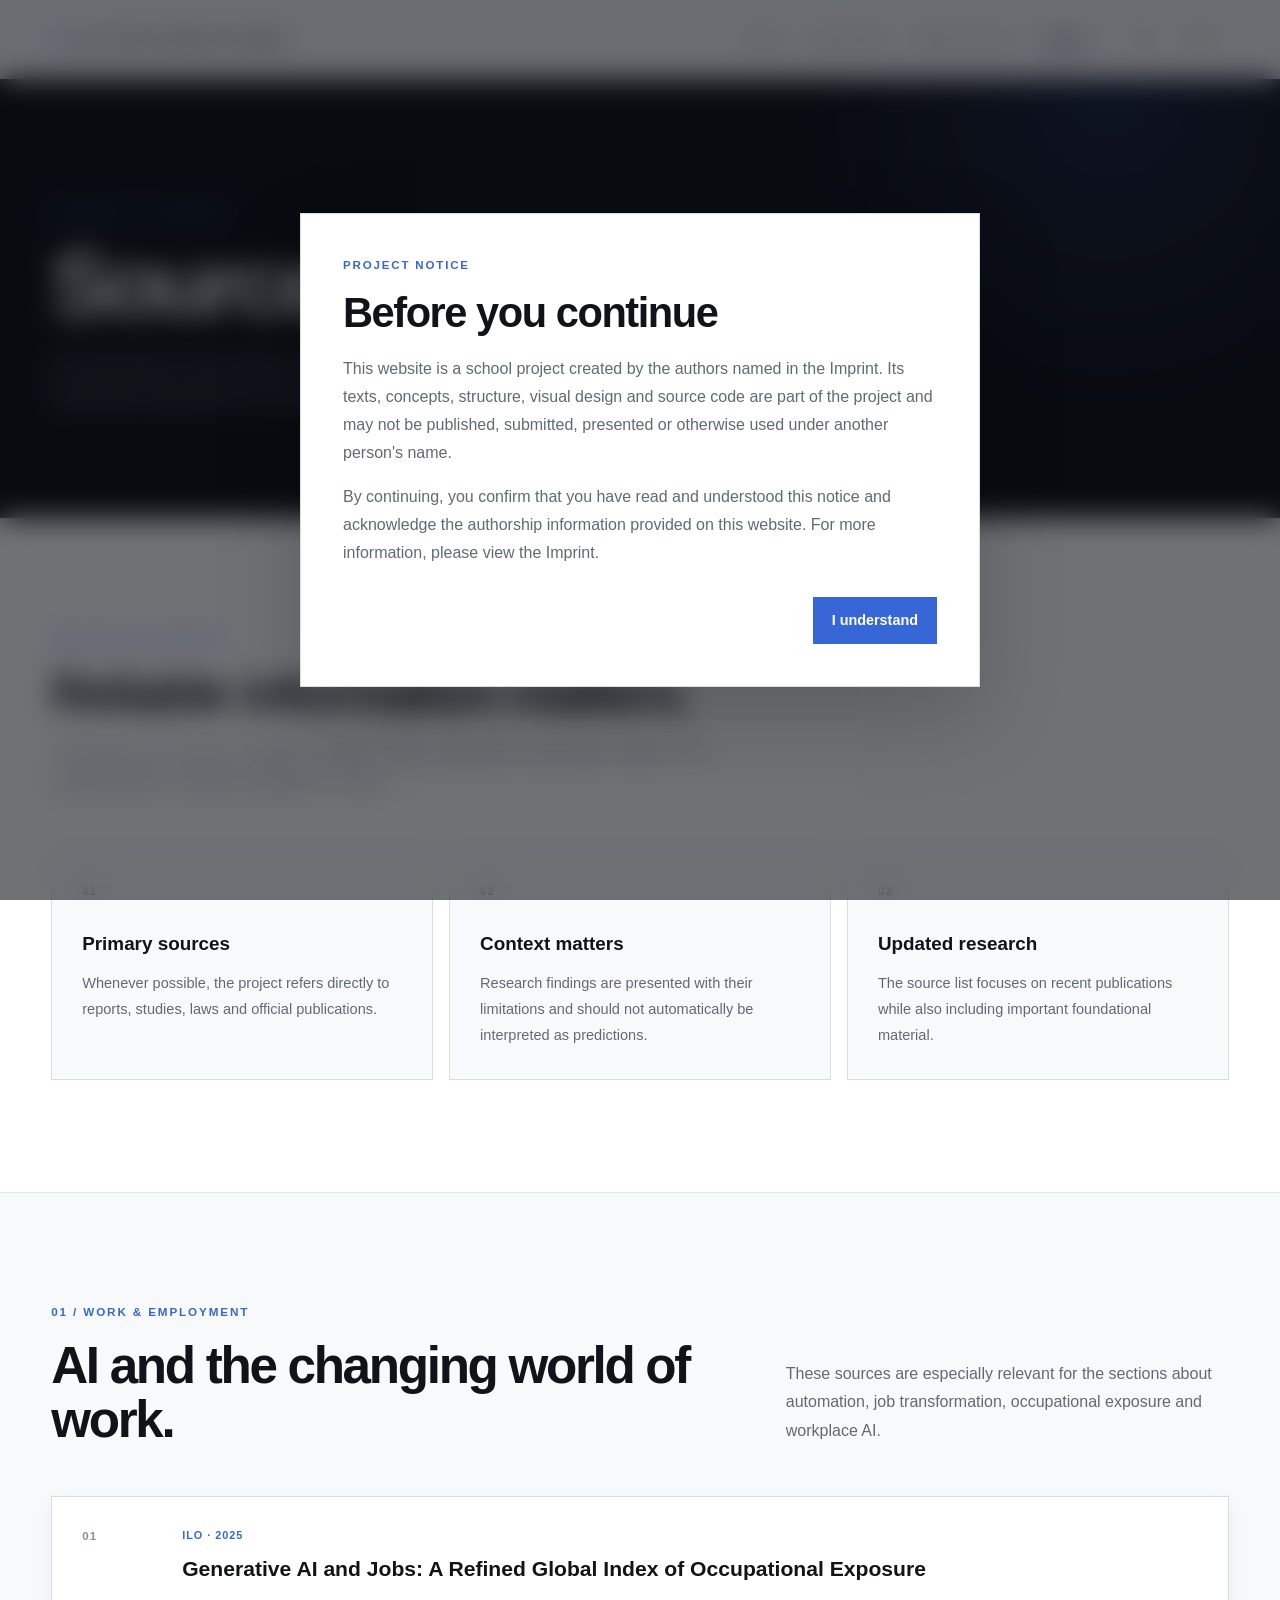
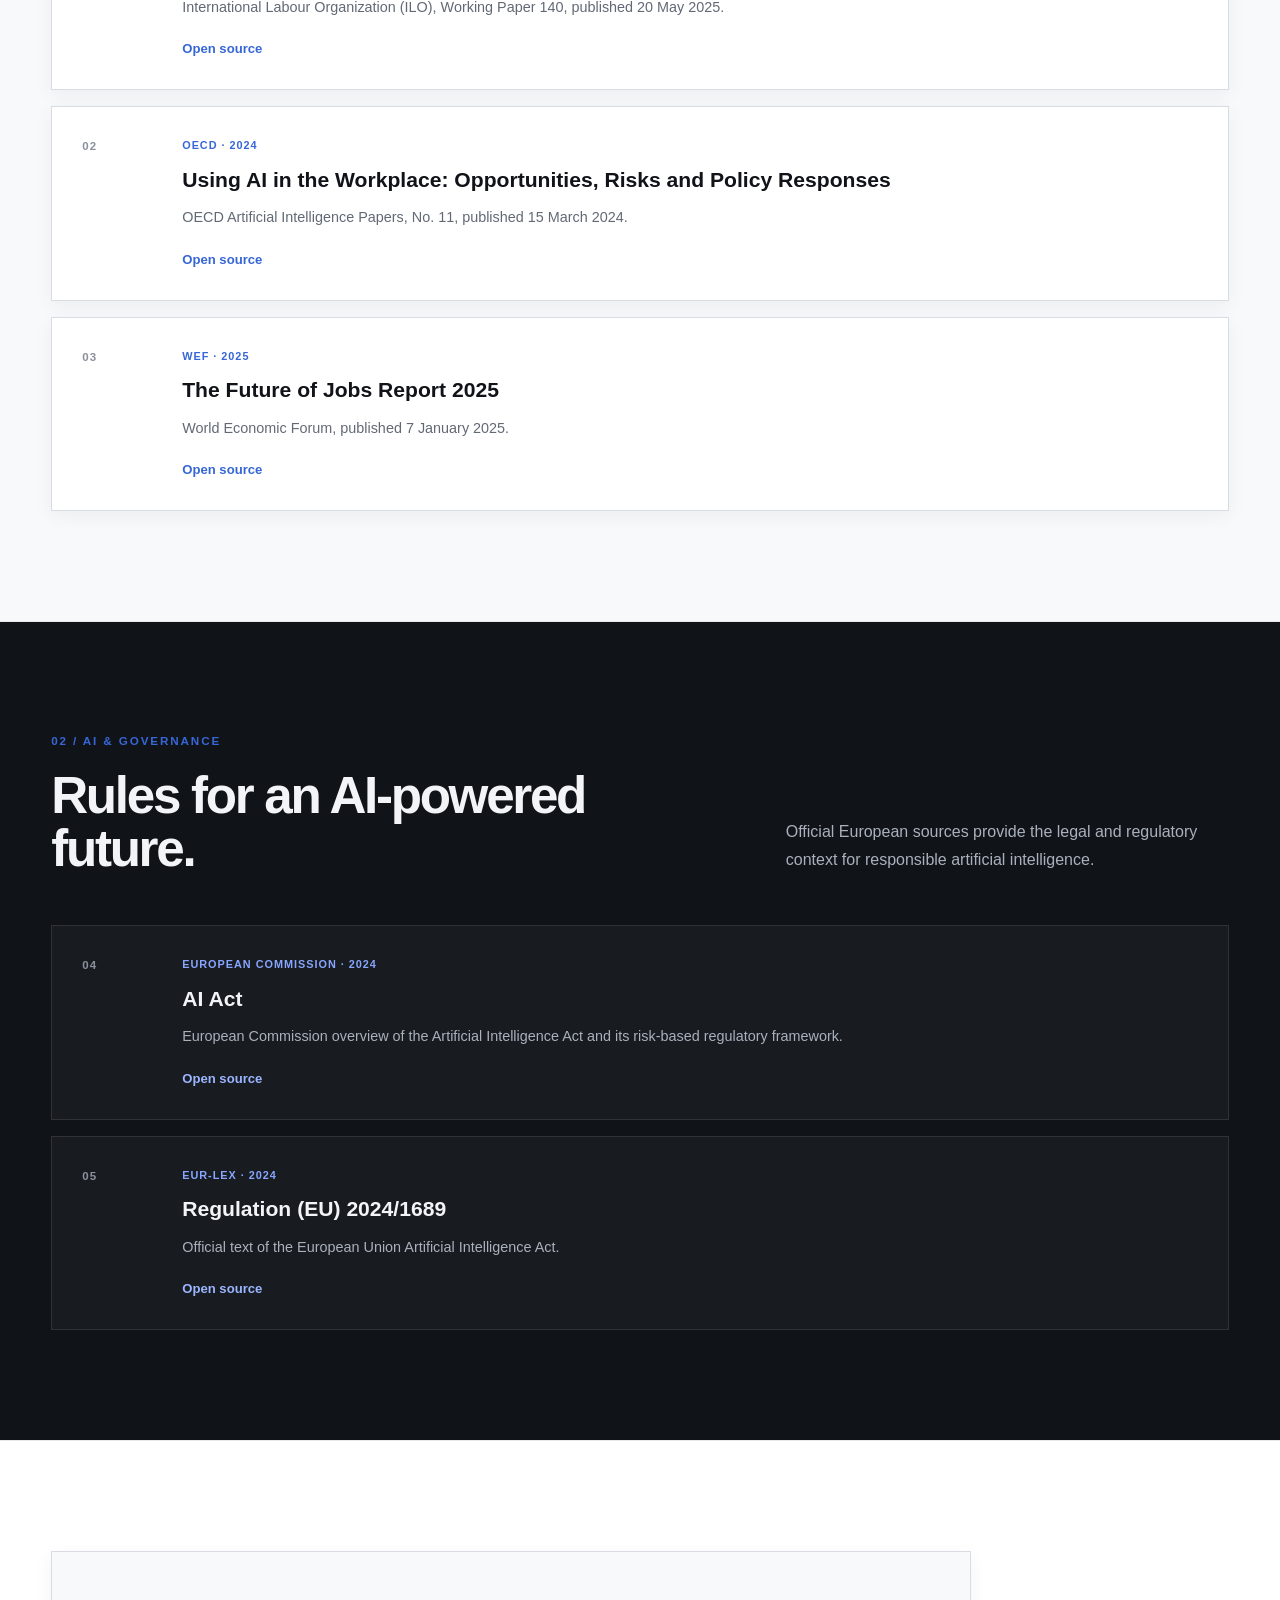
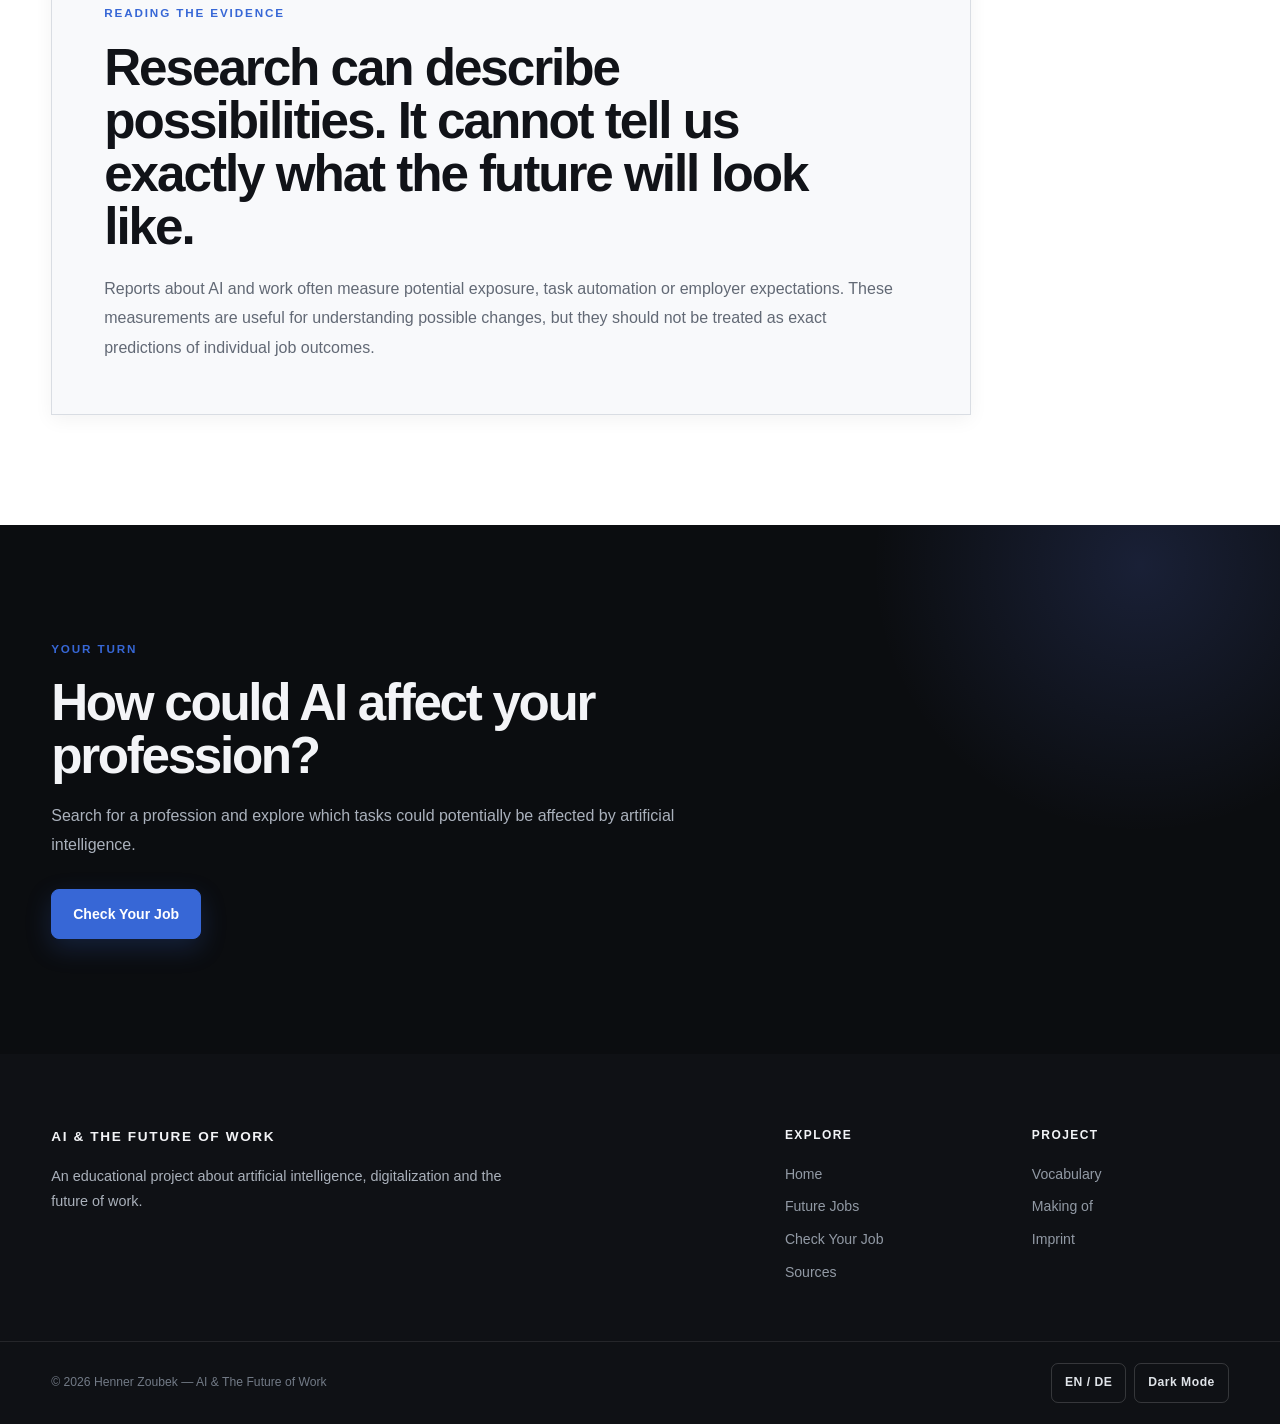
<file: sources.html>
<html lang="en">

<head>

    <meta charset="UTF-8">

    <meta
        name="viewport"
        content="width=device-width, initial-scale=1.0"
    >

    <meta
        name="description"
        content="Sources — research, reports and official information used for the AI & The Future of Work project."
    >

    <title>
        Sources — AI &amp; The Future of Work
    </title>

    <link
        rel="stylesheet"
        href="style.css"
    >

</head>


<body>


    <!-- =========================================
         HEADER
    ========================================== -->

    <header class="site-header">

        <div class="header-container">

            <a
                href="index.html"
                class="site-logo"
            >
                AI &amp; THE FUTURE OF WORK
            </a>


            <nav
                class="main-navigation"
                aria-label="Main navigation"
            >

                <a
                    href="index.html"
                    data-en="Home"
                    data-de="Startseite"
                >
                    Home
                </a>


                <a
                    href="future-jobs.html"
                    data-en="Future Jobs"
                    data-de="Berufe der Zukunft"
                >
                    Future Jobs
                </a>


                <a
                    href="job-checker.html"
                    data-en="Check Your Job"
                    data-de="Deinen Beruf prüfen"
                >
                    Check Your Job
                </a>


                <a
                    href="sources.html"
                    class="active"
                    data-en="Sources"
                    data-de="Quellen"
                >
                    Sources
                </a>

            </nav>


            <div class="header-controls">

                <button
                    type="button"
                    id="language-button"
                    aria-label="Change language"
                >
                    DE
                </button>


                <button
                    type="button"
                    id="theme-button"
                    aria-label="Toggle dark mode"
                >
                    Dark
                </button>

            </div>

        </div>

    </header>



    <!-- =========================================
         MAIN CONTENT
    ========================================== -->

    <main>


        <!-- =====================================
             HERO
        ====================================== -->

        <section class="sources-hero">

            <div class="content-container">

                <div class="sources-hero-content">

                    <p
                        class="section-label"
                        data-en="RESEARCH & EVIDENCE"
                        data-de="FORSCHUNG & BELEGE"
                    >
                        RESEARCH &amp; EVIDENCE
                    </p>


                    <h1
                        data-en="Sources"
                        data-de="Quellen"
                    >
                        Sources
                    </h1>


                    <p
                        data-en="The information on this website is based on research, reports and official publications from international organizations and institutions."
                        data-de="Die Informationen auf dieser Website basieren auf Forschung, Berichten und offiziellen Veröffentlichungen internationaler Organisationen und Institutionen."
                    >
                        The information on this website is based on
                        research, reports and official publications
                        from international organizations and institutions.
                    </p>

                </div>

            </div>

        </section>



        <!-- =====================================
             SOURCE PRINCIPLES
        ====================================== -->

        <section class="content-section sources-introduction">

            <div class="content-container">

                <div class="section-header">

                    <p
                        class="section-label"
                        data-en="HOW WE USE SOURCES"
                        data-de="WIE WIR QUELLEN VERWENDEN"
                    >
                        HOW WE USE SOURCES
                    </p>


                    <h2
                        data-en="Reliable information matters."
                        data-de="Zuverlässige Informationen sind wichtig."
                    >
                        Reliable information matters.
                    </h2>


                    <p
                        class="section-introduction"
                        data-en="The project uses sources to explain concepts, support statements and provide context for the possible effects of artificial intelligence on work."
                        data-de="Das Projekt verwendet Quellen, um Begriffe zu erklären, Aussagen zu belegen und den möglichen Einfluss künstlicher Intelligenz auf die Arbeitswelt einzuordnen."
                    >
                        The project uses sources to explain concepts,
                        support statements and provide context for the
                        possible effects of artificial intelligence on work.
                    </p>

                </div>


                <div class="source-principles">


                    <div class="source-principle">

                        <span class="source-principle-number">
                            01
                        </span>


                        <h3
                            data-en="Primary sources"
                            data-de="Primärquellen"
                        >
                            Primary sources
                        </h3>


                        <p
                            data-en="Whenever possible, the project refers directly to reports, studies, laws and official publications."
                            data-de="Wann immer möglich, verweist das Projekt direkt auf Berichte, Studien, Gesetze und offizielle Veröffentlichungen."
                        >
                            Whenever possible, the project refers directly
                            to reports, studies, laws and official publications.
                        </p>

                    </div>



                    <div class="source-principle">

                        <span class="source-principle-number">
                            02
                        </span>


                        <h3
                            data-en="Context matters"
                            data-de="Kontext ist wichtig"
                        >
                            Context matters
                        </h3>


                        <p
                            data-en="Research findings are presented with their limitations and should not automatically be interpreted as predictions."
                            data-de="Forschungsergebnisse werden mit ihren Grenzen dargestellt und sollten nicht automatisch als Vorhersagen verstanden werden."
                        >
                            Research findings are presented with their
                            limitations and should not automatically be
                            interpreted as predictions.
                        </p>

                    </div>



                    <div class="source-principle">

                        <span class="source-principle-number">
                            03
                        </span>


                        <h3
                            data-en="Updated research"
                            data-de="Aktuelle Forschung"
                        >
                            Updated research
                        </h3>


                        <p
                            data-en="The source list focuses on recent publications while also including important foundational material."
                            data-de="Die Quellenliste konzentriert sich auf aktuelle Veröffentlichungen und berücksichtigt zugleich wichtige Grundlagen."
                        >
                            The source list focuses on recent publications
                            while also including important foundational material.
                        </p>

                    </div>


                </div>

            </div>

        </section>



        <!-- =====================================
             LABOUR MARKET
        ====================================== -->

        <section class="source-section">

            <div class="content-container">

                <div class="source-section-header">

                    <div>

                        <p
                            class="section-label"
                            data-en="01 / WORK & EMPLOYMENT"
                            data-de="01 / ARBEIT & BESCHÄFTIGUNG"
                        >
                            01 / WORK &amp; EMPLOYMENT
                        </p>


                        <h2
                            data-en="AI and the changing world of work."
                            data-de="KI und die sich verändernde Arbeitswelt."
                        >
                            AI and the changing world of work.
                        </h2>

                    </div>


                    <p
                        data-en="These sources are especially relevant for the sections about automation, job transformation, occupational exposure and workplace AI."
                        data-de="Diese Quellen sind besonders relevant für die Abschnitte über Automatisierung, berufliche Veränderungen, Aufgaben von Berufen und KI am Arbeitsplatz."
                    >
                        These sources are especially relevant for
                        the sections about automation, job transformation,
                        occupational exposure and workplace AI.
                    </p>

                </div>


                <div class="source-list">


                    <article class="source-card">

                        <div class="source-card-number">
                            01
                        </div>


                        <div class="source-card-content">

                            <span class="source-type">
                                ILO · 2025
                            </span>


                            <h3>
                                Generative AI and Jobs:
                                A Refined Global Index
                                of Occupational Exposure
                            </h3>


                            <p
                                data-en="International Labour Organization (ILO), Working Paper 140, published 20 May 2025."
                                data-de="Internationale Arbeitsorganisation (ILO), Working Paper 140, veröffentlicht am 20. Mai 2025."
                            >
                                International Labour Organization (ILO),
                                Working Paper 140, published
                                20 May 2025.
                            </p>


                            <a
                                href="https://www.ilo.org/publications/generative-ai-and-jobs-refined-global-index-occupational-exposure"
                                target="_blank"
                                rel="noopener noreferrer"
                                class="source-link"
                                data-en="Open source"
                                data-de="Quelle öffnen"
                            >
                                Open source
                                <span aria-hidden="true">↗</span>
                            </a>

                        </div>

                    </article>



                    <article class="source-card">

                        <div class="source-card-number">
                            02
                        </div>


                        <div class="source-card-content">

                            <span class="source-type">
                                OECD · 2024
                            </span>


                            <h3>
                                Using AI in the Workplace:
                                Opportunities, Risks
                                and Policy Responses
                            </h3>


                            <p
                                data-en="OECD Artificial Intelligence Papers, No. 11, published 15 March 2024."
                                data-de="OECD Artificial Intelligence Papers, Nr. 11, veröffentlicht am 15. März 2024."
                            >
                                OECD Artificial Intelligence Papers,
                                No. 11, published
                                15 March 2024.
                            </p>


                            <a
                                href="https://www.oecd.org/en/publications/using-ai-in-the-workplace_73d417f9-en.html"
                                target="_blank"
                                rel="noopener noreferrer"
                                class="source-link"
                                data-en="Open source"
                                data-de="Quelle öffnen"
                            >
                                Open source
                                <span aria-hidden="true">↗</span>
                            </a>

                        </div>

                    </article>



                    <article class="source-card">

                        <div class="source-card-number">
                            03
                        </div>


                        <div class="source-card-content">

                            <span class="source-type">
                                WEF · 2025
                            </span>


                            <h3>
                                The Future of Jobs
                                Report 2025
                            </h3>


                            <p
                                data-en="World Economic Forum, published 7 January 2025."
                                data-de="World Economic Forum, veröffentlicht am 7. Januar 2025."
                            >
                                World Economic Forum,
                                published
                                7 January 2025.
                            </p>


                            <a
                                href="https://www.weforum.org/publications/the-future-of-jobs-report-2025/"
                                target="_blank"
                                rel="noopener noreferrer"
                                class="source-link"
                                data-en="Open source"
                                data-de="Quelle öffnen"
                            >
                                Open source
                                <span aria-hidden="true">↗</span>
                            </a>

                        </div>

                    </article>


                </div>

            </div>

        </section>



        <!-- =====================================
             AI & REGULATION
        ====================================== -->

        <section class="source-section source-section-dark">

            <div class="content-container">

                <div class="source-section-header">

                    <div>

                        <p
                            class="section-label"
                            data-en="02 / AI & GOVERNANCE"
                            data-de="02 / KI & GOVERNANCE"
                        >
                            02 / AI &amp; GOVERNANCE
                        </p>


                        <h2
                            data-en="Rules for an AI-powered future."
                            data-de="Regeln für eine Zukunft mit KI."
                        >
                            Rules for an AI-powered future.
                        </h2>

                    </div>


                    <p
                        data-en="Official European sources provide the legal and regulatory context for responsible artificial intelligence."
                        data-de="Offizielle europäische Quellen liefern den rechtlichen und regulatorischen Kontext für verantwortungsvolle künstliche Intelligenz."
                    >
                        Official European sources provide the legal
                        and regulatory context for responsible
                        artificial intelligence.
                    </p>

                </div>


                <div class="source-list">


                    <article class="source-card source-card-dark">

                        <div class="source-card-number">
                            04
                        </div>


                        <div class="source-card-content">

                            <span class="source-type">
                                EUROPEAN COMMISSION · 2024
                            </span>


                            <h3>
                                AI Act
                            </h3>


                            <p
                                data-en="European Commission overview of the Artificial Intelligence Act and its risk-based regulatory framework."
                                data-de="Überblick der Europäischen Kommission über die KI-Verordnung und ihren risikobasierten Regulierungsansatz."
                            >
                                European Commission overview of
                                the Artificial Intelligence Act
                                and its risk-based regulatory framework.
                            </p>


                            <a
                                href="https://commission.europa.eu/news-and-media/news/ai-act-enters-force-2024-08-01_en"
                                target="_blank"
                                rel="noopener noreferrer"
                                class="source-link"
                                data-en="Open source"
                                data-de="Quelle öffnen"
                            >
                                Open source
                                <span aria-hidden="true">↗</span>
                            </a>

                        </div>

                    </article>



                    <article class="source-card source-card-dark">

                        <div class="source-card-number">
                            05
                        </div>


                        <div class="source-card-content">

                            <span class="source-type">
                                EUR-LEX · 2024
                            </span>


                            <h3>
                                Regulation (EU) 2024/1689
                            </h3>


                            <p
                                data-en="Official text of the European Union Artificial Intelligence Act."
                                data-de="Amtlicher Text der Europäischen Union zur Verordnung über künstliche Intelligenz."
                            >
                                Official text of the European Union
                                Artificial Intelligence Act.
                            </p>


                            <a
                                href="https://eur-lex.europa.eu/legal-content/DE/TXT/?uri=CELEX:32024R1689"
                                target="_blank"
                                rel="noopener noreferrer"
                                class="source-link"
                                data-en="Open source"
                                data-de="Quelle öffnen"
                            >
                                Open source
                                <span aria-hidden="true">↗</span>
                            </a>

                        </div>

                    </article>


                </div>

            </div>

        </section>



        <!-- =====================================
             PROJECT NOTE
        ====================================== -->

        <section class="sources-note">

            <div class="content-container">

                <div class="sources-note-inner">

                    <p
                        class="section-label"
                        data-en="READING THE EVIDENCE"
                        data-de="QUELLEN RICHTIG EINORDNEN"
                    >
                        READING THE EVIDENCE
                    </p>


                    <h2
                        data-en="Research can describe possibilities. It cannot tell us exactly what the future will look like."
                        data-de="Forschung kann Möglichkeiten beschreiben. Sie kann uns nicht genau sagen, wie die Zukunft aussehen wird."
                    >
                        Research can describe possibilities.
                        It cannot tell us exactly what the future
                        will look like.
                    </h2>


                    <p
                        data-en="Reports about AI and work often measure potential exposure, task automation or employer expectations. These measurements are useful for understanding possible changes, but they should not be treated as exact predictions of individual job outcomes."
                        data-de="Berichte über KI und Arbeit messen häufig mögliche Betroffenheit, Automatisierung von Aufgaben oder Erwartungen von Arbeitgebern. Diese Messungen helfen dabei, mögliche Veränderungen zu verstehen, sollten aber nicht als genaue Vorhersagen für einzelne Berufe verstanden werden."
                    >
                        Reports about AI and work often measure potential
                        exposure, task automation or employer expectations.
                        These measurements are useful for understanding
                        possible changes, but they should not be treated
                        as exact predictions of individual job outcomes.
                    </p>

                </div>

            </div>

        </section>
		
		  <!-- =====================================
             CTA
        ====================================== -->

        <section class="future-jobs-cta">

            <div class="content-container">

                <div class="future-jobs-cta-content">

                    <p
                        class="section-label"
                        data-en="YOUR TURN"
                        data-de="JETZT BIST DU DRAN"
                    >
                        YOUR TURN
                    </p>


                    <h2
                        data-en="How could AI affect your profession?"
                        data-de="Wie könnte KI deinen Beruf beeinflussen?"
                    >
                        How could AI affect your profession?
                    </h2>


                    <p
                        data-en="Search for a profession and explore which tasks could potentially be affected by artificial intelligence."
                        data-de="Suche nach einem Beruf und entdecke, welche Aufgaben möglicherweise von künstlicher Intelligenz beeinflusst werden könnten."
                    >
                        Search for a profession and explore which
                        tasks could potentially be affected by
                        artificial intelligence.
                    </p>


                    <a
                        href="job-checker.html"
                        class="button button-primary"
                        data-en="Check Your Job"
                        data-de="Deinen Beruf prüfen"
                    >
                        Check Your Job
                    </a>

                </div>

            </div>

        </section>


    </main>



    <!-- =========================================
         FOOTER
    ========================================== -->

    <footer class="site-footer">

        <div class="footer-container">


            <div class="footer-brand">

                <h3>
                    AI &amp; THE FUTURE OF WORK
                </h3>


                <p
                    data-en="An educational project about artificial intelligence, digitalization and the future of work."
                    data-de="Ein Bildungsprojekt über künstliche Intelligenz, Digitalisierung und die Zukunft der Arbeit."
                >
                    An educational project about artificial
                    intelligence, digitalization and the
                    future of work.
                </p>

            </div>



            <div class="footer-navigation">

                <div class="footer-column">

                    <h4
                        data-en="Explore"
                        data-de="Entdecken"
                    >
                        Explore
                    </h4>


                    <a
                        href="index.html"
                        data-en="Home"
                        data-de="Startseite"
                    >
                        Home
                    </a>


                    <a
                        href="future-jobs.html"
                        data-en="Future Jobs"
                        data-de="Berufe der Zukunft"
                    >
                        Future Jobs
                    </a>


                    <a
                        href="job-checker.html"
                        data-en="Check Your Job"
                        data-de="Deinen Beruf prüfen"
                    >
                        Check Your Job
                    </a>


                    <a
                        href="sources.html"
                        data-en="Sources"
                        data-de="Quellen"
                    >
                        Sources
                    </a>

                </div>



                <div class="footer-column">

                    <h4
                        data-en="Project"
                        data-de="Projekt"
                    >
                        Project
                    </h4>


                    <a
                        href="vocabulary.html"
                        data-en="Vocabulary"
                        data-de="Vokabeln"
                    >
                        Vocabulary
                    </a>
					
					<a
    href="making-of.html"
    data-en="Making of"
    data-de="Making of"
>
    Making of
</a>


                    <a
                        href="imprint.html"
                        data-en="Imprint"
                        data-de="Impressum"
                    >
                        Imprint
                    </a>

                </div>

            </div>

        </div>



        <div class="footer-bottom">

            <div class="footer-bottom-container">

                <p>
                    © 2026 Henner Zoubek — AI &amp; The Future of Work
                </p>


                <div class="footer-controls">

                    <button
                        type="button"
                        id="footer-language"
                    >
                        EN / DE
                    </button>


                    <button
                        type="button"
                        id="footer-theme"
                    >
                        Dark Mode
                    </button>

                </div>

            </div>

        </div>

    </footer>


<!-- =========================================
     PROJECT RIGHTS NOTICE
========================================== -->

<div
    class="rights-notice"
    id="rights-notice"
    role="dialog"
    aria-modal="true"
    aria-labelledby="rights-notice-title"
>

    <div class="rights-notice-card">

        <div class="rights-notice-label">
            PROJECT NOTICE
        </div>


        <h2
            id="rights-notice-title"
            data-en="Before you continue"
            data-de="Bevor du fortfährst"
        >
            Before you continue
        </h2>


        <p
            data-en="This website is a school project created by the authors named in the Imprint. Its texts, concepts, structure, visual design and source code are part of the project and may not be published, submitted, presented or otherwise used under another person's name."
            data-de="Diese Website ist ein Schulprojekt der im Impressum genannten Autoren. Texte, Konzepte, Struktur, visuelles Design und Quellcode sind Bestandteil des Projekts und dürfen nicht unter dem Namen einer anderen Person veröffentlicht, eingereicht, präsentiert oder anderweitig als eigenes Werk verwendet werden."
        >
            This website is a school project created by the authors named in the Imprint. Its texts, concepts, structure, visual design and source code are part of the project and may not be published, submitted, presented or otherwise used under another person's name.
        </p>


        <p
            data-en="By continuing, you confirm that you have read and understood this notice and acknowledge the authorship information provided on this website. For more information, please view the Imprint."
            data-de="Mit dem Fortfahren bestätigst du, dass du diesen Hinweis gelesen und verstanden hast und die auf dieser Website angegebenen Autorenangaben zur Kenntnis nimmst. Weitere Informationen findest du im Impressum."
        >
            By continuing, you confirm that you have read and understood this notice and acknowledge the authorship information provided on this website. For more information, please view the Imprint.
        </p>


        <div class="rights-notice-actions">

            <button
                type="button"
                id="rights-notice-accept"
                data-en="I understand"
                data-de="Verstanden"
            >
                I understand
            </button>

        </div>

    </div>

</div>


<!-- =========================================
     JAVASCRIPT
========================================== -->

<script src="script.js"></script>

</body>

</html>
</file>
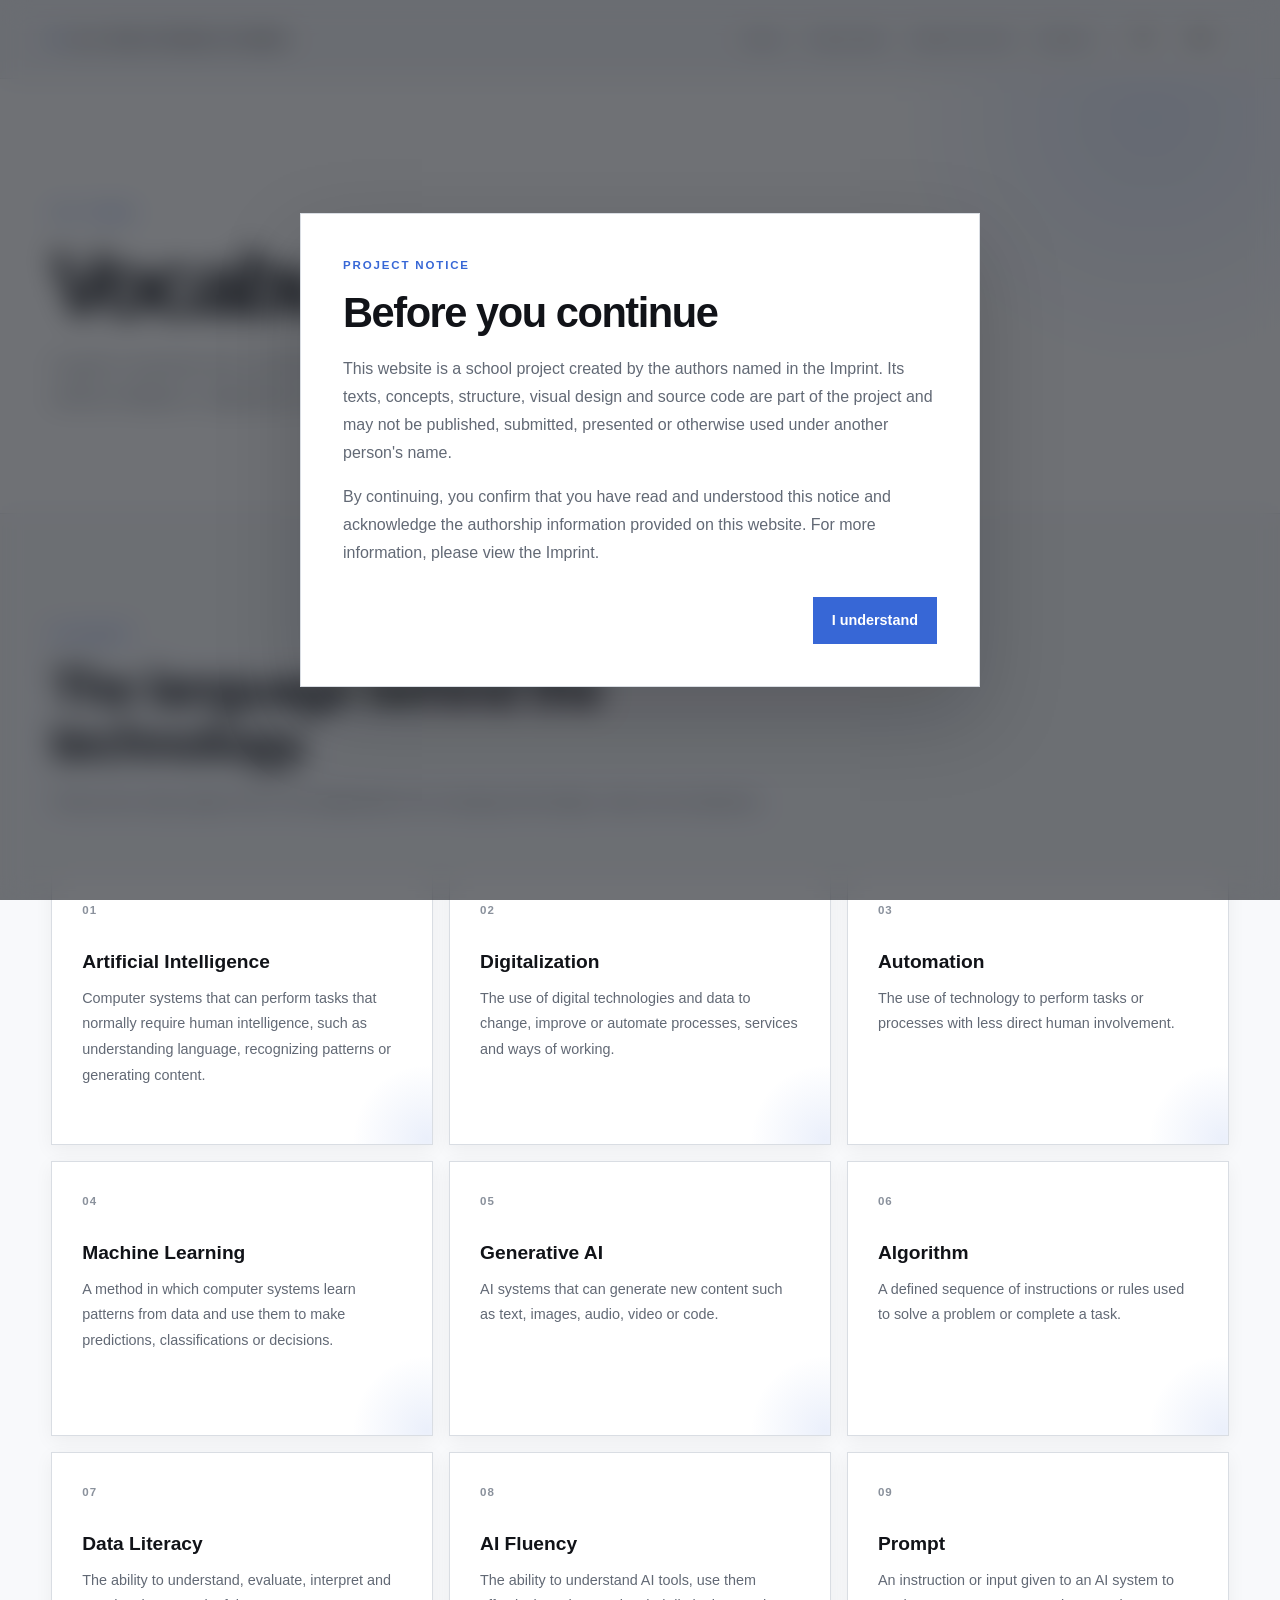
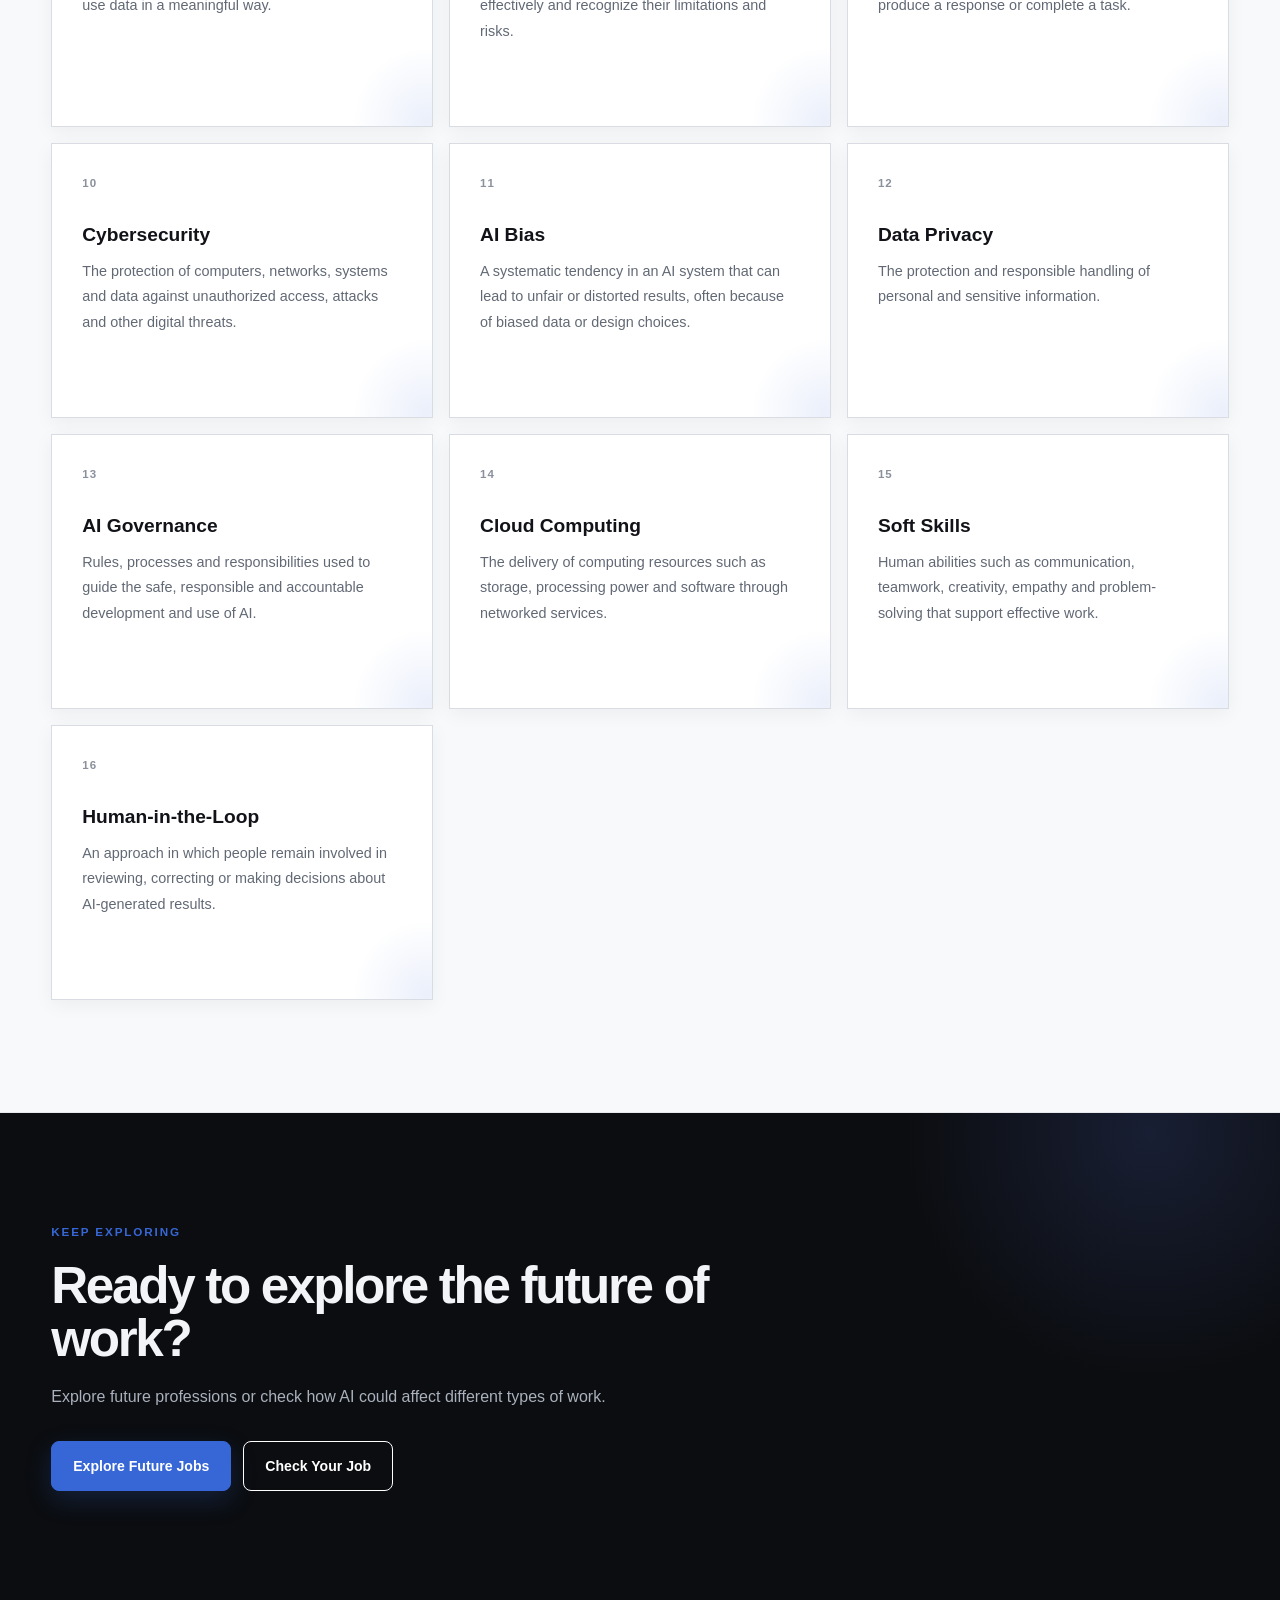
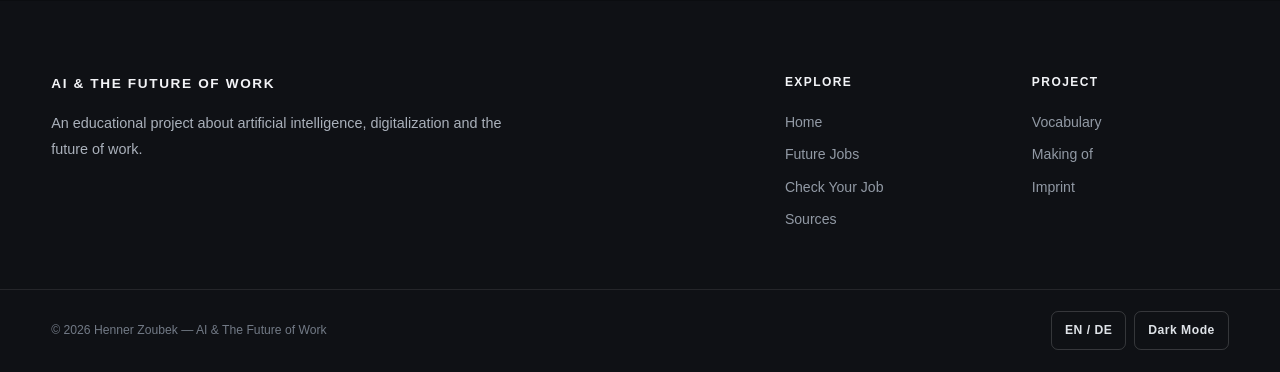
<file: vocabulary.html>
<!DOCTYPE html>

<html lang="en">

<head>

    <meta charset="UTF-8">

    <meta
        name="viewport"
        content="width=device-width, initial-scale=1.0"
    >

    <meta
        name="description"
        content="Vocabulary — key terms about artificial intelligence, digitalization and the future of work."
    >

    <title>
        Vocabulary — AI &amp; The Future of Work
    </title>

    <link
        rel="stylesheet"
        href="style.css"
    >

</head>


<body>


    <!-- =========================================
         HEADER
    ========================================== -->

    <header class="site-header">

        <div class="header-container">

            <a
                href="index.html"
                class="site-logo"
            >
                AI &amp; THE FUTURE OF WORK
            </a>


            <nav
                class="main-navigation"
                aria-label="Main navigation"
            >

                <a
                    href="index.html"
                    data-en="Home"
                    data-de="Startseite"
                >
                    Home
                </a>


                <a
                    href="future-jobs.html"
                    data-en="Future Jobs"
                    data-de="Berufe der Zukunft"
                >
                    Future Jobs
                </a>


                <a
                    href="job-checker.html"
                    data-en="Check Your Job"
                    data-de="Deinen Beruf prüfen"
                >
                    Check Your Job
                </a>


                <a
                    href="sources.html"
                    data-en="Sources"
                    data-de="Quellen"
                >
                    Sources
                </a>

            </nav>


            <div class="header-controls">

                <button
                    type="button"
                    id="language-button"
                    aria-label="Change language"
                >
                    DE
                </button>


                <button
                    type="button"
                    id="theme-button"
                    aria-label="Toggle dark mode"
                >
                    Dark
                </button>

            </div>

        </div>

    </header>



    <!-- =========================================
         MAIN CONTENT
    ========================================== -->

    <main>


        <!-- =====================================
             VOCABULARY HERO
        ====================================== -->

        <section class="vocabulary-hero">

            <div class="content-container">

                <div class="vocabulary-hero-content">

                    <p
                        class="section-label"
                        data-en="KEY TERMS"
                        data-de="WICHTIGE BEGRIFFE"
                    >
                        KEY TERMS
                    </p>


                    <h1
                        data-en="Vocabulary"
                        data-de="Vokabeln"
                    >
                        Vocabulary
                    </h1>


                    <p
                        data-en="A guide to important terms used throughout this project. Use it to understand the language of artificial intelligence, digitalization and the future of work."
                        data-de="Eine Übersicht wichtiger Begriffe aus diesem Projekt. Nutze sie, um die Sprache rund um künstliche Intelligenz, Digitalisierung und die Zukunft der Arbeit besser zu verstehen."
                    >
                        A guide to important terms used throughout
                        this project. Use it to understand the language
                        of artificial intelligence, digitalization and
                        the future of work.
                    </p>

                </div>

            </div>

        </section>



        <!-- =====================================
             VOCABULARY GRID
        ====================================== -->

        <section class="content-section vocabulary-section">

            <div class="content-container">

                <div class="section-header">

                    <p
                        class="section-label"
                        data-en="GLOSSARY"
                        data-de="GLOSSAR"
                    >
                        GLOSSARY
                    </p>


                    <h2
                        data-en="The language behind the technology."
                        data-de="Die Sprache hinter der Technologie."
                    >
                        The language behind the technology.
                    </h2>


                    <p
                        class="section-introduction"
                        data-en="These terms help explain how AI and digitalization are changing technologies, tasks and workplaces."
                        data-de="Diese Begriffe helfen dabei zu verstehen, wie KI und Digitalisierung Technologien, Aufgaben und Arbeitsplätze verändern."
                    >
                        These terms help explain how AI and digitalization
                        are changing technologies, tasks and workplaces.
                    </p>

                </div>


                <div class="vocabulary-grid">


                    <article class="vocabulary-card">

                        <span class="vocabulary-number">
                            01
                        </span>

                        <h3
                            data-en="Artificial Intelligence"
                            data-de="Künstliche Intelligenz"
                        >
                            Artificial Intelligence
                        </h3>

                        <p
                            data-en="Computer systems that can perform tasks that normally require human intelligence, such as understanding language, recognizing patterns or generating content."
                            data-de="Computersysteme, die Aufgaben ausführen können, für die normalerweise menschliche Intelligenz erforderlich ist, zum Beispiel Sprache verstehen, Muster erkennen oder Inhalte erzeugen."
                        >
                            Computer systems that can perform tasks
                            that normally require human intelligence,
                            such as understanding language, recognizing
                            patterns or generating content.
                        </p>

                    </article>



                    <article class="vocabulary-card">

                        <span class="vocabulary-number">
                            02
                        </span>

                        <h3
                            data-en="Digitalization"
                            data-de="Digitalisierung"
                        >
                            Digitalization
                        </h3>

                        <p
                            data-en="The use of digital technologies and data to change, improve or automate processes, services and ways of working."
                            data-de="Die Nutzung digitaler Technologien und Daten, um Prozesse, Dienstleistungen und Arbeitsweisen zu verändern, zu verbessern oder zu automatisieren."
                        >
                            The use of digital technologies and data
                            to change, improve or automate processes,
                            services and ways of working.
                        </p>

                    </article>



                    <article class="vocabulary-card">

                        <span class="vocabulary-number">
                            03
                        </span>

                        <h3
                            data-en="Automation"
                            data-de="Automatisierung"
                        >
                            Automation
                        </h3>

                        <p
                            data-en="The use of technology to perform tasks or processes with less direct human involvement."
                            data-de="Der Einsatz von Technologie, um Aufgaben oder Prozesse mit weniger direkter menschlicher Beteiligung auszuführen."
                        >
                            The use of technology to perform tasks
                            or processes with less direct human involvement.
                        </p>

                    </article>



                    <article class="vocabulary-card">

                        <span class="vocabulary-number">
                            04
                        </span>

                        <h3
                            data-en="Machine Learning"
                            data-de="Maschinelles Lernen"
                        >
                            Machine Learning
                        </h3>

                        <p
                            data-en="A method in which computer systems learn patterns from data and use them to make predictions, classifications or decisions."
                            data-de="Ein Verfahren, bei dem Computersysteme Muster aus Daten lernen und diese für Vorhersagen, Klassifikationen oder Entscheidungen nutzen."
                        >
                            A method in which computer systems learn
                            patterns from data and use them to make
                            predictions, classifications or decisions.
                        </p>

                    </article>



                    <article class="vocabulary-card">

                        <span class="vocabulary-number">
                            05
                        </span>

                        <h3
                            data-en="Generative AI"
                            data-de="Generative KI"
                        >
                            Generative AI
                        </h3>

                        <p
                            data-en="AI systems that can generate new content such as text, images, audio, video or code."
                            data-de="KI-Systeme, die neue Inhalte wie Texte, Bilder, Audio, Videos oder Code erzeugen können."
                        >
                            AI systems that can generate new content
                            such as text, images, audio, video or code.
                        </p>

                    </article>



                    <article class="vocabulary-card">

                        <span class="vocabulary-number">
                            06
                        </span>

                        <h3
                            data-en="Algorithm"
                            data-de="Algorithmus"
                        >
                            Algorithm
                        </h3>

                        <p
                            data-en="A defined sequence of instructions or rules used to solve a problem or complete a task."
                            data-de="Eine festgelegte Abfolge von Anweisungen oder Regeln, mit denen ein Problem gelöst oder eine Aufgabe ausgeführt wird."
                        >
                            A defined sequence of instructions
                            or rules used to solve a problem
                            or complete a task.
                        </p>

                    </article>



                    <article class="vocabulary-card">

                        <span class="vocabulary-number">
                            07
                        </span>

                        <h3
                            data-en="Data Literacy"
                            data-de="Datenkompetenz"
                        >
                            Data Literacy
                        </h3>

                        <p
                            data-en="The ability to understand, evaluate, interpret and use data in a meaningful way."
                            data-de="Die Fähigkeit, Daten zu verstehen, zu bewerten, zu interpretieren und sinnvoll zu nutzen."
                        >
                            The ability to understand, evaluate,
                            interpret and use data in a meaningful way.
                        </p>

                    </article>



                    <article class="vocabulary-card">

                        <span class="vocabulary-number">
                            08
                        </span>

                        <h3
                            data-en="AI Fluency"
                            data-de="KI-Kompetenz"
                        >
                            AI Fluency
                        </h3>

                        <p
                            data-en="The ability to understand AI tools, use them effectively and recognize their limitations and risks."
                            data-de="Die Fähigkeit, KI-Werkzeuge zu verstehen, effektiv einzusetzen und ihre Grenzen und Risiken zu erkennen."
                        >
                            The ability to understand AI tools,
                            use them effectively and recognize
                            their limitations and risks.
                        </p>

                    </article>



                    <article class="vocabulary-card">

                        <span class="vocabulary-number">
                            09
                        </span>

                        <h3
                            data-en="Prompt"
                            data-de="Prompt"
                        >
                            Prompt
                        </h3>

                        <p
                            data-en="An instruction or input given to an AI system to produce a response or complete a task."
                            data-de="Eine Anweisung oder Eingabe an ein KI-System, um eine Antwort zu erzeugen oder eine Aufgabe auszuführen."
                        >
                            An instruction or input given to an AI
                            system to produce a response or complete
                            a task.
                        </p>

                    </article>



                    <article class="vocabulary-card">

                        <span class="vocabulary-number">
                            10
                        </span>

                        <h3
                            data-en="Cybersecurity"
                            data-de="Cybersicherheit"
                        >
                            Cybersecurity
                        </h3>

                        <p
                            data-en="The protection of computers, networks, systems and data against unauthorized access, attacks and other digital threats."
                            data-de="Der Schutz von Computern, Netzwerken, Systemen und Daten vor unbefugtem Zugriff, Angriffen und anderen digitalen Bedrohungen."
                        >
                            The protection of computers, networks,
                            systems and data against unauthorized access,
                            attacks and other digital threats.
                        </p>

                    </article>



                    <article class="vocabulary-card">

                        <span class="vocabulary-number">
                            11
                        </span>

                        <h3
                            data-en="AI Bias"
                            data-de="KI-Verzerrung"
                        >
                            AI Bias
                        </h3>

                        <p
                            data-en="A systematic tendency in an AI system that can lead to unfair or distorted results, often because of biased data or design choices."
                            data-de="Eine systematische Verzerrung in einem KI-System, die zu unfairen oder verzerrten Ergebnissen führen kann, zum Beispiel durch voreingenommene Daten oder Designentscheidungen."
                        >
                            A systematic tendency in an AI system
                            that can lead to unfair or distorted results,
                            often because of biased data or design choices.
                        </p>

                    </article>



                    <article class="vocabulary-card">

                        <span class="vocabulary-number">
                            12
                        </span>

                        <h3
                            data-en="Data Privacy"
                            data-de="Datenschutz"
                        >
                            Data Privacy
                        </h3>

                        <p
                            data-en="The protection and responsible handling of personal and sensitive information."
                            data-de="Der Schutz und verantwortungsvolle Umgang mit persönlichen und sensiblen Informationen."
                        >
                            The protection and responsible handling
                            of personal and sensitive information.
                        </p>

                    </article>



                    <article class="vocabulary-card">

                        <span class="vocabulary-number">
                            13
                        </span>

                        <h3
                            data-en="AI Governance"
                            data-de="KI-Governance"
                        >
                            AI Governance
                        </h3>

                        <p
                            data-en="Rules, processes and responsibilities used to guide the safe, responsible and accountable development and use of AI."
                            data-de="Regeln, Prozesse und Verantwortlichkeiten, die eine sichere, verantwortungsvolle und nachvollziehbare Entwicklung und Nutzung von KI unterstützen."
                        >
                            Rules, processes and responsibilities
                            used to guide the safe, responsible and
                            accountable development and use of AI.
                        </p>

                    </article>



                    <article class="vocabulary-card">

                        <span class="vocabulary-number">
                            14
                        </span>

                        <h3
                            data-en="Cloud Computing"
                            data-de="Cloud Computing"
                        >
                            Cloud Computing
                        </h3>

                        <p
                            data-en="The delivery of computing resources such as storage, processing power and software through networked services."
                            data-de="Die Bereitstellung von Rechenleistung, Speicherplatz und Software über vernetzte Dienste."
                        >
                            The delivery of computing resources such as
                            storage, processing power and software through
                            networked services.
                        </p>

                    </article>



                    <article class="vocabulary-card">

                        <span class="vocabulary-number">
                            15
                        </span>

                        <h3
                            data-en="Soft Skills"
                            data-de="Soziale und persönliche Kompetenzen"
                        >
                            Soft Skills
                        </h3>

                        <p
                            data-en="Human abilities such as communication, teamwork, creativity, empathy and problem-solving that support effective work."
                            data-de="Menschliche Fähigkeiten wie Kommunikation, Teamarbeit, Kreativität, Empathie und Problemlösung, die erfolgreiches Arbeiten unterstützen."
                        >
                            Human abilities such as communication,
                            teamwork, creativity, empathy and
                            problem-solving that support effective work.
                        </p>

                    </article>



                    <article class="vocabulary-card">

                        <span class="vocabulary-number">
                            16
                        </span>

                        <h3
                            data-en="Human-in-the-Loop"
                            data-de="Mensch im Entscheidungsprozess"
                        >
                            Human-in-the-Loop
                        </h3>

                        <p
                            data-en="An approach in which people remain involved in reviewing, correcting or making decisions about AI-generated results."
                            data-de="Ein Ansatz, bei dem Menschen weiterhin Ergebnisse von KI überprüfen, korrigieren oder Entscheidungen auf ihrer Grundlage treffen."
                        >
                            An approach in which people remain involved
                            in reviewing, correcting or making decisions
                            about AI-generated results.
                        </p>

                    </article>


                </div>

            </div>

        </section>



        <!-- =====================================
             BACK TO HOME
        ====================================== -->

        <section class="vocabulary-cta">

            <div class="content-container">

                <div class="vocabulary-cta-content">

                    <p
                        class="section-label"
                        data-en="KEEP EXPLORING"
                        data-de="WEITER ENTDECKEN"
                    >
                        KEEP EXPLORING
                    </p>


                    <h2
                        data-en="Ready to explore the future of work?"
                        data-de="Bereit, die Zukunft der Arbeit zu entdecken?"
                    >
                        Ready to explore the future of work?
                    </h2>


                    <p
                        data-en="Explore future professions or check how AI could affect different types of work."
                        data-de="Entdecke Berufe der Zukunft oder prüfe, wie KI unterschiedliche Arten von Arbeit beeinflussen könnte."
                    >
                        Explore future professions or check how AI
                        could affect different types of work.
                    </p>


                    <div class="hero-actions">

                        <a
                            href="future-jobs.html"
                            class="button button-primary"
                            data-en="Explore Future Jobs"
                            data-de="Berufe der Zukunft entdecken"
                        >
                            Explore Future Jobs
                        </a>


                        <a
                            href="job-checker.html"
                            class="button button-secondary"
                            data-en="Check Your Job"
                            data-de="Deinen Beruf prüfen"
                        >
                            Check Your Job
                        </a>

                    </div>

                </div>

            </div>

        </section>


    </main>



    <!-- =========================================
         FOOTER
    ========================================== -->

    <footer class="site-footer">

        <div class="footer-container">


            <div class="footer-brand">

                <h3>
                    AI &amp; THE FUTURE OF WORK
                </h3>


                <p
                    data-en="An educational project about artificial intelligence, digitalization and the future of work."
                    data-de="Ein Bildungsprojekt über künstliche Intelligenz, Digitalisierung und die Zukunft der Arbeit."
                >
                    An educational project about artificial
                    intelligence, digitalization and the
                    future of work.
                </p>

            </div>



            <div class="footer-navigation">


                <div class="footer-column">

                    <h4
                        data-en="Explore"
                        data-de="Entdecken"
                    >
                        Explore
                    </h4>


                    <a
                        href="index.html"
                        data-en="Home"
                        data-de="Startseite"
                    >
                        Home
                    </a>


                    <a
                        href="future-jobs.html"
                        data-en="Future Jobs"
                        data-de="Berufe der Zukunft"
                    >
                        Future Jobs
                    </a>


                    <a
                        href="job-checker.html"
                        data-en="Check Your Job"
                        data-de="Deinen Beruf prüfen"
                    >
                        Check Your Job
                    </a>


                    <a
                        href="sources.html"
                        data-en="Sources"
                        data-de="Quellen"
                    >
                        Sources
                    </a>

                </div>



                <div class="footer-column">

                    <h4
                        data-en="Project"
                        data-de="Projekt"
                    >
                        Project
                    </h4>


                    <a
                        href="vocabulary.html"
                        data-en="Vocabulary"
                        data-de="Vokabeln"
                    >
                        Vocabulary
                    </a>
					
					<a
    href="making-of.html"
    data-en="Making of"
    data-de="Making of"
>
    Making of
</a>


                    <a
                        href="imprint.html"
                        data-en="Imprint"
                        data-de="Impressum"
                    >
                        Imprint
                    </a>

                </div>

            </div>

        </div>



        <div class="footer-bottom">

            <div class="footer-bottom-container">

                <p>
                    © 2026 Henner Zoubek — AI &amp; The Future of Work
                </p>


                <div class="footer-controls">

                    <button
                        type="button"
                        id="footer-language"
                    >
                        EN / DE
                    </button>


                    <button
                        type="button"
                        id="footer-theme"
                    >
                        Dark Mode
                    </button>

                </div>

            </div>

        </div>

    </footer>


<!-- =========================================
     PROJECT RIGHTS NOTICE
========================================== -->

<div
    class="rights-notice"
    id="rights-notice"
    role="dialog"
    aria-modal="true"
    aria-labelledby="rights-notice-title"
>

    <div class="rights-notice-card">

        <div class="rights-notice-label">
            PROJECT NOTICE
        </div>


        <h2
            id="rights-notice-title"
            data-en="Before you continue"
            data-de="Bevor du fortfährst"
        >
            Before you continue
        </h2>


        <p
            data-en="This website is a school project created by the authors named in the Imprint. Its texts, concepts, structure, visual design and source code are part of the project and may not be published, submitted, presented or otherwise used under another person's name."
            data-de="Diese Website ist ein Schulprojekt der im Impressum genannten Autoren. Texte, Konzepte, Struktur, visuelles Design und Quellcode sind Bestandteil des Projekts und dürfen nicht unter dem Namen einer anderen Person veröffentlicht, eingereicht, präsentiert oder anderweitig als eigenes Werk verwendet werden."
        >
            This website is a school project created by the authors named in the Imprint. Its texts, concepts, structure, visual design and source code are part of the project and may not be published, submitted, presented or otherwise used under another person's name.
        </p>


        <p
            data-en="By continuing, you confirm that you have read and understood this notice and acknowledge the authorship information provided on this website. For more information, please view the Imprint."
            data-de="Mit dem Fortfahren bestätigst du, dass du diesen Hinweis gelesen und verstanden hast und die auf dieser Website angegebenen Autorenangaben zur Kenntnis nimmst. Weitere Informationen findest du im Impressum."
        >
            By continuing, you confirm that you have read and understood this notice and acknowledge the authorship information provided on this website. For more information, please view the Imprint.
        </p>


        <div class="rights-notice-actions">

            <button
                type="button"
                id="rights-notice-accept"
                data-en="I understand"
                data-de="Verstanden"
            >
                I understand
            </button>

        </div>

    </div>

</div>


<!-- =========================================
     JAVASCRIPT
========================================== -->

<script src="script.js"></script>

</body>

</html>
</file>
<file: style.css>
/* =========================================================
   AI & THE FUTURE OF WORK
   Main Stylesheet
   Editorial × Technology × Research
   ========================================================= */


/* =========================================================
   01. ROOT / GLOBAL VARIABLES
   ========================================================= */

:root {

    --bg: #f4f5f7;
    --surface: #ffffff;
    --surface-soft: #f8f9fb;

    --text: #111318;
    --text-secondary: #626975;
    --text-light: #8a919c;

    --border: #d9dde3;
    --border-soft: #e7e9ed;

    --accent: #3767d6;
    --accent-strong: #2452bd;
    --accent-soft: #edf2ff;

    --dark-bg: #0b0d10;
    --dark-surface: #13161b;
    --dark-surface-soft: #181c22;
    --dark-border: #2c3139;

    --shadow-sm:
        0 5px 18px rgba(17, 19, 24, 0.05);

    --shadow-md:
        0 15px 40px rgba(17, 19, 24, 0.08);

    --shadow-lg:
        0 25px 70px rgba(17, 19, 24, 0.12);

    --header-bg:
        rgba(244, 245, 247, 0.88);
}


/* =========================================================
   02. DARK MODE
   ========================================================= */

html.dark-mode {

    --bg: #0b0d10;
    --surface: #13161b;
    --surface-soft: #171a20;

    --text: #f2f4f7;
    --text-secondary: #aab1bc;
    --text-light: #7f8793;

    --border: #2d333c;
    --border-soft: #22272f;

    --accent: #83a5ff;
    --accent-strong: #a0baff;
    --accent-soft: #1b2436;

    --shadow-sm:
        0 5px 18px rgba(0, 0, 0, 0.22);

    --shadow-md:
        0 18px 45px rgba(0, 0, 0, 0.30);

    --shadow-lg:
        0 30px 80px rgba(0, 0, 0, 0.42);

    --header-bg:
        rgba(11, 13, 16, 0.84);
}


/* =========================================================
   03. RESET
   ========================================================= */

* {
    margin: 0;
    padding: 0;
    box-sizing: border-box;
}


html {
    scroll-behavior: smooth;
    background: var(--bg);
}


body {

    min-height: 100vh;

    font-family:
        Arial,
        Helvetica,
        sans-serif;

    background: var(--bg);
    color: var(--text);

    line-height: 1.6;

    overflow-x: hidden;

    transition:
        background-color 0.35s ease,
        color 0.35s ease;
}


img {
    display: block;
    max-width: 100%;
}


a {
    color: inherit;
    text-decoration: none;
}


button,
input,
select,
textarea {
    font: inherit;
}


/* =========================================================
   04. GLOBAL TRANSITIONS
   ========================================================= */

body,
section,
article,
header,
footer,
button,
a,
.capability-card,
.impact-card,
.comparison-card,
.skill-item {

    transition:
        background-color 0.35s ease,
        color 0.35s ease,
        border-color 0.35s ease,
        box-shadow 0.35s ease,
        transform 0.35s ease;
}


/* =========================================================
   05. HEADER
   ========================================================= */

.site-header {

    position: sticky;
    top: 0;
    z-index: 1000;

    width: 100%;

    background:
        var(--header-bg);

    border-bottom:
        1px solid
        var(--border-soft);

    backdrop-filter:
        blur(18px);

    -webkit-backdrop-filter:
        blur(18px);

    animation:
        headerAppear 0.7s ease both;
}


@keyframes headerAppear {

    from {
        opacity: 0;
        transform: translateY(-12px);
    }

    to {
        opacity: 1;
        transform: translateY(0);
    }
}


.header-container {

    width:
        min(1240px, 92%);

    min-height: 78px;

    margin: 0 auto;

    display: flex;

    align-items: center;
    justify-content: space-between;

    gap: 28px;
}


/* =========================================================
   06. LOGO
   ========================================================= */

.site-logo {

    position: relative;

    display: inline-flex;
    align-items: center;

    flex-shrink: 0;

    font-size: 0.82rem;
    font-weight: 700;

    letter-spacing: 0.13em;

    text-transform: uppercase;

    white-space: nowrap;

    color: var(--text);
}


.site-logo::before {

    content: "";

    width: 8px;
    height: 8px;

    margin-right: 11px;

    border-radius: 50%;

    background:
        var(--accent);

    box-shadow:
        0 0 0 0 rgba(55, 103, 214, 0.35);

    animation:
        logoPulse 2.6s ease-out infinite;
}


@keyframes logoPulse {

    0% {
        box-shadow:
            0 0 0 0 rgba(55, 103, 214, 0.35);
    }

    70% {
        box-shadow:
            0 0 0 8px rgba(55, 103, 214, 0);
    }

    100% {
        box-shadow:
            0 0 0 0 rgba(55, 103, 214, 0);
    }
}


/* =========================================================
   07. NAVIGATION
   ========================================================= */

.main-navigation {

    display: flex;

    align-items: center;

    gap: 28px;

    margin-left: auto;
    margin-right: 4px;
}


.main-navigation a {

    position: relative;

    padding:
        7px
        0;

    color:
        var(--text-secondary);

    font-size: 0.88rem;
    font-weight: 500;

    white-space: nowrap;
}


.main-navigation a::after {

    content: "";

    position: absolute;

    left: 0;
    right: 0;
    bottom: 0;

    height: 1px;

    background:
        var(--accent);

    transform:
        scaleX(0);

    transform-origin:
        right;

    transition:
        transform 0.3s ease;
}


.main-navigation a:hover {

    color:
        var(--text);
}


.main-navigation a:hover::after,
.main-navigation a.active::after {

    transform:
        scaleX(1);

    transform-origin:
        left;
}


.main-navigation a.active {

    color:
        var(--text);
}


/* =========================================================
   08. HEADER CONTROLS
   ========================================================= */

.header-controls {

    display: flex;

    align-items: center;

    gap: 8px;
}


#language-button,
#theme-button,
#footer-language,
#footer-theme {

    position: relative;

    overflow: hidden;

    border:
        1px solid
        var(--border);

    background:
        var(--surface);

    color:
        var(--text);

    border-radius:
        7px;

    cursor: pointer;

    font-size: 0.76rem;

    font-weight: 700;

    letter-spacing: 0.04em;

    transition:
        background-color 0.25s ease,
        color 0.25s ease,
        border-color 0.25s ease,
        transform 0.2s ease,
        box-shadow 0.25s ease;
}


#language-button,
#theme-button {

    min-width: 42px;
    min-height: 38px;

    padding:
        0
        12px;
}


#language-button::before,
#theme-button::before,
#footer-language::before,
#footer-theme::before {

    content: "";

    position: absolute;

    top: 0;
    left: -120%;

    width: 80%;
    height: 100%;

    background:
        linear-gradient(
            100deg,
            transparent,
            rgba(255, 255, 255, 0.28),
            transparent
        );

    transform: skewX(-20deg);

    transition:
        left 0.6s ease;
}


#language-button:hover::before,
#theme-button:hover::before,
#footer-language:hover::before,
#footer-theme:hover::before {

    left: 140%;
}


#language-button:hover,
#theme-button:hover {

    background:
        var(--accent);

    color:
        #ffffff;

    border-color:
        var(--accent);

    box-shadow:
        0 8px 22px rgba(55, 103, 214, 0.22);

    transform:
        translateY(-2px);
}


/* =========================================================
   09. HERO
   ========================================================= */

.hero {

    position: relative;

    min-height: 720px;

    display: flex;

    align-items: center;

    overflow: hidden;

    border-bottom:
        1px solid
        var(--border-soft);

    background:
        var(--bg);
}


.hero::before {

    content: "";

    position: absolute;

    width: 620px;
    height: 620px;

    top: -180px;
    right: -140px;

    border-radius: 50%;

    background:
        radial-gradient(
            circle,
            rgba(55, 103, 214, 0.12) 0%,
            rgba(55, 103, 214, 0.04) 38%,
            transparent 72%
        );

    filter:
        blur(8px);

    animation:
        heroOrb 11s ease-in-out infinite alternate;

    pointer-events: none;
}


.hero::after {

    content: "";

    position: absolute;

    width: 460px;
    height: 460px;

    bottom: -210px;
    left: -170px;

    border-radius: 50%;

    background:
        radial-gradient(
            circle,
            rgba(130, 165, 255, 0.08),
            transparent 70%
        );

    animation:
        heroOrbTwo 14s ease-in-out infinite alternate;

    pointer-events: none;
}


@keyframes heroOrb {

    from {
        transform:
            translate3d(
                0,
                0,
                0
            );
    }

    to {
        transform:
            translate3d(
                -55px,
                35px,
                0
            );
    }
}


@keyframes heroOrbTwo {

    from {
        transform:
            translate3d(
                0,
                0,
                0
            );
    }

    to {
        transform:
            translate3d(
                45px,
                -30px,
                0
            );
    }
}


.hero-container {

    position: relative;

    z-index: 1;

    width:
        min(1240px, 92%);

    margin: 0 auto;
}


.hero-content {

    max-width: 860px;

    animation:
        heroContentAppear
        0.9s
        0.1s
        ease
        both;
}


@keyframes heroContentAppear {

    from {
        opacity: 0;
        transform:
            translateY(22px);
    }

    to {
        opacity: 1;
        transform:
            translateY(0);
    }
}


.section-label {

    margin-bottom: 18px;

    color:
        var(--accent);

    font-size: 0.73rem;

    font-weight: 700;

    letter-spacing:
        0.16em;

    text-transform:
        uppercase;
}


.hero h1 {

    max-width: 920px;

    margin-bottom: 28px;

    font-size:
        clamp(
            3.1rem,
            7vw,
            6.6rem
        );

    line-height:
        0.97;

    letter-spacing:
        -0.055em;

    font-weight:
        700;
}


.hero-description {

    max-width: 720px;

    margin-bottom: 36px;

    color:
        var(--text-secondary);

    font-size: 1.08rem;

    line-height: 1.85;
}


/* =========================================================
   10. HERO BUTTONS
   ========================================================= */

.hero-actions {

    display: flex;

    flex-wrap: wrap;

    gap: 12px;
}


.button {

    position: relative;

    display: inline-flex;

    align-items: center;
    justify-content: center;

    min-height: 50px;

    padding:
        0
        21px;

    border-radius:
        8px;

    border:
        1px solid
        transparent;

    font-size:
        0.88rem;

    font-weight:
        700;

    cursor: pointer;

    overflow: hidden;

    transition:
        transform 0.25s ease,
        background-color 0.25s ease,
        color 0.25s ease,
        border-color 0.25s ease,
        box-shadow 0.25s ease;
}


.button::before {

    content: "";

    position: absolute;

    top: 0;
    bottom: 0;

    left: -110%;

    width: 90%;

    background:
        linear-gradient(
            110deg,
            transparent,
            rgba(255, 255, 255, 0.28),
            transparent
        );

    transform:
        skewX(-20deg);

    transition:
        left 0.6s ease;
}


.button:hover::before {

    left: 130%;
}


.button:hover {

    transform:
        translateY(-3px);
}


.button-primary {

    background:
        var(--accent);

    color:
        #ffffff;

    border-color:
        var(--accent);

    box-shadow:
        0 9px 26px
        rgba(55, 103, 214, 0.22);
}


.button-primary:hover {

    background:
        var(--accent-strong);

    border-color:
        var(--accent-strong);

    box-shadow:
        0 14px 34px
        rgba(55, 103, 214, 0.32);
}


.button-secondary {

    background:
        transparent;

    color:
        var(--text);

    border-color:
        var(--border);
}


.button-secondary:hover {

    background:
        var(--surface);

    border-color:
        var(--text);

    box-shadow:
        var(--shadow-sm);
}
.vocabulary-cta .button-secondary {
    color: #ffffff;
    border-color: #ffffff;
}

.vocabulary-cta .button-secondary:hover {
    background: rgba(255, 255, 255, 0.08);
    color: #ffffff;
    border-color: #ffffff;
}

/* =========================================================
   11. CONTENT SECTIONS
   ========================================================= */

.content-section {

    position: relative;

    padding:
        112px
        0;

    background:
        var(--bg);

    border-bottom:
        1px solid
        var(--border-soft);
}


.content-container {

    width:
        min(1180px, 92%);

    margin:
        0 auto;
}


.section-header {

    max-width: 790px;

    margin-bottom: 54px;
}


.section-header h2 {

    margin-bottom: 18px;

    font-size:
        clamp(
            2.15rem,
            4vw,
            3.6rem
        );

    line-height:
        1.04;

    letter-spacing:
        -0.045em;
}


.section-introduction {

    max-width: 720px;

    color:
        var(--text-secondary);

    line-height:
        1.85;
}


/* =========================================================
   12. INTRODUCTION
   ========================================================= */

.introduction {

    background:
        var(--surface);
}


.introduction .text-content {

    max-width: 820px;

    display: grid;

    gap: 22px;

    padding-top: 6px;
}


.introduction .text-content p {

    color:
        var(--text-secondary);

    font-size:
        1.02rem;

    line-height:
        1.9;
}


/* =========================================================
   13. CAPABILITY GRID
   ========================================================= */

.capabilities {

    background:
        var(--surface-soft);
}


.capability-grid {

    display: grid;

    grid-template-columns:
        repeat(
            4,
            minmax(0, 1fr)
        );

    gap: 17px;
}


.capability-card {

    position: relative;

    min-height: 255px;

    padding:
        30px;

    background:
        var(--surface);

    border:
        1px solid
        var(--border);

    box-shadow:
        var(--shadow-sm);

    overflow: hidden;
}


.capability-card::after {

    content: "";

    position: absolute;

    width: 130px;
    height: 130px;

    right: -55px;
    bottom: -55px;

    border-radius: 50%;

    background:
        radial-gradient(
            circle,
            rgba(55, 103, 214, 0.10),
            transparent 68%
        );

    transition:
        transform 0.45s ease;
}


.capability-card:hover {

    transform:
        translateY(-6px);

    border-color:
        rgba(55, 103, 214, 0.40);

    box-shadow:
        var(--shadow-md);
}


.capability-card:hover::after {

    transform:
        scale(1.45);
}


.card-number {

    display: block;

    margin-bottom: 42px;

    color:
        var(--text-light);

    font-size:
        0.73rem;

    font-weight:
        700;

    letter-spacing:
        0.09em;
}


.capability-card h3 {

    margin-bottom: 12px;

    font-size:
        1.25rem;
}


.capability-card p {

    color:
        var(--text-secondary);

    font-size:
        0.92rem;

    line-height:
        1.75;
}


/* =========================================================
   14. JOB MARKET
   ========================================================= */

.job-market {

    background:
        var(--bg);
}


.impact-grid {

    display: grid;

    grid-template-columns:
        repeat(
            3,
            minmax(0, 1fr)
        );

    gap: 18px;
}


.impact-card {

    padding:
        32px;

    background:
        var(--surface);

    border:
        1px solid
        var(--border);

    box-shadow:
        var(--shadow-sm);
}


.impact-card:hover {

    transform:
        translateY(-6px);

    box-shadow:
        var(--shadow-md);
}


.impact-card-header {

    display: flex;

    align-items: center;

    gap: 20px;

    margin-bottom: 25px;
}


.impact-card-header .card-number {

    margin-bottom: 0;
}


.impact-card h3 {

    font-size:
        1.3rem;
}


.impact-card > p {

    margin-bottom: 22px;

    color:
        var(--text-secondary);

    line-height:
        1.78;
}


.impact-card ul {

    padding-left:
        19px;

    color:
        var(--text-secondary);
}


.impact-card li {

    margin-bottom:
        9px;

    padding-left:
        4px;
}


/* =========================================================
   15. ADVANTAGES / RISKS
   ========================================================= */

.advantages-risks {

    background:
        var(--surface-soft);
}


.comparison-grid {

    display: grid;

    grid-template-columns:
        repeat(
            2,
            minmax(0, 1fr)
        );

    gap: 18px;
}


.comparison-card {

    padding:
        34px;

    background:
        var(--surface);

    border:
        1px solid
        var(--border);

    box-shadow:
        var(--shadow-sm);
}


.comparison-card:hover {

    transform:
        translateY(-5px);

    box-shadow:
        var(--shadow-md);
}


.comparison-header {

    display: flex;

    align-items: center;

    gap: 20px;

    margin-bottom: 26px;
}


.comparison-header .card-number {

    margin-bottom: 0;
}


.comparison-header h3 {

    font-size:
        1.3rem;
}


.comparison-card ul {

    padding-left:
        20px;

    color:
        var(--text-secondary);
}


.comparison-card li {

    margin-bottom:
        11px;
}


/* =========================================================
   16. FUTURE JOBS
   ========================================================= */

.future-jobs {

    position: relative;

    overflow: hidden;

    background:
        var(--dark-bg);

    color:
        #f3f4f7;
}


.future-jobs::before {

    content: "";

    position: absolute;

    width: 580px;
    height: 580px;

    top: -240px;
    right: -220px;

    border-radius: 50%;

    background:
        radial-gradient(
            circle,
            rgba(102, 131, 255, 0.16),
            transparent 70%
        );

    animation:
        darkOrb 13s ease-in-out infinite alternate;
}


.future-jobs::after {

    content: "";

    position: absolute;

    inset: 0;

    background-image:
        linear-gradient(
            rgba(255, 255, 255, 0.035) 1px,
            transparent 1px
        ),
        linear-gradient(
            90deg,
            rgba(255, 255, 255, 0.035) 1px,
            transparent 1px
        );

    background-size:
        42px 42px;

    mask-image:
        linear-gradient(
            to bottom,
            transparent,
            black 18%,
            black 82%,
            transparent
        );

    opacity:
        0.35;

    pointer-events:
        none;
}


@keyframes darkOrb {

    from {
        transform:
            translate3d(
                0,
                0,
                0
            );
    }

    to {
        transform:
            translate3d(
                -70px,
                40px,
                0
            );
    }
}


.future-jobs .content-container {

    position:
        relative;

    z-index:
        1;
}


.future-jobs .section-header {

    position:
        relative;

    z-index:
        1;
}


.future-jobs .section-label {

    color:
        #87a6ff;
}


.future-jobs .section-header h2 {

    color:
        #f3f4f7;
}


.future-jobs .section-introduction {

    color:
        #a9b1bc;
}


.job-list {

    display:
        flex;

    flex-wrap:
        wrap;

    gap:
        10px;

    max-width:
        1000px;

    margin-bottom:
        34px;
}


.job-list span {

    padding:
        10px
        14px;

    border:
        1px solid
        rgba(
            255,
            255,
            255,
            0.12
        );

    background:
        rgba(
            255,
            255,
            255,
            0.035
        );

    color:
        #dfe4ea;

    font-size:
        0.84rem;

    backdrop-filter:
        blur(4px);

    transition:
        background-color 0.25s ease,
        border-color 0.25s ease,
        transform 0.25s ease;
}


.job-list span:hover {

    background:
        rgba(
            130,
            165,
            255,
            0.10
        );

    border-color:
        rgba(
            130,
            165,
            255,
            0.40
        );

    transform:
        translateY(-2px);
}


.text-link {

    display:
        inline-flex;

    align-items:
        center;

    gap:
        10px;

    color:
        #ffffff;

    font-size:
        0.9rem;

    font-weight:
        700;
}


.text-link span {

    transition:
        transform 0.25s ease;
}


.text-link:hover span {

    transform:
        translateX(5px);
}


/* =========================================================
   17. FUTURE SKILLS
   ========================================================= */

.future-skills {

    background:
        var(--surface);
}


.skills-grid {

    display:
        grid;

    grid-template-columns:
        repeat(
            4,
            minmax(0, 1fr)
        );

    gap:
        12px;
}


.skill-item {

    min-height:
        78px;

    display:
        flex;

    align-items:
        center;

    padding:
        18px
        20px;

    background:
        var(--surface-soft);

    border:
        1px solid
        var(--border);

    color:
        var(--text);

    font-size:
        0.91rem;

    font-weight:
        600;

    position:
        relative;

    overflow:
        hidden;
}


.skill-item::before {

    content: "";

    position:
        absolute;

    top:
        0;

    left:
        0;

    width:
        3px;

    height:
        100%;

    background:
        var(--accent);

    transform:
        scaleY(0);

    transform-origin:
        bottom;

    transition:
        transform 0.3s ease;
}


.skill-item:hover {

    transform:
        translateY(-3px);

    border-color:
        rgba(
            55,
            103,
            214,
            0.35
        );

    box-shadow:
        var(--shadow-sm);
}


.skill-item:hover::before {

    transform:
        scaleY(1);

    transform-origin:
        top;
}


/* =========================================================
   18. JOB CHECKER SECTION
   ========================================================= */

.job-checker-section {

    padding:
        118px
        0;

    background:
        var(--surface-soft);

    border-bottom:
        1px solid
        var(--border-soft);
}


.job-checker-container {

    width:
        min(1180px, 92%);

    margin:
        0 auto;
}


.job-checker-content {

    position:
        relative;

    padding:
        60px;

    overflow:
        hidden;

    background:
        linear-gradient(
            135deg,
            var(--surface),
            var(--accent-soft)
        );

    border:
        1px solid
        var(--border);

    box-shadow:
        var(--shadow-md);
}


.job-checker-content::before {

    content: "";

    position:
        absolute;

    width:
        340px;

    height:
        340px;

    top:
        -150px;

    right:
        -80px;

    border-radius:
        50%;

    background:
        radial-gradient(
            circle,
            rgba(55, 103, 214, 0.16),
            transparent 70%
        );

    animation:
        checkerGlow 9s ease-in-out infinite alternate;
}


@keyframes checkerGlow {

    from {
        transform:
            translate3d(
                0,
                0,
                0
            );
    }

    to {
        transform:
            translate3d(
                -35px,
                25px,
                0
            );
    }
}


.job-checker-content > * {

    position:
        relative;

    z-index:
        1;
}


.job-checker-content h2 {

    max-width:
        720px;

    margin-bottom:
        16px;

    font-size:
        clamp(
            2.1rem,
            4vw,
            3.5rem
        );

    line-height:
        1.03;

    letter-spacing:
        -0.045em;
}


.job-checker-content p:not(.section-label) {

    max-width:
        690px;

    margin-bottom:
        28px;

    color:
        var(--text-secondary);

    line-height:
        1.85;
}


/* =========================================================
   19. FOOTER
   ========================================================= */

.site-footer {

    background:
        #0f1115;

    color:
        #f3f4f7;
}


.footer-container {

    width:
        min(1180px, 92%);

    margin:
        0 auto;

    padding:
        72px
        0
        58px;

    display:
        grid;

    grid-template-columns:
        1.45fr
        1fr;

    gap:
        90px;
}


.footer-brand h3 {

    margin-bottom:
        16px;

    font-size:
        0.85rem;

    font-weight:
        700;

    letter-spacing:
        0.12em;

    text-transform:
        uppercase;
}


.footer-brand p {

    max-width:
        470px;

    color:
        #aab1bb;

    font-size:
        0.9rem;

    line-height:
        1.8;
}


.footer-navigation {

    display:
        grid;

    grid-template-columns:
        repeat(
            2,
            minmax(0, 1fr)
        );

    gap:
        50px;
}


.footer-column {

    display:
        flex;

    flex-direction:
        column;

    gap:
        10px;
}


.footer-column h4 {

    margin-bottom:
        8px;

    color:
        #f2f4f7;

    font-size:
        0.75rem;

    letter-spacing:
        0.12em;

    text-transform:
        uppercase;
}


.footer-column a {

    color:
        #929aa5;

    font-size:
        0.88rem;

    transition:
        color 0.2s ease,
        transform 0.2s ease;
}


.footer-column a:hover {

    color:
        #ffffff;

    transform:
        translateX(3px);
}


/* =========================================================
   20. FOOTER BOTTOM
   ========================================================= */

.footer-bottom {

    border-top:
        1px solid
        rgba(
            255,
            255,
            255,
            0.09
        );
}


.footer-bottom-container {

    width:
        min(1180px, 92%);

    min-height:
        82px;

    margin:
        0 auto;

    display:
        flex;

    align-items:
        center;

    justify-content:
        space-between;

    gap:
        20px;
}


.footer-bottom p {

    color:
        #727a86;

    font-size:
        0.76rem;
}


.footer-controls {

    display:
        flex;

    flex-wrap:
        wrap;

    gap:
        8px;
}


#footer-language,
#footer-theme {

    padding:
        9px
        13px;

    background:
        transparent;

    color:
        #dfe3e8;

    border-color:
        rgba(
            255,
            255,
            255,
            0.16
        );
}


#footer-language:hover,
#footer-theme:hover {

    background:
        #f3f4f7;

    color:
        #0f1115;

    border-color:
        #f3f4f7;

    transform:
        translateY(-2px);

    box-shadow:
        0 8px 20px
        rgba(
            255,
            255,
            255,
            0.10
        );
}


/* =========================================================
   21. DARK MODE OVERRIDES
   ========================================================= */

html.dark-mode .site-header {

    border-color:
        #242a32;
}


html.dark-mode .introduction,
html.dark-mode .future-skills {

    background:
        var(--bg);
}


html.dark-mode .capabilities,
html.dark-mode .advantages-risks,
html.dark-mode .job-checker-section {

    background:
        #101318;
}


html.dark-mode .capability-card,
html.dark-mode .impact-card,
html.dark-mode .comparison-card,
html.dark-mode .skill-item {

    background:
        var(--surface);

    border-color:
        var(--border);
}


html.dark-mode .job-checker-content {

    background:
        linear-gradient(
            135deg,
            #15191f,
            #172038
        );

    border-color:
        #323946;
}


html.dark-mode .button-secondary:hover {

    background:
        var(--surface);

    border-color:
        #f3f4f7;
}


/* =========================================================
   22. SCROLL REVEAL SUPPORT
   ========================================================= */

@media (prefers-reduced-motion: no-preference) {

    .content-section,
    .job-checker-section {

        animation:
            sectionAppear
            0.8s
            ease
            both;
    }
}


@keyframes sectionAppear {

    from {
        opacity: 0.8;
    }

    to {
        opacity: 1;
    }
}


/* =========================================================
   23. TABLET
   ========================================================= */

@media (max-width: 1050px) {

    .main-navigation {

        gap:
            18px;
    }


    .capability-grid {

        grid-template-columns:
            repeat(
                2,
                minmax(0, 1fr)
            );
    }


    .skills-grid {

        grid-template-columns:
            repeat(
                2,
                minmax(0, 1fr)
            );
    }


    .footer-container {

        grid-template-columns:
            1fr
            1fr;

        gap:
            50px;
    }
}


/* =========================================================
   24. MOBILE
   ========================================================= */

@media (max-width: 800px) {

    .header-container {

        min-height:
            72px;

        flex-wrap:
            wrap;

        padding:
            14px
            0;
    }


    .site-logo {

        font-size:
            0.72rem;
    }


    .main-navigation {

        order:
            3;

        width:
            100%;

        margin:
            0;

        justify-content:
            center;

        gap:
            20px;

        padding-bottom:
            4px;

        overflow-x:
            auto;
    }


    .hero {

        min-height:
            660px;
    }


    .hero h1 {

        font-size:
            clamp(
                2.7rem,
                11vw,
                4.8rem
            );
    }


    .content-section {

        padding:
            88px
            0;
    }


    .impact-grid,
    .comparison-grid {

        grid-template-columns:
            1fr;
    }


    .job-checker-section {

        padding:
            88px
            0;
    }


    .footer-container {

        grid-template-columns:
            1fr;

        gap:
            50px;

        padding:
            58px
            0
            44px;
    }
}


/* =========================================================
   25. SMALL MOBILE
   ========================================================= */

@media (max-width: 560px) {

    .header-controls {

        width:
            100%;

        justify-content:
            flex-end;
    }


    .main-navigation {

        justify-content:
            flex-start;

        padding-bottom:
            0;
    }


    .hero {

        min-height:
            auto;

        padding:
            105px
            0
            90px;
    }


    .hero-actions {

        flex-direction:
            column;

        align-items:
            stretch;
    }


    .button {

        width:
            100%;
    }


    .capability-grid,
    .skills-grid {

        grid-template-columns:
            1fr;
    }


    .capability-card {

        min-height:
            auto;
    }


    .job-checker-content {

        padding:
            36px
            28px;
    }


    .footer-navigation {

        grid-template-columns:
            1fr
            1fr;

        gap:
            24px;
    }


    .footer-bottom-container {

        min-height:
            auto;

        padding:
            24px
            0;

        flex-direction:
            column;

        align-items:
            flex-start;
    }
}

/* =========================================================
   IMPRINT / LEGAL PAGE
   ========================================================= */

.legal-page .content-section {
    min-height: 70vh;
}


.legal-page .section-header h1 {

    margin-bottom: 18px;

    font-size:
        clamp(
            3rem,
            6vw,
            5.2rem
        );

    line-height: 0.98;

    letter-spacing: -0.055em;
}


.legal-content {

    display: grid;

    grid-template-columns:
        repeat(
            2,
            minmax(0, 1fr)
        );

    gap: 18px;

    max-width: 1050px;
}


.legal-card {

    position: relative;

    padding: 32px;

    background:
        var(--surface);

    border:
        1px solid
        var(--border);

    box-shadow:
        var(--shadow-sm);

    overflow: hidden;

    transition:
        transform 0.3s ease,
        background-color 0.35s ease,
        border-color 0.35s ease,
        box-shadow 0.3s ease;
}


.legal-card::after {

    content: "";

    position: absolute;

    width: 150px;
    height: 150px;

    right: -70px;
    bottom: -70px;

    border-radius: 50%;

    background:
        radial-gradient(
            circle,
            rgba(55, 103, 214, 0.10),
            transparent 70%
        );

    transition:
        transform 0.4s ease;
}


.legal-card:hover {

    transform:
        translateY(-5px);

    box-shadow:
        var(--shadow-md);

    border-color:
        rgba(
            55,
            103,
            214,
            0.35
        );
}


.legal-card:hover::after {

    transform:
        scale(1.35);
}


.legal-card .card-number {

    position: relative;

    z-index: 1;

    margin-bottom:
        28px;
}


.legal-card h2 {

    position: relative;

    z-index: 1;

    margin-bottom:
        20px;

    font-size:
        1.35rem;

    line-height:
        1.2;
}


.legal-card p {

    position: relative;

    z-index: 1;

    margin-bottom:
        18px;

    color:
        var(--text-secondary);

    line-height:
        1.8;
}


.legal-details {

    position: relative;

    z-index: 1;
}


.legal-details p {

    margin-bottom:
        20px;
}


.legal-details strong {

    color:
        var(--text);

    font-size:
        0.76rem;

    letter-spacing:
        0.08em;

    text-transform:
        uppercase;
}


@media (max-width: 800px) {

    .legal-content {

        grid-template-columns:
            1fr;
    }
}


@media (max-width: 560px) {

    .legal-card {

        padding:
            28px;
    }
}

/* =========================================================
   VOCABULARY PAGE
   ========================================================= */

.vocabulary-hero {

    position: relative;

    overflow: hidden;

    padding:
        125px
        0
        100px;

    background:
        var(--surface);

    border-bottom:
        1px solid
        var(--border-soft);
}


.vocabulary-hero::before {

    content: "";

    position: absolute;

    width: 520px;
    height: 520px;

    top: -220px;
    right: -130px;

    border-radius: 50%;

    background:
        radial-gradient(
            circle,
            rgba(55, 103, 214, 0.12),
            transparent 70%
        );

    animation:
        vocabularyOrb 12s ease-in-out infinite alternate;

    pointer-events: none;
}


@keyframes vocabularyOrb {

    from {
        transform:
            translate3d(
                0,
                0,
                0
            );
    }

    to {
        transform:
            translate3d(
                -45px,
                30px,
                0
            );
    }
}


.vocabulary-hero-content {

    position: relative;

    z-index: 1;

    max-width:
        820px;

    animation:
        heroContentAppear
        0.8s
        ease
        both;
}


.vocabulary-hero h1 {

    margin-bottom:
        22px;

    font-size:
        clamp(
            3.2rem,
            7vw,
            6rem
        );

    line-height:
        0.98;

    letter-spacing:
        -0.055em;
}


.vocabulary-hero p:last-child {

    max-width:
        720px;

    color:
        var(--text-secondary);

    font-size:
        1.05rem;

    line-height:
        1.85;
}


.vocabulary-section {

    background:
        var(--surface-soft);
}


.vocabulary-grid {

    display:
        grid;

    grid-template-columns:
        repeat(
            3,
            minmax(0, 1fr)
        );

    gap:
        16px;
}


.vocabulary-card {

    position:
        relative;

    min-height:
        275px;

    padding:
        30px;

    overflow:
        hidden;

    background:
        var(--surface);

    border:
        1px solid
        var(--border);

    box-shadow:
        var(--shadow-sm);

    transition:
        transform 0.3s ease,
        box-shadow 0.3s ease,
        border-color 0.3s ease,
        background-color 0.35s ease;
}


.vocabulary-card::before {

    content: "";

    position:
        absolute;

    top:
        0;

    left:
        0;

    width:
        100%;

    height:
        2px;

    background:
        linear-gradient(
            90deg,
            transparent,
            var(--accent),
            transparent
        );

    transform:
        scaleX(0);

    transform-origin:
        center;

    transition:
        transform 0.4s ease;
}


.vocabulary-card::after {

    content: "";

    position:
        absolute;

    width:
        150px;

    height:
        150px;

    right:
        -70px;

    bottom:
        -70px;

    border-radius:
        50%;

    background:
        radial-gradient(
            circle,
            rgba(
                55,
                103,
                214,
                0.10
            ),
            transparent 70%
        );

    transition:
        transform 0.4s ease;
}


.vocabulary-card:hover {

    transform:
        translateY(-6px);

    box-shadow:
        var(--shadow-md);

    border-color:
        rgba(
            55,
            103,
            214,
            0.35
        );
}


.vocabulary-card:hover::before {

    transform:
        scaleX(1);
}


.vocabulary-card:hover::after {

    transform:
        scale(1.35);
}


.vocabulary-number {

    position:
        relative;

    z-index:
        1;

    display:
        block;

    margin-bottom:
        30px;

    color:
        var(--text-light);

    font-size:
        0.72rem;

    font-weight:
        700;

    letter-spacing:
        0.09em;
}


.vocabulary-card h3 {

    position:
        relative;

    z-index:
        1;

    margin-bottom:
        13px;

    font-size:
        1.2rem;

    line-height:
        1.2;
}


.vocabulary-card p {

    position:
        relative;

    z-index:
        1;

    color:
        var(--text-secondary);

    font-size:
        0.9rem;

    line-height:
        1.78;
}


.vocabulary-cta {

    position:
        relative;

    overflow:
        hidden;

    padding:
        110px
        0;

    background:
        var(--dark-bg);

    color:
        #f3f4f7;
}


.vocabulary-cta::before {

    content: "";

    position:
        absolute;

    width:
        500px;

    height:
        500px;

    top:
        -230px;

    right:
        -120px;

    border-radius:
        50%;

    background:
        radial-gradient(
            circle,
            rgba(
                102,
                131,
                255,
                0.15
            ),
            transparent 70%
        );

    animation:
        darkOrb
        12s
        ease-in-out
        infinite
        alternate;
}


.vocabulary-cta-content {

    position:
        relative;

    z-index:
        1;

    max-width:
        800px;
}


.vocabulary-cta h2 {

    margin-bottom:
        17px;

    color:
        #f3f4f7;

    font-size:
        clamp(
            2.2rem,
            4vw,
            3.7rem
        );

    line-height:
        1.03;

    letter-spacing:
        -0.045em;
}


.vocabulary-cta p:not(.section-label) {

    max-width:
        650px;

    margin-bottom:
        30px;

    color:
        #aab1bc;

    line-height:
        1.8;
}


@media (max-width: 1050px) {

    .vocabulary-grid {

        grid-template-columns:
            repeat(
                2,
                minmax(0, 1fr)
            );
    }
}


@media (max-width: 700px) {

    .vocabulary-hero {

        padding:
            95px
            0
            80px;
    }


    .vocabulary-grid {

        grid-template-columns:
            1fr;
    }


    .vocabulary-card {

        min-height:
            auto;
    }


    .vocabulary-cta {

        padding:
            85px
            0;
    }
}

/* =========================================================
   FUTURE JOBS PAGE
   ========================================================= */

.future-jobs-hero {

    position: relative;

    overflow: hidden;

    padding:
        130px
        0
        105px;

    background:
        #0b0d10;

    color:
        #f3f4f7;

    border-bottom:
        1px solid
        #242932;
}


.future-jobs-hero::before {

    content: "";

    position: absolute;

    width: 640px;
    height: 640px;

    top: -300px;
    right: -160px;

    border-radius: 50%;

    background:
        radial-gradient(
            circle,
            rgba(105, 138, 255, 0.18),
            transparent 70%
        );

    animation:
        futureJobsHeroOrb 13s ease-in-out infinite alternate;
}


.future-jobs-hero::after {

    content: "";

    position: absolute;

    inset: 0;

    background-image:
        linear-gradient(
            rgba(255,255,255,0.028) 1px,
            transparent 1px
        ),
        linear-gradient(
            90deg,
            rgba(255,255,255,0.028) 1px,
            transparent 1px
        );

    background-size:
        46px 46px;

    mask-image:
        linear-gradient(
            to bottom,
            transparent,
            black 20%,
            black 80%,
            transparent
        );

    pointer-events:
        none;
}


@keyframes futureJobsHeroOrb {

    from {
        transform:
            translate3d(
                0,
                0,
                0
            );
    }

    to {
        transform:
            translate3d(
                -55px,
                40px,
                0
            );
    }
}


.future-jobs-hero-content {

    position:
        relative;

    z-index:
        1;

    max-width:
        850px;

    animation:
        heroContentAppear
        0.85s
        ease
        both;
}


.future-jobs-hero h1 {

    margin-bottom:
        24px;

    font-size:
        clamp(
            3.3rem,
            7vw,
            6.3rem
        );

    line-height:
        0.97;

    letter-spacing:
        -0.055em;
}


.future-jobs-hero p:last-child {

    max-width:
        740px;

    color:
        #aab1bd;

    font-size:
        1.08rem;

    line-height:
        1.85;
}


/* =========================================================
   FUTURE JOBS INTRODUCTION
   ========================================================= */

.future-jobs-introduction {

    background:
        var(--surface);
}


.future-job-principles {

    display:
        grid;

    grid-template-columns:
        repeat(
            3,
            minmax(0, 1fr)
        );

    gap:
        16px;
}


.future-job-principle {

    padding:
        30px;

    background:
        var(--surface-soft);

    border:
        1px solid
        var(--border);

    transition:
        transform 0.3s ease,
        box-shadow 0.3s ease,
        border-color 0.3s ease;
}


.future-job-principle:hover {

    transform:
        translateY(-5px);

    box-shadow:
        var(--shadow-md);

    border-color:
        rgba(
            55,
            103,
            214,
            0.32
        );
}


.future-job-principle-number {

    display:
        block;

    margin-bottom:
        28px;

    color:
        var(--text-light);

    font-size:
        0.72rem;

    font-weight:
        700;

    letter-spacing:
        0.09em;
}


.future-job-principle h3 {

    margin-bottom:
        12px;

    font-size:
        1.2rem;
}


.future-job-principle p {

    color:
        var(--text-secondary);

    font-size:
        0.91rem;

    line-height:
        1.78;
}


/* =========================================================
   CATEGORY SECTIONS
   ========================================================= */

.future-jobs-category {

    position:
        relative;

    padding:
        110px
        0;

    background:
        var(--surface-soft);

    border-bottom:
        1px solid
        var(--border-soft);
}


.future-jobs-category-dark {

    background:
        #101318;

    color:
        #f3f4f7;
}


.future-jobs-category-header {

    display:
        grid;

    grid-template-columns:
        1.25fr
        0.75fr;

    gap:
        70px;

    align-items:
        end;

    margin-bottom:
        50px;
}


.future-jobs-category-header h2 {

    max-width:
        760px;

    margin-top:
        12px;

    font-size:
        clamp(
            2.1rem,
            4vw,
            3.4rem
        );

    line-height:
        1.03;

    letter-spacing:
        -0.045em;
}


.future-jobs-category-header > p {

    color:
        var(--text-secondary);

    line-height:
        1.8;
}


.future-jobs-category-dark
.future-jobs-category-header > p {

    color:
        #aab1bc;
}


/* =========================================================
   FUTURE JOB CARDS
   ========================================================= */

.future-job-grid {

    display:
        grid;

    grid-template-columns:
        repeat(
            2,
            minmax(0, 1fr)
        );

    gap:
        17px;
}


.future-job-card {

    position:
        relative;

    min-height:
        335px;

    padding:
        32px;

    overflow:
        hidden;

    background:
        var(--surface);

    border:
        1px solid
        var(--border);

    box-shadow:
        var(--shadow-sm);

    transition:
        transform 0.3s ease,
        box-shadow 0.3s ease,
        border-color 0.3s ease,
        background-color 0.35s ease;
}


.future-job-card::after {

    content: "";

    position:
        absolute;

    width:
        210px;

    height:
        210px;

    right:
        -110px;

    bottom:
        -110px;

    border-radius:
        50%;

    background:
        radial-gradient(
            circle,
            rgba(
                55,
                103,
                214,
                0.10
            ),
            transparent 70%
        );

    transition:
        transform 0.45s ease;
}


.future-job-card:hover {

    transform:
        translateY(-7px);

    box-shadow:
        var(--shadow-md);

    border-color:
        rgba(
            55,
            103,
            214,
            0.38
        );
}


.future-job-card:hover::after {

    transform:
        scale(1.35);
}


.future-job-card-top {

    position:
        relative;

    z-index:
        1;

    display:
        flex;

    justify-content:
        space-between;

    align-items:
        center;

    gap:
        20px;

    margin-bottom:
        40px;
}


.future-job-number {

    color:
        var(--text-light);

    font-size:
        0.72rem;

    font-weight:
        700;

    letter-spacing:
        0.09em;
}


.future-job-tag {

    padding:
        6px
        9px;

    border:
        1px solid
        var(--border);

    color:
        var(--text-secondary);

    font-size:
        0.65rem;

    font-weight:
        700;

    letter-spacing:
        0.08em;

    line-height:
        1;
}


.future-job-card h3 {

    position:
        relative;

    z-index:
        1;

    max-width:
        650px;

    margin-bottom:
        15px;

    font-size:
        1.45rem;

    line-height:
        1.15;
}


.future-job-card > p {

    position:
        relative;

    z-index:
        1;

    max-width:
        660px;

    color:
        var(--text-secondary);

    font-size:
        0.92rem;

    line-height:
        1.8;
}


.future-job-skills {

    position:
        absolute;

    z-index:
        1;

    left:
        32px;

    bottom:
        28px;

    display:
        flex;

    flex-wrap:
        wrap;

    gap:
        8px;
}


.future-job-skills span {

    padding:
        6px
        9px;

    background:
        var(--surface-soft);

    border:
        1px solid
        var(--border-soft);

    color:
        var(--text-secondary);

    font-size:
        0.70rem;
}


.future-jobs-category-dark
.future-job-card {

    background:
        rgba(
            255,
            255,
            255,
            0.035
        );

    border-color:
        rgba(
            255,
            255,
            255,
            0.11
        );

    box-shadow:
        none;
}


.future-jobs-category-dark
.future-job-card:hover {

    background:
        rgba(
            255,
            255,
            255,
            0.055
        );

    border-color:
        rgba(
            130,
            165,
            255,
            0.35
        );

    box-shadow:
        0 18px 45px
        rgba(
            0,
            0,
            0,
            0.28
        );
}


.future-jobs-category-dark
.future-job-card h3 {

    color:
        #f3f4f7;
}


.future-jobs-category-dark
.future-job-card > p {

    color:
        #aab1bc;
}


.future-jobs-category-dark
.future-job-tag {

    border-color:
        rgba(
            255,
            255,
            255,
            0.12
        );

    color:
        #aeb6c2;
}


.future-jobs-category-dark
.future-job-skills span {

    background:
        rgba(
            255,
            255,
            255,
            0.035
        );

    border-color:
        rgba(
            255,
            255,
            255,
            0.09
        );

    color:
        #aeb6c2;
}


/* =========================================================
   IMPORTANT DISTINCTION
   ========================================================= */

.future-jobs-note {

    padding:
        110px
        0;

    background:
        var(--surface);

    border-bottom:
        1px solid
        var(--border-soft);
}


.future-jobs-note-inner {

    max-width:
        900px;

    padding:
        50px;

    border:
        1px solid
        var(--border);

    background:
        var(--surface-soft);

    box-shadow:
        var(--shadow-sm);
}


.future-jobs-note h2 {

    max-width:
        780px;

    margin-bottom:
        20px;

    font-size:
        clamp(
            2rem,
            4vw,
            3.2rem
        );

    line-height:
        1.04;

    letter-spacing:
        -0.04em;
}


.future-jobs-note p:last-child {

    max-width:
        780px;

    color:
        var(--text-secondary);

    line-height:
        1.85;
}


/* =========================================================
   CTA
   ========================================================= */

.future-jobs-cta {

    position:
        relative;

    overflow:
        hidden;

    padding:
        115px
        0;

    background:
        #0b0d10;

    color:
        #f3f4f7;
}


.future-jobs-cta::before {

    content: "";

    position:
        absolute;

    width:
        540px;

    height:
        540px;

    top:
        -230px;

    right:
        -130px;

    border-radius:
        50%;

    background:
        radial-gradient(
            circle,
            rgba(
                100,
                132,
                255,
                0.16
            ),
            transparent 70%
        );

    animation:
        darkOrb
        12s
        ease-in-out
        infinite
        alternate;
}


.future-jobs-cta-content {

    position:
        relative;

    z-index:
        1;

    max-width:
        820px;
}


.future-jobs-cta h2 {

    margin-bottom:
        18px;

    color:
        #f3f4f7;

    font-size:
        clamp(
            2.2rem,
            4vw,
            3.8rem
        );

    line-height:
        1.03;

    letter-spacing:
        -0.045em;
}


.future-jobs-cta-content
p:not(.section-label) {

    max-width:
        670px;

    margin-bottom:
        30px;

    color:
        #aab1bc;

    line-height:
        1.82;
}


/* =========================================================
   RESPONSIVE
   ========================================================= */

@media (max-width: 900px) {

    .future-job-principles {

        grid-template-columns:
            1fr;
    }


    .future-jobs-category-header {

        grid-template-columns:
            1fr;

        gap:
            20px;

        align-items:
            start;
    }


    .future-job-grid {

        grid-template-columns:
            1fr;
    }
}


@media (max-width: 650px) {

    .future-jobs-hero {

        padding:
            95px
            0
            80px;
    }


    .future-jobs-category,
    .future-jobs-note,
    .future-jobs-cta {

        padding:
            85px
            0;
    }


    .future-job-card {

        min-height:
            360px;

        padding:
            28px;
    }


    .future-job-skills {

        left:
            28px;

        bottom:
            25px;
    }


    .future-jobs-note-inner {

        padding:
            35px
            28px;
    }
}

/* =========================================================
   SOURCES PAGE
   ========================================================= */

.sources-hero {

    position: relative;

    overflow: hidden;

    padding:
        125px
        0
        105px;

    background:
        #0b0d10;

    color:
        #f3f4f7;

    border-bottom:
        1px solid
        #242932;
}


.sources-hero::before {

    content: "";

    position: absolute;

    width: 600px;
    height: 600px;

    top: -280px;
    right: -130px;

    border-radius: 50%;

    background:
        radial-gradient(
            circle,
            rgba(90, 125, 255, 0.16),
            transparent 70%
        );

    animation:
        sourcesOrb
        13s
        ease-in-out
        infinite
        alternate;
}


@keyframes sourcesOrb {

    from {
        transform:
            translate3d(0, 0, 0);
    }

    to {
        transform:
            translate3d(-50px, 35px, 0);
    }
}


.sources-hero::after {

    content: "";

    position: absolute;

    inset: 0;

    background-image:
        linear-gradient(
            rgba(255,255,255,0.025) 1px,
            transparent 1px
        ),
        linear-gradient(
            90deg,
            rgba(255,255,255,0.025) 1px,
            transparent 1px
        );

    background-size:
        44px 44px;

    mask-image:
        linear-gradient(
            to bottom,
            transparent,
            black 20%,
            black 80%,
            transparent
        );

    pointer-events:
        none;
}


.sources-hero-content {

    position:
        relative;

    z-index:
        1;

    max-width:
        820px;

    animation:
        heroContentAppear
        0.85s
        ease
        both;
}


.sources-hero h1 {

    margin-bottom:
        22px;

    font-size:
        clamp(
            3.3rem,
            7vw,
            6.2rem
        );

    line-height:
        0.97;

    letter-spacing:
        -0.055em;
}


.sources-hero p:last-child {

    max-width:
        730px;

    color:
        #aab1bc;

    font-size:
        1.06rem;

    line-height:
        1.85;
}


/* =========================================================
   SOURCES INTRODUCTION
   ========================================================= */

.sources-introduction {

    background:
        var(--surface);
}


.source-principles {

    display:
        grid;

    grid-template-columns:
        repeat(
            3,
            minmax(0, 1fr)
        );

    gap:
        16px;
}


.source-principle {

    padding:
        30px;

    background:
        var(--surface-soft);

    border:
        1px solid
        var(--border);

    transition:
        transform 0.3s ease,
        box-shadow 0.3s ease,
        border-color 0.3s ease;
}


.source-principle:hover {

    transform:
        translateY(-5px);

    box-shadow:
        var(--shadow-md);

    border-color:
        rgba(55,103,214,0.32);
}


.source-principle-number {

    display:
        block;

    margin-bottom:
        28px;

    color:
        var(--text-light);

    font-size:
        0.72rem;

    font-weight:
        700;

    letter-spacing:
        0.09em;
}


.source-principle h3 {

    margin-bottom:
        12px;

    font-size:
        1.18rem;
}


.source-principle p {

    color:
        var(--text-secondary);

    font-size:
        0.91rem;

    line-height:
        1.78;
}


/* =========================================================
   SOURCE SECTIONS
   ========================================================= */

.source-section {

    padding:
        110px
        0;

    background:
        var(--surface-soft);

    border-bottom:
        1px solid
        var(--border-soft);
}


.source-section-dark {

    background:
        #101318;

    color:
        #f3f4f7;
}


.source-section-header {

    display:
        grid;

    grid-template-columns:
        1.2fr
        0.8fr;

    gap:
        70px;

    align-items:
        end;

    margin-bottom:
        50px;
}


.source-section-header h2 {

    max-width:
        760px;

    margin-top:
        12px;

    font-size:
        clamp(
            2.1rem,
            4vw,
            3.4rem
        );

    line-height:
        1.04;

    letter-spacing:
        -0.045em;
}


.source-section-header > p {

    color:
        var(--text-secondary);

    line-height:
        1.8;
}


.source-section-dark
.source-section-header > p {

    color:
        #aab1bc;
}


.source-list {

    display:
        grid;

    gap:
        16px;
}


.source-card {

    display:
        grid;

    grid-template-columns:
        75px
        1fr;

    gap:
        25px;

    padding:
        30px;

    background:
        var(--surface);

    border:
        1px solid
        var(--border);

    box-shadow:
        var(--shadow-sm);

    transition:
        transform 0.3s ease,
        box-shadow 0.3s ease,
        border-color 0.3s ease,
        background-color 0.35s ease;
}


.source-card:hover {

    transform:
        translateY(-5px);

    box-shadow:
        var(--shadow-md);

    border-color:
        rgba(55,103,214,0.35);
}


.source-card-number {

    color:
        var(--text-light);

    font-size:
        0.72rem;

    font-weight:
        700;

    letter-spacing:
        0.09em;
}


.source-card-content {

    min-width:
        0;
}


.source-type {

    display:
        inline-block;

    margin-bottom:
        12px;

    color:
        var(--accent);

    font-size:
        0.68rem;

    font-weight:
        700;

    letter-spacing:
        0.09em;
}


.source-card h3 {

    max-width:
        850px;

    margin-bottom:
        13px;

    font-size:
        1.32rem;

    line-height:
        1.22;
}


.source-card-content p {

    max-width:
        780px;

    margin-bottom:
        18px;

    color:
        var(--text-secondary);

    font-size:
        0.9rem;

    line-height:
        1.75;
}


.source-link {

    display:
        inline-flex;

    align-items:
        center;

    gap:
        8px;

    color:
        var(--accent);

    font-size:
        0.82rem;

    font-weight:
        700;
}


.source-link span {

    transition:
        transform 0.25s ease;
}


.source-link:hover span {

    transform:
        translate(3px, -2px);
}


.source-card-dark {

    background:
        rgba(255,255,255,0.035);

    border-color:
        rgba(255,255,255,0.10);

    box-shadow:
        none;
}


.source-card-dark:hover {

    background:
        rgba(255,255,255,0.05);

    border-color:
        rgba(130,165,255,0.35);

    box-shadow:
        0 18px 45px
        rgba(0,0,0,0.25);
}


.source-card-dark h3 {

    color:
        #f3f4f7;
}


.source-card-dark
.source-card-content p {

    color:
        #aab1bc;
}


.source-card-dark
.source-type {

    color:
        #87a6ff;
}


.source-card-dark
.source-link {

    color:
        #9bb5ff;
}


/* =========================================================
   SOURCES NOTE
   ========================================================= */

.sources-note {

    padding:
        110px
        0;

    background:
        var(--surface);
}


.sources-note-inner {

    max-width:
        920px;

    padding:
        52px;

    background:
        var(--surface-soft);

    border:
        1px solid
        var(--border);

    box-shadow:
        var(--shadow-sm);
}


.sources-note-inner h2 {

    max-width:
        800px;

    margin-bottom:
        20px;

    font-size:
        clamp(
            2rem,
            4vw,
            3.2rem
        );

    line-height:
        1.04;

    letter-spacing:
        -0.04em;
}


.sources-note-inner > p:last-child {

    max-width:
        790px;

    color:
        var(--text-secondary);

    line-height:
        1.85;
}


/* =========================================================
   RESPONSIVE
   ========================================================= */

@media (max-width: 900px) {

    .source-principles {

        grid-template-columns:
            1fr;
    }


    .source-section-header {

        grid-template-columns:
            1fr;

        gap:
            20px;

        align-items:
            start;
    }
}


@media (max-width: 650px) {

    .sources-hero {

        padding:
            95px
            0
            80px;
    }


    .source-section,
    .sources-note {

        padding:
            85px
            0;
    }


    .source-card {

        grid-template-columns:
            1fr;

        gap:
            10px;

        padding:
            28px;
    }


    .sources-note-inner {

        padding:
            35px
            28px;
    }
}

/* =========================================================
   JOB CHECKER
   ========================================================= */

.job-checker-hero {

    position: relative;

    overflow: hidden;

    padding:
        125px
        0
        95px;

    background:
        #0b0d10;

    color:
        #f3f4f7;

    border-bottom:
        1px solid
        #242932;
}


.job-checker-hero::before {

    content: "";

    position: absolute;

    width:
        640px;

    height:
        640px;

    top:
        -300px;

    right:
        -170px;

    border-radius:
        50%;

    background:
        radial-gradient(
            circle,
            rgba(
                95,
                131,
                255,
                0.18
            ),
            transparent 70%
        );

    animation:
        jobCheckerOrb
        12s
        ease-in-out
        infinite
        alternate;
}


.job-checker-hero::after {

    content: "";

    position: absolute;

    inset:
        0;

    background-image:
        linear-gradient(
            rgba(255,255,255,0.025) 1px,
            transparent 1px
        ),
        linear-gradient(
            90deg,
            rgba(255,255,255,0.025) 1px,
            transparent 1px
        );

    background-size:
        44px 44px;

    mask-image:
        linear-gradient(
            to bottom,
            transparent,
            black 20%,
            black 80%,
            transparent
        );

    pointer-events:
        none;
}


@keyframes jobCheckerOrb {

    from {

        transform:
            translate3d(
                0,
                0,
                0
            );

    }

    to {

        transform:
            translate3d(
                -55px,
                40px,
                0
            );

    }
}


.job-checker-hero-content {

    position:
        relative;

    z-index:
        1;

    max-width:
        920px;

    animation:
        heroContentAppear
        0.85s
        ease
        both;
}


.job-checker-hero h1 {

    margin-bottom:
        24px;

    font-size:
        clamp(
            3.2rem,
            7vw,
            6.1rem
        );

    line-height:
        0.97;

    letter-spacing:
        -0.055em;
}


.job-checker-hero-content > p:not(.section-label) {

    max-width:
        750px;

    color:
        #aab1bc;

    font-size:
        1.06rem;

    line-height:
        1.85;

    margin-bottom:
        38px;
}


/* =========================================================
   SEARCH
   ========================================================= */

.job-search-form {

    max-width:
        850px;
}


.job-search-box {

    position:
        relative;

    display:
        flex;

    align-items:
        center;

    min-height:
        66px;

    padding:
        7px;

    background:
        rgba(
            255,
            255,
            255,
            0.055
        );

    border:
        1px solid
        rgba(
            255,
            255,
            255,
            0.14
        );

    backdrop-filter:
        blur(15px);

    box-shadow:
        0 20px 50px
        rgba(
            0,
            0,
            0,
            0.24
        );
}


.job-search-icon {

    display:
        flex;

    align-items:
        center;

    justify-content:
        center;

    width:
        48px;

    color:
        #7f9dff;

    font-size:
        1.2rem;

    font-weight:
        700;
}


#job-search {

    flex:
        1;

    min-width:
        0;

    border:
        none;

    outline:
        none;

    background:
        transparent;

    color:
        #ffffff;

    padding:
        0
        8px;

    font-size:
        0.98rem;
}


#job-search::placeholder {

    color:
        #737c89;
}


.job-search-button {

    min-height:
        50px;

    padding:
        0
        22px;

    border:
        none;

    border-radius:
        6px;

    background:
        var(--accent);

    color:
        #ffffff;

    font-size:
        0.83rem;

    font-weight:
        700;

    cursor:
        pointer;

    transition:
        transform 0.25s ease,
        background-color 0.25s ease,
        box-shadow 0.25s ease;
}


.job-search-button:hover {

    transform:
        translateY(-2px);

    background:
        var(--accent-strong);

    box-shadow:
        0 12px 30px
        rgba(
            55,
            103,
            214,
            0.28
        );
}


.job-search-examples {

    display:
        flex;

    flex-wrap:
        wrap;

    align-items:
        center;

    gap:
        8px;

    margin-top:
        14px;

    color:
        #777f8b;

    font-size:
        0.77rem;
}


.job-search-examples button {

    border:
        1px solid
        rgba(
            255,
            255,
            255,
            0.12
        );

    background:
        rgba(
            255,
            255,
            255,
            0.035
        );

    color:
        #b9c0ca;

    padding:
        7px
        10px;

    cursor:
        pointer;

    font-size:
        0.72rem;

    transition:
        background-color 0.25s ease,
        border-color 0.25s ease,
        color 0.25s ease;
}


.job-search-examples button:hover {

    background:
        rgba(
            130,
            165,
            255,
            0.10
        );

    border-color:
        rgba(
            130,
            165,
            255,
            0.35
        );

    color:
        #ffffff;
}


.job-search-status {

    min-height:
        24px;

    margin-top:
        10px;

    color:
        #9da5b1;

    font-size:
        0.78rem;
}


/* =========================================================
   SUGGESTIONS
   ========================================================= */

.job-suggestions {

    margin-top:
        8px;

    border:
        1px solid
        rgba(
            255,
            255,
            255,
            0.10
        );

    background:
        #12161c;

    box-shadow:
        0 18px 40px
        rgba(
            0,
            0,
            0,
            0.28
        );

    overflow:
        hidden;
}


.job-suggestion {

    width:
        100%;

    min-height:
        62px;

    display:
        flex;

    align-items:
        center;

    justify-content:
        space-between;

    gap:
        20px;

    padding:
        12px
        16px;

    border:
        none;

    border-bottom:
        1px solid
        rgba(
            255,
            255,
            255,
            0.07
        );

    background:
        transparent;

    color:
        #f3f4f7;

    text-align:
        left;

    cursor:
        pointer;

    transition:
        background-color 0.2s ease;
}


.job-suggestion:last-child {

    border-bottom:
        none;
}


.job-suggestion:hover {

    background:
        rgba(
            130,
            165,
            255,
            0.08
        );
}


.job-suggestion-main {

    display:
        flex;

    flex-direction:
        column;

    gap:
        3px;
}


.job-suggestion-main small {

    color:
        #858d99;

    font-size:
        0.70rem;
}


.job-suggestion-percent {

    color:
        #88a8ff;

    font-size:
        0.74rem;

    font-weight:
        700;
}


/* =========================================================
   RESULT AREA
   ========================================================= */

.job-result-section {

    padding:
        105px
        0;

    background:
        var(--surface-soft);

    border-bottom:
        1px solid
        var(--border-soft);
}


.job-result-header {

    display:
        flex;

    justify-content:
        space-between;

    align-items:
        end;

    gap:
        30px;

    margin-bottom:
        46px;
}


.job-result-header h2 {

    margin-top:
        10px;

    font-size:
        clamp(
            2.4rem,
            5vw,
            4.5rem
        );

    line-height:
        0.98;

    letter-spacing:
        -0.05em;
}


.job-result-subtitle {

    margin-top:
        10px;

    color:
        var(--text-secondary);

    font-size:
        0.92rem;
}


.job-result-id {

    padding:
        8px
        11px;

    border:
        1px solid
        var(--border);

    color:
        var(--text-light);

    font-size:
        0.68rem;

    font-weight:
        700;

    letter-spacing:
        0.09em;
}


.job-result-main {

    display:
        grid;

    grid-template-columns:
        1.15fr
        0.85fr;

    gap:
        18px;

    align-items:
        stretch;
}


.job-result-information {

    display:
        grid;

    gap:
        16px;
}


.job-info-card {

    position:
        relative;

    padding:
        32px;

    background:
        var(--surface);

    border:
        1px solid
        var(--border);

    box-shadow:
        var(--shadow-sm);

    overflow:
        hidden;
}


.job-info-card::after {

    content: "";

    position:
        absolute;

    width:
        150px;

    height:
        150px;

    right:
        -75px;

    bottom:
        -75px;

    border-radius:
        50%;

    background:
        radial-gradient(
            circle,
            rgba(
                55,
                103,
                214,
                0.08
            ),
            transparent 70%
        );
}


.job-info-card p {

    position:
        relative;

    z-index:
        1;

    color:
        var(--text-secondary);

    line-height:
        1.85;
}


.job-information-number {

    display:
        block;

    margin-bottom:
        26px;

    color:
        var(--text-light);

    font-size:
        0.72rem;

    font-weight:
        700;

    letter-spacing:
        0.08em;
}


.job-information-card h3 {

    position:
        relative;

    z-index:
        1;

    margin-bottom:
        14px;

    font-size:
        1.25rem;
}


.job-information-card p {

    position:
        relative;

    z-index:
        1;

    color:
        var(--text-secondary);

    line-height:
        1.85;
}


.job-impact-panel {

    position:
        relative;

    display:
        flex;

    flex-direction:
        column;

    align-items:
        center;

    justify-content:
        center;

    min-height:
        560px;

    padding:
        40px;

    background:
        #0b0d10;

    color:
        #f3f4f7;

    border:
        1px solid
        #262b33;

    overflow:
        hidden;
}


.job-impact-panel::before {

    content: "";

    position:
        absolute;

    width:
        440px;

    height:
        440px;

    top:
        -230px;

    right:
        -170px;

    border-radius:
        50%;

    background:
        radial-gradient(
            circle,
            rgba(
                85,
                122,
                255,
                0.16
            ),
            transparent 70%
        );

    animation:
        impactOrb
        10s
        ease-in-out
        infinite
        alternate;
}


@keyframes impactOrb {

    from {

        transform:
            translate3d(
                0,
                0,
                0
            );

    }

    to {

        transform:
            translate3d(
                -35px,
                25px,
                0
            );

    }
}


.job-impact-label {

    position:
        relative;

    z-index:
        1;

    margin-bottom:
        10px;

    color:
        #8ba8ff;

    font-size:
        0.70rem;

    font-weight:
        700;

    letter-spacing:
        0.15em;
}


.job-gauge {

    position:
        relative;

    z-index:
        1;

    width:
        min(
            100%,
            430px
        );

    margin:
        12px
        0
        0;
}


.job-gauge-svg {

    display:
        block;

    width:
        100%;

    overflow:
        visible;
}


.job-gauge-track,
.job-gauge-progress {

    fill:
        none;

    stroke-width:
        12;

    stroke-linecap:
        round;
}


.job-gauge-track {

    stroke:
        #252b33;
}


.job-gauge-progress {

    stroke:
        #82a5ff;

    filter:
        drop-shadow(
            0 0 8px
            rgba(
                130,
                165,
                255,
                0.30
            )
        );

    transition:
        stroke-dashoffset
        0.9s
        cubic-bezier(
            0.22,
            1,
            0.36,
            1
        );
}


.job-gauge-value {

    position:
        absolute;

    left:
        50%;

    top:
        64%;

    transform:
        translate(
            -50%,
            -50%
        );

    display:
        flex;

    align-items:
        baseline;

    gap:
        2px;
}


.job-gauge-value strong {

    font-size:
        clamp(
            4.2rem,
            8vw,
            6.2rem
        );

    line-height:
        0.9;

    letter-spacing:
        -0.06em;
}


.job-gauge-value span {

    font-size:
        1.6rem;

    color:
        #8da9ff;
}


.job-impact-category {

    position:
        relative;

    z-index:
        1;

    margin-top:
        -4px;

    color:
        #f3f4f7;

    font-size:
        0.90rem;

    font-weight:
        700;
}


.job-impact-explanation {

    position:
        relative;

    z-index:
        1;

    max-width:
        400px;

    margin-top:
        14px;

    text-align:
        center;

    color:
        #929ba8;

    font-size:
        0.78rem;

    line-height:
        1.7;
}


.job-impact-note {

    padding:
        24px
        28px;

    background:
        var(--accent-soft);

    border:
        1px solid
        var(--border);

    color:
        var(--text-secondary);
}


.job-impact-note span {

    display:
        block;

    margin-bottom:
        5px;

    color:
        var(--text);

    font-size:
        0.74rem;

    font-weight:
        700;

    letter-spacing:
        0.06em;

    text-transform:
        uppercase;
}


.job-impact-note p {

    font-size:
        0.83rem;

    line-height:
        1.7;
}


/* =========================================================
   MATCH INFORMATION
   ========================================================= */

.job-match-information {

    margin-top:
        16px;

    padding:
        12px
        16px;

    border:
        1px solid
        var(--border);

    background:
        var(--surface);

    color:
        var(--text-secondary);

    font-size:
        0.78rem;
}


.job-match-information strong {

    color:
        var(--accent);
}


/* =========================================================
   METHOD
   ========================================================= */

.job-checker-method {

    padding:
        110px
        0;

    background:
        var(--surface);

    border-bottom:
        1px solid
        var(--border-soft);
}


.job-checker-method-grid {

    display:
        grid;

    grid-template-columns:
        repeat(
            3,
            minmax(0, 1fr)
        );

    gap:
        16px;
}


.job-method-card {

    padding:
        30px;

    background:
        var(--surface-soft);

    border:
        1px solid
        var(--border);

    transition:
        transform 0.3s ease,
        box-shadow 0.3s ease,
        border-color 0.3s ease;
}


.job-method-card:hover {

    transform:
        translateY(-5px);

    box-shadow:
        var(--shadow-md);

    border-color:
        rgba(
            55,
            103,
            214,
            0.34
        );
}


.job-method-number {

    display:
        block;

    margin-bottom:
        28px;

    color:
        var(--text-light);

    font-size:
        0.72rem;

    font-weight:
        700;

    letter-spacing:
        0.09em;
}


.job-method-card h3 {

    margin-bottom:
        12px;

    font-size:
        1.18rem;
}


.job-method-card p {

    color:
        var(--text-secondary);

    font-size:
        0.90rem;

    line-height:
        1.78;
}


/* =========================================================
   CTA
   ========================================================= */

.job-checker-cta {

    position:
        relative;

    overflow:
        hidden;

    padding:
        115px
        0;

    background:
        #0b0d10;

    color:
        #f3f4f7;
}


.job-checker-cta-content {

    position:
        relative;

    z-index:
        1;

    max-width:
        800px;
}


.job-checker-cta h2 {

    margin-bottom:
        28px;

    color:
        #f3f4f7;

    font-size:
        clamp(
            2.2rem,
            4vw,
            3.7rem
        );

    line-height:
        1.03;

    letter-spacing:
        -0.045em;
}


/* =========================================================
   RESPONSIVE
   ========================================================= */

@media (max-width: 950px) {

    .job-result-main {

        grid-template-columns:
            1fr;
    }


    .job-impact-panel {

        min-height:
            500px;
    }


    .job-checker-method-grid {

        grid-template-columns:
            1fr;
    }
}


@media (max-width: 650px) {

    .job-checker-hero {

        padding:
            95px
            0
            80px;
    }


    .job-search-box {

        flex-wrap:
            wrap;

        padding:
            9px;
    }


    .job-search-icon {

        width:
            42px;
    }


    #job-search {

        width:
            calc(
                100% - 42px
            );

        min-height:
            48px;
    }


    .job-search-button {

        width:
            100%;

        margin-top:
            6px;
    }


    .job-result-section,
    .job-checker-method,
    .job-checker-cta {

        padding:
            85px
            0;
    }


    .job-result-header {

        align-items:
            flex-start;

        flex-direction:
            column;
    }


    .job-information-card,
    .job-impact-panel {

        padding:
            28px;
    }


    .job-impact-panel {

        min-height:
            430px;
    }


    .job-gauge {

        width:
            100%;
    }
}

/* =========================================================
   JOB CHECKER — RESULT SYSTEM
   Premium result display
   ========================================================= */


/* =========================================================
   RESULT CONTAINER
   ========================================================= */

.job-result-section > .container {

    width:
        min(1180px, 92%);

    margin:
        0 auto;
}


.job-result {

    width:
        100%;

    max-width:
        1180px;

    margin:
        0 auto;

    animation:
        jobResultAppear
        0.65s
        ease
        both;
}


@keyframes jobResultAppear {

    from {

        opacity:
            0;

        transform:
            translateY(18px);
    }

    to {

        opacity:
            1;

        transform:
            translateY(0);
    }
}


/* Keep hidden results actually hidden */

.job-result[hidden] {

    display:
        none;
}


/* =========================================================
   RESULT HEADER
   ========================================================= */

.job-result-header {

    display:
        flex;

    align-items:
        flex-end;

    justify-content:
        space-between;

    gap:
        30px;

    margin-bottom:
        48px;
}


.job-result-title-wrap {

    min-width:
        0;
}


.job-result-title-wrap h2 {

    margin:
        10px 0 0;

    max-width:
        800px;

    color:
        var(--text);

    font-size:
        clamp(
            2.4rem,
            5vw,
            4.5rem
        );

    font-weight:
        700;

    line-height:
        0.98;

    letter-spacing:
        -0.05em;
}


.job-result-secondary {

    margin-top:
        11px;

    color:
        var(--text-secondary);

    font-size:
        0.94rem;

    line-height:
        1.5;
}


.job-result-id {

    display:
        inline-block;

    margin-top:
        18px;

    padding:
        7px
        10px;

    border:
        1px solid
        var(--border);

    background:
        var(--surface);

    color:
        var(--text-light);

    font-size:
        0.67rem;

    font-weight:
        700;

    letter-spacing:
        0.09em;
}


.job-result-status {

    display:
        inline-flex;

    align-items:
        center;

    gap:
        9px;

    flex-shrink:
        0;

    padding:
        9px
        13px;

    border:
        1px solid
        var(--border);

    background:
        var(--surface);

    color:
        var(--text-secondary);

    font-size:
        0.72rem;

    font-weight:
        700;

    letter-spacing:
        0.05em;

    text-transform:
        uppercase;
}


.status-dot {

    width:
        7px;

    height:
        7px;

    flex-shrink:
        0;

    border-radius:
        50%;

    background:
        #6d93ff;

    box-shadow:
        0 0 0 4px
        rgba(
            109,
            147,
            255,
            0.10
        );

    animation:
        resultStatusPulse
        2.4s
        ease-out
        infinite;
}


@keyframes resultStatusPulse {

    0% {

        box-shadow:
            0 0 0 0
            rgba(
                109,
                147,
                255,
                0.24
            );
    }

    70% {

        box-shadow:
            0 0 0 8px
            rgba(
                109,
                147,
                255,
                0
            );
    }

    100% {

        box-shadow:
            0 0 0 0
            rgba(
                109,
                147,
                255,
                0
            );
    }
}


/* =========================================================
   RESULT MAIN
   ========================================================= */

.job-result-main {

    display:
        grid;

    grid-template-columns:
        minmax(0, 1.15fr)
        minmax(390px, 0.85fr);

    gap:
        18px;

    align-items:
        stretch;
}


/* =========================================================
   INFORMATION CARDS
   ========================================================= */

.job-result-information {

    display:
        grid;

    gap:
        16px;

    min-width:
        0;
}


.job-info-card {

    position:
        relative;

    min-width:
        0;

    padding:
        32px;

    background:
        var(--surface);

    border:
        1px solid
        var(--border);

    box-shadow:
        var(--shadow-sm);

    overflow:
        hidden;

    transition:
        transform 0.3s ease,
        border-color 0.3s ease,
        box-shadow 0.3s ease;
}


.job-info-card:hover {

    transform:
        translateY(-3px);

    border-color:
        rgba(
            55,
            103,
            214,
            0.30
        );

    box-shadow:
        var(--shadow-md);
}


.job-info-card::after {

    content:
        "";

    position:
        absolute;

    width:
        180px;

    height:
        180px;

    right:
        -95px;

    bottom:
        -95px;

    border-radius:
        50%;

    background:
        radial-gradient(
            circle,
            rgba(
                55,
                103,
                214,
                0.08
            ),
            transparent 70%
        );

    pointer-events:
        none;
}


.job-info-card-label {

    position:
        relative;

    z-index:
        1;

    margin-bottom:
        18px;

    color:
        var(--accent);

    font-size:
        0.68rem;

    font-weight:
        700;

    letter-spacing:
        0.14em;

    text-transform:
        uppercase;
}


.job-info-card p {

    position:
        relative;

    z-index:
        1;

    max-width:
        760px;

    color:
        var(--text-secondary);

    font-size:
        0.94rem;

    line-height:
        1.85;
}


/* =========================================================
   MATCH CARD
   ========================================================= */

.job-match-card {

    min-height:
        0;
}


.job-match-card #job-match-text {

    color:
        var(--text-secondary);
}


.job-match-information {

    margin-top:
        16px;

    padding:
        12px
        16px;

    border:
        1px solid
        var(--border);

    background:
        var(--surface-soft);

    color:
        var(--text-secondary);

    font-size:
        0.78rem;

    line-height:
        1.6;
}


/* =========================================================
   IMPACT PANEL
   ========================================================= */

.job-impact-panel {

    position:
        relative;

    display:
        flex;

    flex-direction:
        column;

    align-items:
        center;

    justify-content:
        center;

    min-height:
        560px;

    padding:
        42px;

    background:
        #0b0d10;

    color:
        #f3f4f7;

    border:
        1px solid
        #262b33;

    overflow:
        hidden;

    isolation:
        isolate;
}


.job-impact-panel::before {

    z-index:
        -1;
}


/* =========================================================
   IMPACT PANEL HEADER
   ========================================================= */

.job-impact-panel-top {

    position:
        relative;

    z-index:
        2;

    width:
        100%;

    text-align:
        center;

    margin-bottom:
        3px;
}


.job-impact-label {

    margin-bottom:
        9px;

    color:
        #8ba8ff;

    font-size:
        0.70rem;

    font-weight:
        700;

    letter-spacing:
        0.15em;

    text-transform:
        uppercase;
}


.job-impact-subtitle {

    color:
        #7e8794;

    font-size:
        0.76rem;

    line-height:
        1.6;
}


/* =========================================================
   GAUGE
   ========================================================= */

.job-gauge {

    position:
        relative;

    z-index:
        1;

    width:
        min(
            100%,
            430px
        );

    margin:
        12px
        0
        2px;
}


.job-gauge-svg {

    display:
        block;

    width:
        100%;

    height:
        auto;

    overflow:
        visible;
}


.job-gauge-track,
.job-gauge-progress {

    fill:
        none;

    stroke-width:
        12;

    stroke-linecap:
        round;
}


.job-gauge-track {

    stroke:
        #252b33;
}


.job-gauge-progress {

    stroke:
        #82a5ff;

    filter:
        drop-shadow(
            0 0 8px
            rgba(
                130,
                165,
                255,
                0.30
            )
        );

    transition:
        stroke-dashoffset
        0.9s
        cubic-bezier(
            0.22,
            1,
            0.36,
            1
        );
}


.job-gauge-value {

    position:
        absolute;

    left:
        50%;

    top:
        64%;

    transform:
        translate(
            -50%,
            -50%
        );

    display:
        flex;

    align-items:
        baseline;

    gap:
        3px;

    white-space:
        nowrap;
}


.job-gauge-value strong {

    color:
        #f3f4f7;

    font-size:
        clamp(
            4rem,
            8vw,
            6.2rem
        );

    font-weight:
        700;

    line-height:
        0.9;

    letter-spacing:
        -0.06em;
}


.job-gauge-value span {

    color:
        #8da9ff;

    font-size:
        1.55rem;

    font-weight:
        700;
}


.job-impact-category {

    position:
        relative;

    z-index:
        2;

    margin-top:
        -2px;

    color:
        #f3f4f7;

    font-size:
        0.90rem;

    font-weight:
        700;

    text-align:
        center;
}


/* =========================================================
   IMPACT DIVIDER
   ========================================================= */

.job-impact-divider {

    width:
        100%;

    max-width:
        360px;

    height:
        1px;

    margin:
        24px
        0
        18px;

    background:
        rgba(
            255,
            255,
            255,
            0.10
        );
}


/* =========================================================
   IMPACT NOTE
   ========================================================= */

.job-impact-note {

    position:
        relative;

    z-index:
        2;

    width:
        100%;

    max-width:
        420px;

    margin:
        0;

    padding:
        18px
        20px;

    background:
        rgba(
            255,
            255,
            255,
            0.035
        );

    border:
        1px solid
        rgba(
            255,
            255,
            255,
            0.09
        );

    color:
        #8f98a5;

    font-size:
        0.76rem;

    line-height:
        1.7;

    text-align:
        center;
}


/* =========================================================
   RESULT FOOTER
   ========================================================= */

.job-result-footer {

    margin-top:
        26px;
}


.job-result-footer-line {

    width:
        100%;

    height:
        1px;

    background:
        var(--border);
}


.job-result-footer-content {

    display:
        flex;

    align-items:
        center;

    justify-content:
        space-between;

    gap:
        20px;

    padding:
        16px
        2px
        0;

    color:
        var(--text-light);

    font-size:
        0.72rem;

    line-height:
        1.5;
}


/* =========================================================
   RESULT SECTION POLISH
   ========================================================= */

.job-result-section {

    position:
        relative;

    overflow:
        hidden;
}


.job-result-section::before {

    content:
        "";

    position:
        absolute;

    width:
        520px;

    height:
        520px;

    top:
        -250px;

    right:
        -210px;

    border-radius:
        50%;

    background:
        radial-gradient(
            circle,
            rgba(
                55,
                103,
                214,
                0.07
            ),
            transparent 70%
        );

    pointer-events:
        none;
}


.job-result-section > .container {

    position:
        relative;

    z-index:
        1;
}


/* =========================================================
   DARK MODE RESULT
   ========================================================= */

html.dark-mode .job-info-card {

    background:
        var(--surface);

    border-color:
        var(--border);
}


html.dark-mode .job-result-id {

    background:
        var(--surface);

    border-color:
        var(--border);
}


html.dark-mode .job-result-status {

    background:
        var(--surface);

    border-color:
        var(--border);
}


html.dark-mode .job-match-information {

    background:
        var(--surface-soft);

    border-color:
        var(--border);
}


/* =========================================================
   RESULT RESPONSIVE
   ========================================================= */

@media (max-width: 950px) {

    .job-result-main {

        grid-template-columns:
            1fr;
    }


    .job-impact-panel {

        min-height:
            520px;
    }
}


@media (max-width: 700px) {

    .job-result-header {

        align-items:
            flex-start;

        flex-direction:
            column;

        margin-bottom:
            34px;
    }


    .job-result-status {

        align-self:
            flex-start;
    }


    .job-result-section {

        padding:
            85px
            0;
    }


    .job-info-card {

        padding:
            28px;
    }


    .job-impact-panel {

        min-height:
            450px;

        padding:
            28px;
    }
}


@media (max-width: 560px) {

    .job-result-section > .container {

        width:
            min(
                92%,
                100%
            );
    }


    .job-result-title-wrap h2 {

        font-size:
            clamp(
                2.4rem,
                13vw,
                4rem
            );
    }


    .job-impact-panel {

        min-height:
            420px;
    }


    .job-gauge {

        width:
            100%;
    }


    .job-result-footer-content {

        align-items:
            flex-start;

        flex-direction:
            column;
    }
}

.job-suggestions {
    position: relative;
    z-index: 20;
}

.job-suggestion {
    position: relative;
    z-index: 21;
    pointer-events: auto;
}

/* =======================================
   Making-of
   ======================================= */
   
.making-of-page {
            max-width: 1180px;
            margin: 0 auto;
            padding: 150px 24px 90px;
        }

        .making-of-hero {
            max-width: 860px;
            margin-bottom: 88px;
        }

        .making-of-kicker {
            display: inline-block;
            margin-bottom: 18px;
            font-size: 0.78rem;
            font-weight: 700;
            letter-spacing: 0.16em;
            text-transform: uppercase;
            color: var(--accent);
        }

        .making-of-hero h1 {
            margin: 0 0 22px;
            font-size: clamp(3rem, 7vw, 6.2rem);
            line-height: 0.96;
            letter-spacing: -0.055em;
        }

        .making-of-hero p {
            max-width: 760px;
            margin: 0;
            color: var(--text-secondary);
            font-size: clamp(1.05rem, 2vw, 1.25rem);
            line-height: 1.8;
        }

        .making-of-grid {
            display: grid;
            grid-template-columns: repeat(2, minmax(0, 1fr));
            gap: 18px;
        }

.making-of-grid + .making-of-grid {
    margin-top: 18px;
}

        .making-of-card {
            padding: 32px;
            border: 1px solid var(--border-color);
            border-radius: 22px;
            background: var(--surface);
            box-shadow: 0 16px 40px rgba(0, 0, 0, 0.04);
        }

        body.dark-mode .making-of-card {
            box-shadow: 0 16px 40px rgba(0, 0, 0, 0.16);
        }

        .making-of-card.wide {
            grid-column: 1 / -1;
        }

        .making-of-number {
            display: inline-flex;
            align-items: center;
            justify-content: center;
            width: 34px;
            height: 34px;
            margin-bottom: 22px;
            border: 1px solid var(--border-color);
            border-radius: 50%;
            font-size: 0.78rem;
            font-weight: 700;
            color: var(--accent);
        }

        .making-of-card h2 {
            margin: 0 0 12px;
            font-size: 1.45rem;
            letter-spacing: -0.025em;
        }

        .making-of-card p {
            margin: 0;
            color: var(--text-secondary);
            line-height: 1.8;
        }

        .making-of-quote {
            margin-top: 18px !important;
            padding-top: 18px;
            border-top: 1px solid var(--border-color);
            color: var(--text-primary) !important;
            font-weight: 600;
        }

        .making-of-tech {
            display: flex;
            flex-wrap: wrap;
            gap: 10px;
            margin-top: 20px;
        }

        .making-of-tech span {
            padding: 9px 12px;
            border: 1px solid var(--border-color);
            border-radius: 999px;
            font-size: 0.82rem;
            color: var(--text-secondary);
        }

        .making-of-principle {
            margin-top: 70px;
            padding: 40px;
            border: 1px solid var(--border-color);
            border-radius: 24px;
            background: linear-gradient(135deg, rgba(127, 127, 127, 0.06), transparent);
        }

        .making-of-principle h2 {
            margin: 0 0 12px;
        }

        .making-of-principle p {
            max-width: 820px;
            margin: 0;
            color: var(--text-secondary);
            line-height: 1.85;
        }

        .making-of-nav {
            display: flex;
            align-items: center;
            justify-content: space-between;
            gap: 24px;
            padding: 20px 24px;
            border-bottom: 1px solid var(--border-color);
            background: color-mix(in srgb, var(--bg-color) 84%, transparent);
            backdrop-filter: blur(18px);
            -webkit-backdrop-filter: blur(18px);
            position: sticky;
            top: 0;
            z-index: 50;
        }

        .making-of-logo {
            color: var(--text-primary);
            text-decoration: none;
            font-weight: 800;
            letter-spacing: -0.03em;
        }

        .making-of-nav-links {
            display: flex;
            align-items: center;
            gap: 18px;
            flex-wrap: wrap;
        }

        .making-of-nav-links a,
        .making-of-control {
            color: var(--text-secondary);
            text-decoration: none;
            font: inherit;
            background: none;
            border: 0;
            cursor: pointer;
        }

        .making-of-nav-links a:hover,
        .making-of-control:hover {
            color: var(--text-primary);
        }

        .making-of-footer {
            max-width: 1180px;
            margin: 0 auto;
            padding: 32px 24px 44px;
            border-top: 1px solid var(--border-color);
        }

        .making-of-footer-row {
            display: flex;
            justify-content: space-between;
            align-items: center;
            gap: 24px;
            flex-wrap: wrap;
        }

        .making-of-footer-links {
            display: flex;
            gap: 18px;
            flex-wrap: wrap;
        }

        .making-of-footer a,
        .making-of-footer button {
            color: var(--text-secondary);
            text-decoration: none;
            font: inherit;
            background: none;
            border: 0;
            cursor: pointer;
            padding: 0;
        }

        .making-of-footer a:hover,
        .making-of-footer button:hover {
            color: var(--text-primary);
        }

        @media (max-width: 760px) {
            .making-of-page {
                padding-top: 110px;
            }

            .making-of-grid {
                grid-template-columns: 1fr;
            }

            .making-of-card.wide {
                grid-column: auto;
            }

            .making-of-nav {
                align-items: flex-start;
                flex-direction: column;
            }
        }


        .making-of-code {
            margin-top: 24px;
            overflow: hidden;
            border: 1px solid var(--border-color);
            border-radius: 18px;
            background: var(--code-bg, rgba(127, 127, 127, 0.07));
        }

        .making-of-code-label {
            display: block;
            padding: 12px 16px;
            border-bottom: 1px solid var(--border-color);
            font-size: 0.74rem;
            font-weight: 700;
            letter-spacing: 0.12em;
            text-transform: uppercase;
            color: var(--text-secondary);
        }

        .making-of-code pre {
            margin: 0;
            padding: 20px;
            overflow-x: auto;
            font-family: "SFMono-Regular", Consolas, "Liberation Mono", monospace;
            font-size: 0.82rem;
            line-height: 1.7;
            color: var(--text-primary);
        }

        .making-of-code code {
            font-family: inherit;
        }

        .making-of-people {
            margin-top: 70px;
        }

        .making-of-person-grid {
            display: grid;
            grid-template-columns: repeat(3, minmax(0, 1fr));
            gap: 18px;
            margin-top: 24px;
        }

        .making-of-person {
            padding: 28px;
            border: 1px solid var(--border-color);
            border-radius: 20px;
            background: var(--surface);
        }

        .making-of-person h3 {
            margin: 0 0 8px;
            font-size: 1.1rem;
        }

        .making-of-person p {
            margin: 0;
            color: var(--text-secondary);
            line-height: 1.7;
        }

        @media (max-width: 900px) {
            .making-of-person-grid {
                grid-template-columns: 1fr;
            }
        }
		
		/* =========================================
   PROJECT BY THE NUMBERS
   ========================================= */

.making-of-numbers {
    position: relative;
    margin-top: 18px;
    padding: 42px;
    border: 1px solid var(--border-color);
    border-radius: 24px;
    background:
        linear-gradient(
            135deg,
            rgba(127, 127, 127, 0.07),
            transparent 55%
        ),
        var(--surface);
    box-shadow: 0 16px 40px rgba(0, 0, 0, 0.04);
    overflow: hidden;
}

body.dark-mode .making-of-numbers {
    box-shadow: 0 16px 40px rgba(0, 0, 0, 0.16);
}


/* Header */

.making-of-numbers-header {
    position: relative;
    z-index: 1;

    display: grid;
    grid-template-columns: auto minmax(0, 1fr);
    gap: 24px;
    align-items: start;

    max-width: 850px;
}

.making-of-numbers-header .making-of-number {
    margin: 4px 0 0;
    flex-shrink: 0;
}

.making-of-numbers-header .making-of-kicker {
    margin-bottom: 12px;
}

.making-of-numbers-header h2 {
    margin: 0 0 14px;
    font-size: clamp(2rem, 4vw, 3.4rem);
    line-height: 1;
    letter-spacing: -0.045em;
}

.making-of-numbers-intro {
    max-width: 720px;
    margin: 0;

    color: var(--text-secondary);
    line-height: 1.8;
}


/* Statistics */

.making-of-stats {
    position: relative;
    z-index: 1;

    display: grid;
    grid-template-columns: 1.15fr 0.85fr;
    gap: 18px;

    margin-top: 38px;
}

.making-of-stat {
    min-height: 190px;
    padding: 28px;

    border: 1px solid var(--border-color);
    border-radius: 20px;

    display: flex;
    flex-direction: column;
    justify-content: center;
}

.making-of-stat > span {
    margin-bottom: 10px;

    font-size: 0.74rem;
    font-weight: 700;
    letter-spacing: 0.14em;
    text-transform: uppercase;

    color: var(--text-secondary);
}

.making-of-stat strong {
    display: block;

    font-size: clamp(2.5rem, 6vw, 4.8rem);
    line-height: 0.95;
    letter-spacing: -0.06em;
}

.making-of-stat small {
    display: block;
    margin-top: 12px;

    font-size: 0.9rem;
    line-height: 1.5;

    color: var(--text-secondary);
}


/* Total */

.making-of-stat-total {
    background: linear-gradient(
        135deg,
        rgba(127, 127, 127, 0.08),
        transparent
    );
}

.making-of-stat-total strong {
    color: var(--accent);
}


/* CSS winner */

.making-of-stat-winner {
    background:
        linear-gradient(
            135deg,
            rgba(127, 127, 127, 0.05),
            transparent
        );
}

.making-of-stat-winner strong {
    font-family:
        "SFMono-Regular",
        Consolas,
        "Liberation Mono",
        monospace;

    font-size: clamp(1.8rem, 4vw, 3.2rem);
    letter-spacing: -0.04em;
}

.making-of-stat-winner small {
    display: flex;
    align-items: baseline;
    gap: 8px;
}

.making-of-stat-winner small em {
    font-style: normal;

    font-family:
        "SFMono-Regular",
        Consolas,
        "Liberation Mono",
        monospace;

    font-weight: 700;
    color: var(--text-primary);
}


/* Bottom text */

.making-of-numbers-bottom {
    position: relative;
    z-index: 1;

    display: grid;
    grid-template-columns: 1fr 1fr;
    gap: 30px;

    margin-top: 26px;
    padding-top: 22px;

    border-top: 1px solid var(--border-color);
}

.making-of-code-note,
.making-of-code-hours {
    margin: 0;

    color: var(--text-secondary);
    line-height: 1.7;
}

.making-of-code-note {
    font-weight: 600;
    color: var(--text-primary);
}


/* Mobile */

@media (max-width: 760px) {

    .making-of-numbers {
        padding: 28px 22px;
        border-radius: 20px;
    }

    .making-of-numbers-header {
        grid-template-columns: 1fr;
        gap: 18px;
    }

    .making-of-numbers-header .making-of-number {
        margin: 0;
    }

    .making-of-stats {
        grid-template-columns: 1fr;
        gap: 14px;
        margin-top: 30px;
    }

    .making-of-stat {
        min-height: 160px;
        padding: 24px;
    }

    .making-of-numbers-bottom {
        grid-template-columns: 1fr;
        gap: 14px;
    }
}

/* =========================================
   PROJECT RIGHTS NOTICE
   ========================================= */

.rights-notice {
    position: fixed;
    inset: 0;
    z-index: 99999;

    display: flex;
    align-items: center;
    justify-content: center;

    padding: 24px;

    background:
        rgba(8, 12, 18, 0.58);

    backdrop-filter: blur(14px);
    -webkit-backdrop-filter: blur(14px);

    opacity: 1;
    visibility: visible;

    transition:
        opacity 0.35s ease,
        visibility 0.35s ease;
}


.rights-notice.hidden {
    opacity: 0;
    visibility: hidden;
    pointer-events: none;
}


.rights-notice-card {
    width: min(680px, 100%);

    padding: 42px;

    background: var(--surface);
    border: 1px solid var(--border);

    box-shadow:
        0 30px 80px rgba(0, 0, 0, 0.18);

    transform: translateY(0);

    transition:
        transform 0.35s ease;
}


.rights-notice.hidden .rights-notice-card {
    transform: translateY(12px);
}


.rights-notice-label {
    margin-bottom: 16px;

    font-size: 0.72rem;
    font-weight: 700;
    letter-spacing: 0.16em;
    text-transform: uppercase;

    color: var(--accent);
}


.rights-notice-card h2 {
    margin: 0 0 20px;

    font-size: clamp(1.8rem, 4vw, 2.6rem);
    line-height: 1.05;
    letter-spacing: -0.035em;

    color: var(--text-primary);
}


.rights-notice-card p {
    margin: 0 0 16px;

    color: var(--text-secondary);

    line-height: 1.75;
}


.rights-notice-actions {
    display: flex;
    align-items: center;
    justify-content: flex-end;
    gap: 14px;

    margin-top: 30px;
}


.rights-notice-actions a,
.rights-notice-actions button {
    min-height: 44px;

    padding: 11px 18px;

    border: 1px solid var(--border);

    font: inherit;
    font-size: 0.9rem;
    font-weight: 600;

    cursor: pointer;

    transition:
        transform 0.2s ease,
        background 0.2s ease,
        border-color 0.2s ease;
}


.rights-notice-actions a {
    display: inline-flex;
    align-items: center;

    color: var(--text-primary);
    text-decoration: none;

    background: transparent;
}


.rights-notice-actions button {
    color: #fff;
    background: var(--accent);
    border-color: var(--accent);
}


.rights-notice-actions a:hover,
.rights-notice-actions button:hover {
    transform: translateY(-2px);
}


@media (max-width: 640px) {

    .rights-notice {
        padding: 16px;
    }

    .rights-notice-card {
        padding: 28px 24px;
    }

    .rights-notice-actions {
        flex-direction: column-reverse;
        align-items: stretch;
    }

    .rights-notice-actions a,
    .rights-notice-actions button {
        width: 100%;
        justify-content: center;
        text-align: center;
    }
}
</file>
